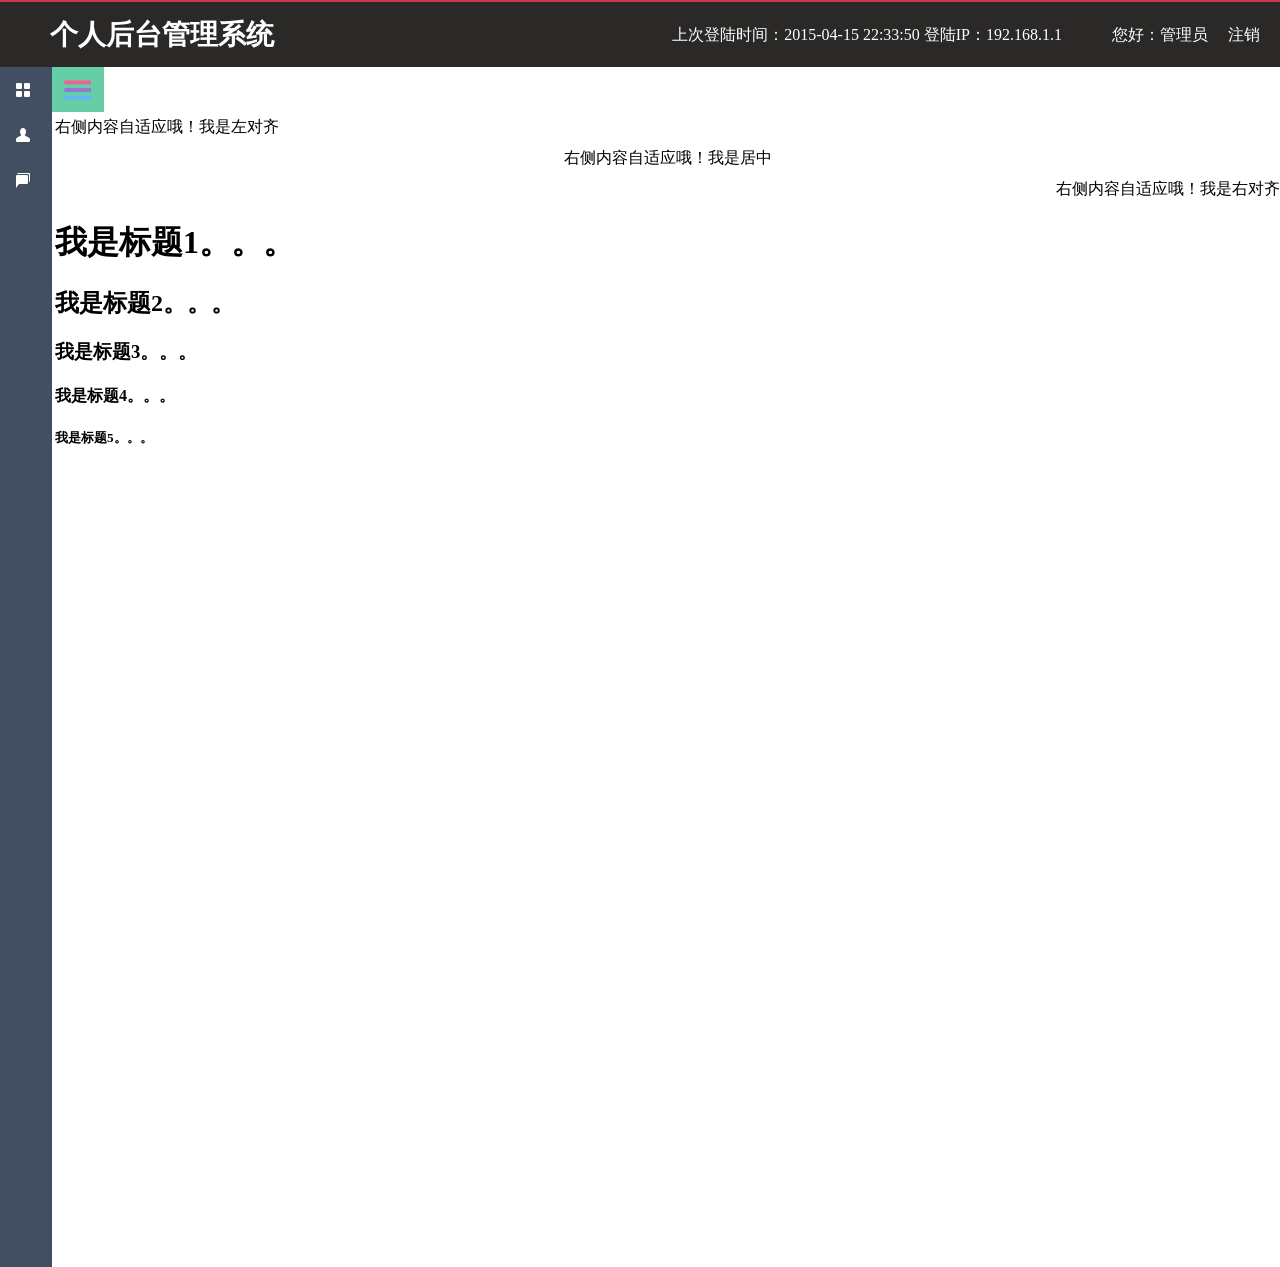
<file: DrugStatic/WebRoot/index.html>
<!DOCTYPE html PUBLIC "-//W3C//DTD XHTML 1.0 Transitional//EN" "http://www.w3.org/TR/xhtml1/DTD/xhtml1-transitional.dtd">
<html xmlns="http://www.w3.org/1999/xhtml">
<head>
<meta http-equiv="Content-Type" content="text/html; charset=utf-8" />
<title>首页</title>
<link rel="stylesheet" type="text/css" href="css/style.css" />
<script type="text/javascript" src="js/jquery-1.6.min.js"></script>
<script type="text/javascript" src="js/index.js"></script>
</head>

<body>
<div class="nav-top">
	<span>个人后台管理系统</span>
    <div class="nav-topright">
    	<p>上次登陆时间：2015-04-15 22:33:50   登陆IP：192.168.1.1</p>
        <span>您好：管理员</span><span>注销</span>
    </div>
</div>
<div class="nav-down">
	<div class="leftmenu1">
        <div class="menu-oc"><img src="images/menu-all.png" /></div>
    	<ul>
        	<li>
            	<a class="a_list a_list1">全局设置</a>
                <div class="menu_list menu_list_first">
                	<a class="lista_first" href="#">基本设置</a>
                    <a href="#">其他设置</a>
                    <a href="#">界面风格</a>
                    <a href="#">系统工具</a>
                </div>
            </li>
            <li>
            	<a class="a_list a_list2">权限管理</a>
                <div class="menu_list">
                	<a href="#">基本权限</a>
                    <a href="#">分配权限</a>
                    <a href="#">权限管理</a>
                    <a href="#">成员管理</a>
                </div>
            </li>
            <li>
            	<a class="a_list a_list3">新闻管理</a>
                <div class="menu_list">
                	<a href="#">新闻中心</a>
                    <a href="#">添加新闻</a>
                    <a href="#">修改新闻</a>
                    <a href="#">删除新闻</a>
                </div>
            </li>
            <li>
            	<a class="a_list a_list3">新闻管理</a>
                <div class="menu_list">
                	<a href="#">新闻中心</a>
                    <a href="#">添加新闻</a>
                    <a href="#">修改新闻</a>
                    <a href="#">删除新闻</a>
                </div>
            </li>
        </ul>
    </div>
    <div class="leftmenu2">
    	<div class="menu-oc1"><img src="images/menu-all.png" /></div>
        <ul>
        	<li>
            	<a class="j_a_list j_a_list1"></a>
                <div class="j_menu_list j_menu_list_first">
                	<span class="sp1"><i></i>全局设置</span>
                	<a class="j_lista_first" href="#">基本设置</a>
                    <a href="#">其他设置</a>
                    <a href="#">界面风格</a>
                    <a href="#">系统工具</a>
                </div>
            </li>
            <li>
            	<a class="j_a_list j_a_list2"></a>
                <div class="j_menu_list">
                	<span class="sp2"><i></i>权限管理</span>
                	<a href="#">基本权限</a>
                    <a href="#">分配权限</a>
                    <a href="#">权限管理</a>
                    <a href="#">成员管理</a>
                </div>
            </li>
            <li>
            	<a class="j_a_list j_a_list3"></a>
                <div class="j_menu_list">
                	<span class="sp3"><i></i>权限管理</span>
                	<a href="#">基本权限</a>
                    <a href="#">分配权限</a>
                    <a href="#">权限管理</a>
                    <a href="#">成员管理</a>
                </div>
            </li>
        </ul>
        
    </div>
    <div class="rightcon">
    	<div class="right_con">
        	<p style="text-align:left; margin-top:50px">右侧内容自适应哦！我是左对齐</p>
            <p style="text-align:center">右侧内容自适应哦！我是居中</p>
            <p style="text-align:right">右侧内容自适应哦！我是右对齐</p>
            <h1>我是标题1。。。</h1>
            <h2>我是标题2。。。</h2>
            <h3>我是标题3。。。</h3>
            <h4>我是标题4。。。</h4>
            <h5>我是标题5。。。</h5>
        </div>
    </div>
</div>
</body>
</html>
<script type="text/javascript">
	
</script>
</file>
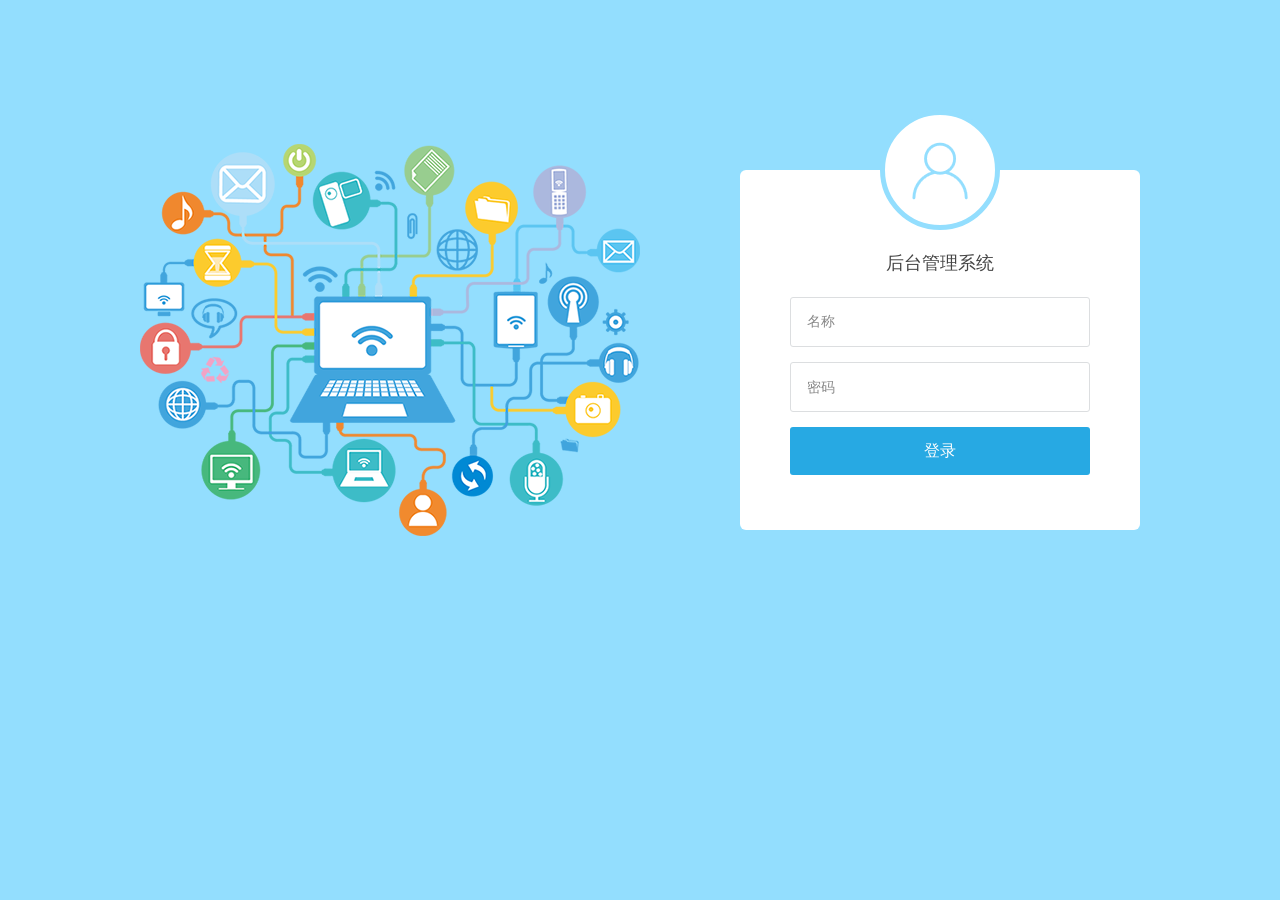
<file: DrugStatic/WebRoot/Login.html>
<!DOCTYPE html>
<html>
<head>
<meta http-equiv="Content-Type" content="text/html; charset=UTF-8"> 
<meta http-equiv="Pragma" content="no-cache"> 
<meta http-equiv="Cache-Control" content="no-cache"> 
<meta http-equiv="Expires" content="0"> 
<title>后台管理</title>
<link href="css/login.css" rel="stylesheet" type="text/css" />
</head>

<body>
<div class="login_box">
      <div class="login_l_img"><img src="images/login-img.png" /></div>
      <div class="login">
          <div class="login_logo"><a href="#"><img src="images/login_logo.png" /></a></div>
          <div class="login_name">
               <p>后台管理系统</p>
          </div>
          <form action="/DrugStatic/Servlet/LoginServlet" method="get">
              <input name="username" type="text"  value="名称"onfocus="this.value=''" onblur="if(this.value==''){this.value='用户名'}">
              <span id="password_text" onclick="this.style.display='none';document.getElementById('password').style.display='block';document.getElementById('password').focus().select();" >密码</span>
<input name="password" type="password" id="password" style="display:none;" onblur="if(this.value==''){document.getElementById('password_text').style.display='block';this.style.display='none'};"/>
              <input  value="登录" style="width:100%;" type="submit">
          </form>
      </div>
      <div class="copyright"></div>
</div>
</body>
</html>
</file>
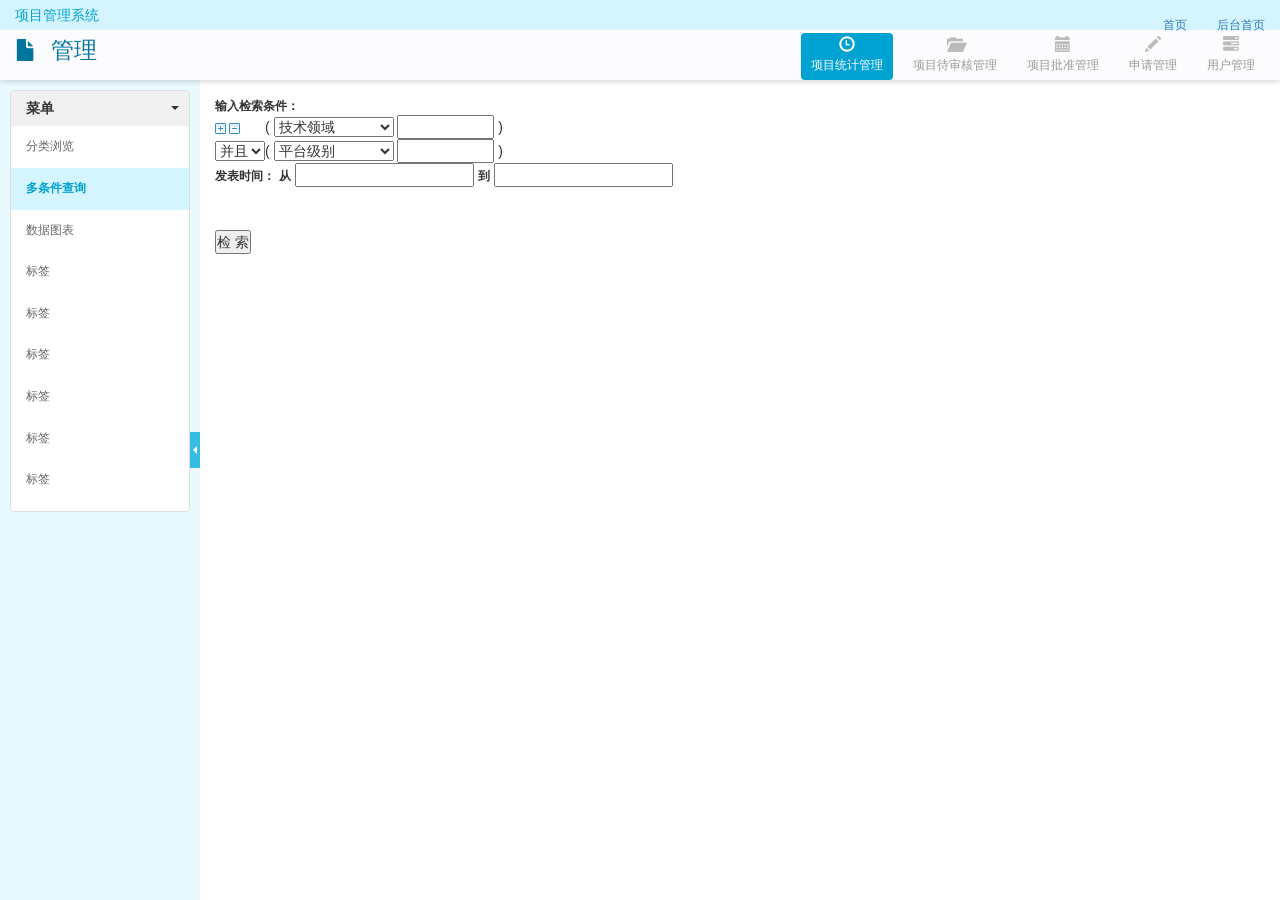
<file: innovate/WebRoot/pages/conditions.html>
<!doctype html>
<html lang="en">
<head>
    <meta charset="UTF-8" />
    <meta http-equiv="Cache-Control" content="no-transform " />
    <title>管理页</title>
    <meta name="keywords" content="">
    <meta name="description" content="">
    <link href="../resources/bootstrap/css/bootstrap.css" rel="stylesheet" type="text/css" />
    <link href="../resources/dropkick/dropkick.css" rel="stylesheet" type="text/css" />
    <link href="../resources/easyui/easyui.css" rel="stylesheet" type="text/css" />
    <link href="../resources/css/default.css" rel="stylesheet" type="text/css" />
    <link href="../resources/css/themes.css" rel="stylesheet" type="text/css" />
    <script type="text/javascript" src="../resources/js/jquery.1.11.3.min.js"></script>
    <script type="text/javascript" src="../resources/bootstrap/js/bootstrap.min.js"></script>
    <script type="text/javascript" src="../resources/dropkick/jquery.dropkick-min.js"></script>
    <script type="text/javascript" src="../resources/easyui/jquery.easyui.min.js"></script>
    <script type="text/javascript" src="../resources/js/pop.js"></script>
    <script type="text/javascript" src="../resources/js/myfunctions.js"></script>
    <script type="text/javascript" src="../resources/js/frame.js"></script>
    <link rel="stylesheet" href="../bootstrap/css/bootstrap.min.css" />
    <link rel="stylesheet" href="../bootstrap/css/font-awesome.css" />
    <link rel="stylesheet" href="../css/commonSearch.css" />
    <script type="text/javascript" src="../bootstrap/js/jquery.js" ></script>
    <script type="text/javascript" src="../bootstrap/js/bootstrap.min.js" ></script>
    <script type="text/javascript" src="../js/commonSearch.js" ></script>
    <link rel="stylesheet" type="text/css" href="../css/style.css">
   <script type="text/javascript" src="../js/jquery-1.7.2.min.js"></script>
   <script type="text/javascript" src="../js/script.js"></script>
       <link href="http://piccache.cnki.net/kdn/kns/css/gb_min/ResultComp.min.css?v=" rel="stylesheet" type="text/css">
    <link href="http://login.cnki.net/TopLogin/Content/TopLogin.css" rel="stylesheet">
    <script src="http://piccache.cnki.net/kdn/kns/script/jquery-1.4.2.min.js" type="text/javascript"></script>
    <script src="http://piccache.cnki.net/kdn/kns/script/min/gb.ResultPage.min.js?v=D59787997F3B8FCE" type="text/javascript"></script>
    <script src="http://piccache.cnki.net/kdn/kns/script/min/cnkisug.min.js?v=D59787997F3B8FCE" type="text/javascript"></script>
    <script src="http://piccache.cnki.net/kdn/kns/script/min/CnkiAidInput.min.js?v=D59787997F3B8FCE" type="text/javascript"></script>
    <script src="http://piccache.cnki.net/kdn/kns/script/min/visual.min.js" type="text/javascript"></script>
</head>
<body class="body-theme-1">


<div class="div-header">

    <div class="container-fluid">
        <div class="header-title">项目管理系统</div>
        <ul class="nav navbar-nav navbar-right">
            <li><a href="HomePage.html">首页</a></li>
            <li><a href="shouYe.html">后台首页</a></li>
            <!--<li class="dropdown">-->
           
        </ul>
    </div><!-- container-fluid -->


</div><!-- div_header -->

<div class="div-catalog">
    <div class="header-menu">
             <ul>
            <li>
                <a class="active" href="javascript:;">
                    <span class="glyphicon glyphicon-time"></span>项目统计管理</a>
            </li>
            <li>
                <a href="javascript:;">
                    <span class="glyphicon glyphicon-folder-open"></span>项目待审核管理</a>
            </li>
            <li>
                <a href="javascript:;">
                    <span class="glyphicon glyphicon-calendar"></span>项目批准管理</a>
            </li>
            <li>
                <a href="javascript:;">
                    <span class="glyphicon glyphicon-pencil"></span>申请管理</a>
            </li>
            <li>
                <a href="javascript:;">
                    <span class="glyphicon glyphicon-tasks"></span>用户管理</a>
            </li>
        </ul>
    </div><!-- header-menui -->
    <div class="dc-title">
        <div class="dc-name"><span class="glyphicon glyphicon-file"></span> 管理</div>
    </div>
</div><!-- catalog -->


<div class="div-leftside-bg">
</div>
<div class="div-leftside">

    <div class="leftside-switch" onclick="LeftNav.toggle()">
        <span class="caret"></span>
    </div>



    <div class="left-nav">
        <div class="left-nav-group">
            <div class="lng-toggle"><span class="caret"></span></div>
            <h2>菜单</h2>
            <ul>
                <li><a href="tabletree.html">分类浏览</a></li>
                <li><a class="active" href="conditions.html">多条件查询</a></li>
               <li><a  href="/innovate/Servlet/ChartServlet">数据图表</a></li>
                <li><a href="youCeTiShi.html">标签</a></li>
                <li><a href="tanChuKuang.html">标签</a></li>
                <li><a href="xiaLaLieBiao.html">标签</a></li>
                <li><a href="youCeJinDu.html">标签</a></li>
                <li><a href="shu.html">标签</a></li>
                <li><a href="easyui_grid.html">标签</a></li>
            </ul>
        </div><!-- left-nav-group -->





    </div><!-- left-nav -->


</div><!-- div_leftside -->


<div class="div-rightside">


<div class="searchCol">
<form name="Form1" id="Form1" action="/innovate/Servlet/Condition1" method="post" autocomplete="off">
    <dl id="searchdiv">
        <!--<dt class="jsmenu" id="searchmenu">-->

            <!--<input name="dbPrefix" id="dbPrefix" type="hidden" value="SCDB">-->
            <!--<input name="db_opt" id="db_opt" type="hidden" value="中国学术文献网络出版总库">-->
            <!--<input name="db_value" id="db_value" type="hidden" value="">-->
            <!--<input name="hidTabChange" id="hidTabChange" type="hidden" value="">-->
            <!--<input name="hidDivIDS" id="hidDivIDS" type="hidden" value="">-->
        <!--</dt>-->
        <dd class="divsearch" id="ddSubmit" onkeydown="if(event.keyCode==13){SubmitForm();return false;}" name="ddSubmit">
            <b class="c7">输入检索条件：</b>

            <table id="txt">
                <input name="txt_i" id="txt_i" type="hidden" value="2">
                <input name="txt_c" id="txt_c" type="hidden" value="6">
                <tbody><tr id="hidden_logical_txt" style="display:none">
                    <td>
                        <select name="{key}_logical" id="{key}_logical">
                            <option value="and" selected="">并且</option>
                            <option value="or">或者</option>
                        </select>
                    </td>
                </tr>
                <tr class="mainKey" id="txt_1">
                    <td class="aomBtn">
                        <a href="javascript:AddRowEx('txt','txt_i','txt_c');">
                            <img src="../images/01.gif" border="0">
                        </a><a href="javascript:DeleteRowSaveID('txt','txt_i','txt_c');">
                        <img src="../images/02.gif" border="0">
                    </a>
                    </td>
                    <td>
                        (
                        <select name="txt_1_sel" class="selectW1" id="txt_1_sel" onchange="disableWordTimes(this);return false;">
                            <option value="tec" selected="">技术领域</option>
                            <option value="platleve">平台级别</option>
                            <option value="county1">所在省</option>
                            <option value="econfirst">服务的经济行业</option>
                            <option value="subjectfirst">学科分类</option>
                             <option value="relycomtype">依托单位类型</option>
                         
                        </select>
                        <input name="txt_1_value1" id="txt_1_value1" onkeyup="SignVal1(this)" onkeypress="SignVal(this,'sign',event)" onfocus="if(KeywordVal(this.value)==false) this.value='';document.getElementById('currentid').value=this.id;" onpaste="return SignVal(this,'value',event)" type="text" size="10" maxlength="120" value="">
                        )
                    </td>
                </tr><tr class="mainKey" id="txt_2">
                       <td>
                        <select name="txt_2_logical" id="txt_2_logical">
                            <option value="and" selected="">并且</option>
                            <option value="or">或者</option>
                        </select>
                    </td>
					 

                     <td>
                        (
                        <select name="txt_2_sel" class="selectW1" id="txt_2_sel" onchange="disableWordTimes(this);return false;">
                           <option value="tec" >技术领域</option>
                            <option value="platleve" selected="" >平台级别</option>
                            <option value="county1">所在省</option>
                            <option value="econfirst">服务的经济行业</option>
                            <option value="subjectfirst">学科分类</option>
                             <option value="relycomtype">依托单位类型</option>
                          
                        </select>
                        <input name="txt_2_value1" id="txt_2_value1" onkeyup="SignVal1(this)" onkeypress="SignVal(this,'sign',event)" onfocus="if(KeywordVal(this.value)==false) this.value='';document.getElementById('currentid').value=this.id;" onpaste="return SignVal(this,'value',event)" type="text" size="10" maxlength="120" value="">
                        )
                    </td>
                    
                </tr>
                </tbody></table>
            <input name="txt_extension" id="txt_1_extension" type="hidden" value="">
            <input name="txt_extension" id="txt_2_extension" type="hidden" value="">
            <input name="txt_extension" id="txt_3_extension" type="hidden" value="">
            <input name="txt_extension" id="txt_4_extension" type="hidden" value="">
            <input name="txt_extension" id="txt_5_extension" type="hidden" value="">
            <input name="txt_extension" id="txt_6_extension" type="hidden" value="">
            <input name="txt_extension" id="txt_7_extension" type="hidden" value="">
            <div class="clear"></div>
            <dl id="content" style="zoom:1">
                <dd style="display:none">
                    <input name="au_i" id="au_i" type="hidden" value="1">
                    <input name="au_c" id="au_c" type="hidden" value="5">
                    <span id="hidden_logical_au">
            
          </span>
                </dd>
                <dd class="dd01" id="au_1">
          <span class="sW1 aomBtn">
            
            
          </span>
                    
                    <span class="showPlaceholder">
            
          </span>
                    
                  
                    <span class="showPlaceholder">
            
 
          </span>
                    <input name="au_1_sel2" id="au_1_sel2" type="hidden" value="AF">
                    
                </dd>
                <input name="fieldnowordfrequency" id="fieldnowordfrequency" type="hidden" value="CLC$=|?">
                <input name="SearchFieldRelationDirectory" id="SearchFieldRelationDirectory" type="hidden" value="主题/[],题名/[],关键词/[],摘要/[],作者/[SYS_Author_Relevant],作者单位/[SYS_Organization_Relevant],导师/[SYS_Author_Relevant],第一导师/[SYS_Author_Relevant],导师单位/[SYS_Organization_Relevant],网络出版投稿人/[SYS_Organization_Relevant],学位授予单位/[SYS_Organization_Relevant],中英文目录/[],引文/[],全文/[],ffd/[],基金/[SYS_Fund_Relevant]">
                <script language="javascript">if(window.location.href.toLowerCase().indexOf("result_single.aspx") != -1){ ChangeSrc('content');}</script>
                <dd class="dd01">
                    <label for="year_R">发表时间：</label>
                    <span id="publishdate" style="">
                  <label>从</label>
                  <input name="publishdate_from" id="publishdate_from" onkeypress="SignVal(this,'sign',event)" onclick="this.value = '';getDateString(this, oCalendarChs);ChangeYearOrTime(this,'publishdate','updatedateN');" onchange="RenewDateOpt('publishdate_from','date_opt','publishdate_to');ChangeYearOrTime(this,'publishdate','updatedateN');" onpaste="return SignVal(this,'value',event)" type="text" size="20" maxlength="20" value="">
                  <label>到</label>
                  <input name="publishdate_to" id="publishdate_to" onkeypress="SignVal(this,'sign',event)" onclick="this.value = '';getDateString(this, oCalendarChs);ChangeYearOrTime(this,'publishdate','updatedateN');" onchange="RenewDateOpt('publishdate_from','date_opt','publishdate_to');ChangeYearOrTime(this,'publishdate','updatedateN');" onpaste="return SignVal(this,'value',event)" type="text" size="20" maxlength="20" value="">
              </span>
                    <input name="updatedateN_from" id="updatedateN_from" type="hidden" value="">
                  <input name="updatedateN_to" id="updatedateN_to" type="hidden" value="">
              
                </dd>
                
                <dd class="dd01">
                    
                    
                    
                    <input id="hidFundCode" type="hidden">
                    
                </dd>
                <dd class="dd01">
                    <label class="sW1"></label>

                    <input name="@checksearchtype" id="@checksearchtype" type="hidden" value="">
                    
                    
                    
                    
                    
                    


                    
                    
                    <input name="CKB_extension" id="CKB_extension" type="hidden" value="">
                    
                    
                </dd>
            </dl>
            <div class="btnPlace2">
                <input class="buttOther"  id="btnSearch"  type="submit" value="检 索" >
                <!--  <script>
                function myfunction(){
                	var xmlhttp;
				xmlhttp=null;
				if (window.XMLHttpRequest)
				  {// code for Firefox, Opera, IE7, etc.
				  xmlhttp=new XMLHttpRequest();
				  }
				else if (window.ActiveXObject)
				  {// code for IE6, IE5
				  xmlhttp=new ActiveXObject("Microsoft.XMLHTTP");
				  }
			
				if (xmlhttp!=null)
				  {
				  xmlhttp.onreadystatechange=state_Change;
				  //xmlHttpRequest.setRequestHeader("Cache-Control","no-cache");
				  xmlhttp.open("GET","/innovate/Servlet/Condition1?name1",true);
				  xmlhttp.send(null);
				  }
				else
				  {
				  alert("Your browser does not support XMLHTTP.");
				  }
                }
          /*  function state_Change()//??????
			{
			if (xmlhttp.readyState==4)
			  {// 4 = "loaded"
			  if (xmlhttp.status==200)
			    {// 200 = "OK"
			    document.getElementById('T1').innerHTML=xmlhttp.responseText;
			    }
			  else
			    {
			    alert("Problem retrieving data:" + xmlhttp.statusText);
			    }
			  }
			}*/
                </script> -->
            </div>
            <div class="clear"></div>
        </dd>

        <input name="tmpexpertvalue" id="tmpexpertvalue" type="hidden">
        <input name="expertValue" id="expertValue" type="hidden">
    </dl>
    <input name="cjfdcode" id="cjfdcode" type="hidden" value="">
    <input name="currentid" id="currentid" type="hidden" value="">
    <div class="reselectbox" id="displayCheckDB" style="display:none;" name="displayCheckDB"></div>
    <div class="clear"></div>

    <script language="javascript" type="text/javascript">
        function SearchParam()
        {
            var param="&PageName=ASP.brief_result_aspx&DbPrefix=SCDB&DbCatalog=%e4%b8%ad%e5%9b%bd%e5%ad%a6%e6%9c%af%e6%96%87%e7%8c%ae%e7%bd%91%e7%bb%9c%e5%87%ba%e7%89%88%e6%80%bb%e5%ba%93&ConfigFile=SCDB.xml";
            var ids='db_opt$$db_value$$db_name$$NaviCode$$NaviName$$NaviField$$base||$$hidFundCode$$magazine||$$hidMagezineCode$$pub_org$$dictType$$research$$expertvalue$$orderby$$old$$navilist$$@checksearchtype$$hidDivIDS$$publishdate_sel$$publishdate_from$$publishdate_to$$publishdate_type$$publishdate_opt$$updatedateN_sel$$updatedateN_from$$updatedateN_to$$updatedateN_type$$updatedateN_opt$$updatedate$$year_sel$$year_from$$year_to$$year_type$$year_opt$$CKB_extension$$$$org_1||$$org_2||$$org_3||$$org_4||$$org_5||$$sen_1||$$sen_2||$$txt_1||$$txt_2||$$txt_3||$$txt_4||$$txt_5||$$txt_6||$$txt_7||$$txt_8||$$fund_1||$$joursource_1||$$jourType_1||$$jourType_2||$$jourType_3||$$jourType_4||$$au_1||$$au_2||$$au_3||$$au_4||$$au_5||$$danwei_1||$$danwei_2||$$danwei_3||$$danwei_4||$$danwei_5||$$';
            param += SetParam(ids,'$$');
            return param;
        }
    </script>

    <input id="isHiddenBookBtn" type="hidden" value="false">
    
            <div class="groupfilt" id="resultFilter" style="display: none;">
        <div class="GroupButtonOn" id="webGroup">
        </div>
        <div class="hide" id="group">
        </div>
        <div class="clear"></div>
        <script type="text/javascript">
            function ShorFirstPage() {
                SetDisplayValue("history", "none");
                SetDisplayValue("group", "none");
                SetDisplayValue("resultFilter", "none");
            }
            try {
                setDivRow();
            }
            catch (err1) { }
        </script>
    </div>
    <iframe name="iframeResult" width="100%" height="450" id="iframeResult" src="" frameborder="no" marginheight="0" scrolling="no" vspace="0" hspace="0" style="width: 974px;"></iframe>
    <div id="searchrelevent" style="word-break: break-all;">
    </div>
    <div id="relevantExpertDiv" style="word-break: break-all;">
    </div>
    <div class="notetip" id="result_tit" style="display: none">
    </div>
    </form>
</div>

    
    <!-- 组结束 -->



</div><!-- main-frame -->

</div><!-- div-rightside -->


</body>
</html>
</file>
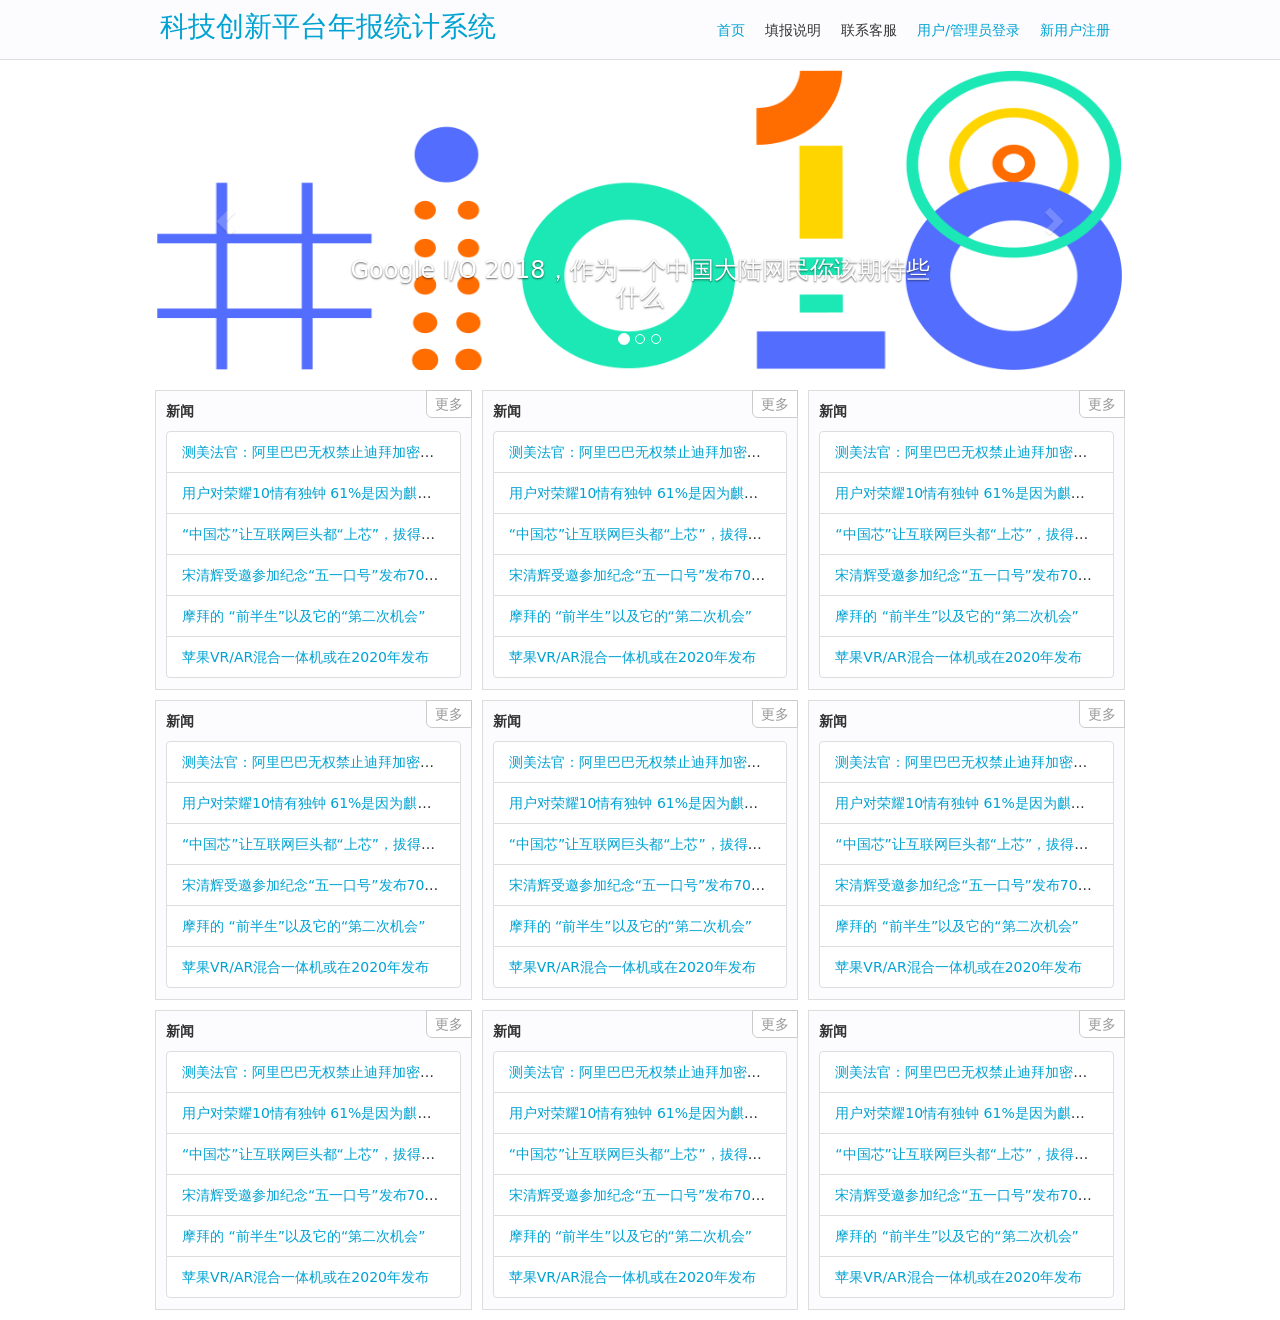
<file: innovate/WebRoot/pages/HomePage.html>
<!DOCTYPE html>
<html lang="en">
<head>
    <meta charset="UTF-8">
    <link href="../resources/bootstrap/css/bootstrap.css" rel="stylesheet" type="text/css" />
    <link href="../resources/dropkick/dropkick.css" rel="stylesheet" type="text/css" />
    <link href="../resources/easyui/easyui.css" rel="stylesheet" type="text/css" />
    <link href="../resources/css/default.css" rel="stylesheet" type="text/css" />
    <link href="../resources/css/themes.css" rel="stylesheet" type="text/css" />
    <script type="text/javascript" src="../resources/js/jquery.1.11.3.min.js"></script>
    <script type="text/javascript" src="../resources/bootstrap/js/bootstrap.min.js"></script>
    <script type="text/javascript" src="../resources/dropkick/jquery.dropkick-min.js"></script>
    <script type="text/javascript" src="../resources/easyui/jquery.easyui.min.js"></script>
    <script type="text/javascript" src="../resources/js/pop.js"></script>
    <script type="text/javascript" src="../resources/js/myfunctions.js"></script>
    <script type="text/javascript" src="../resources/js/frame.js"></script>
    <title>首页</title>
</head>
<body>
<!--**********************************首页头部******************************************* -->
    <div class="home-topper">
        <div class="home-layout">
            <div class="home-top-nav">
                <ul>
                    <li><a href="HomePage.html">首页</a></li>
                    <li><a href="adad.jsp"></a>填报说明</li>
                    <li><a href="#"></a>联系客服</li>
                    <li><a href="Login.html">用户/管理员登录</a></li>
                    <li><a href="Create.jsp">新用户注册</a></li>
                </ul>
            </div>
            <div class="home-text">科技创新平台年报统计系统</div>
        </div>
    </div>
<!--**********************************首页滚动图******************************************* -->
<div class="home-banner">
    <div class="home-layout">
        <div class="carousel slide" id="carousel-example-captions-banner" data-ride="carousel">
            <ol class="carousel-indicators">
                <li class="active" data-slide-to="0" data-target="#carousel-example-captions-banner"></li>
                <li data-slide-to="1" data-target="#carousel-example-captions-banner"></li>
                <li data-slide-to="2" data-target="#carousel-example-captions-banner"></li>
            </ol>
            <div class="carousel-inner" role="listbox">
                <div class="item active">
                   <a href="http://www.geekpark.net/news/228716"> <img style="width:100%;height:300px" src="../resources/images/google.gif" data-holder-rendered="true"></a>
                    <div class="carousel-caption">
                        <h3>Google I/O 2018，作为一个中国大陆网民你该期待些什么</h3>
                        <p></p>
                    </div>
                </div>
                <div class="item">
                    <a href="http://www.geekpark.net/news/228572"><img style="width:100%;height:300px" src="../resources/images/mi.jpg" data-holder-rendered="true"></a>
                    <div class="carousel-caption">
                        <h3>一加 6 将于 5 月 17 日发布；雷军承诺小米硬件净利润率永不超 5%</h3>
                        <p></p>
                    </div>
                </div>
                <div class="item">
                    <a href="http://www.geekpark.net/news/228706"> <img style="width:100%;height:300px" src="../resources/images/jixie.jpg" data-holder-rendered="true"></a>
                    <div class="carousel-caption">
                        <h3>迪士尼造了一个「充气」机械臂，动作灵巧适合拥抱</h3>
                        <p></p>
                    </div>
                </div>
            </div>
            <a class="left carousel-control" role="button" href="#carousel-example-captions-banner" data-slide="prev">
                <span class="glyphicon glyphicon-chevron-left" aria-hidden="true"></span>
                <span class="sr-only">Previous</span>
            </a>
            <a class="right carousel-control" role="button" href="#carousel-example-captions-banner" data-slide="next">
                <span class="glyphicon glyphicon-chevron-right" aria-hidden="true"></span>
                <span class="sr-only">Next</span>
            </a>
        </div>
    </div>
</div>
<!--**************************************正文*******************************************************-->
<div class="home-layout">
    <div class="col-sm-6 col-md-4">
        <div class="home-panel">
            <div class="hp-more">
                <button class="btn btn-default" type="button">更多</button>
            </div>
            <div class="hp-title" >新闻</div>
            <ul class="list-group">
                <li class="list-group-item"><a href="#">测美法官：阿里巴巴无权禁止迪拜加密货币公司使用相似商标名</a></li>
                <li class="list-group-item"><a href="#">用户对荣耀10情有独钟 61%是因为麒麟970 AI芯片</a></li>
                <li class="list-group-item"><a href="#">“中国芯”让互联网巨头都“上芯”，拔得头筹的可能是百度？</a></li>
                <li class="list-group-item"><a href="#">宋清辉受邀参加纪念“五一口号”发布70周年座谈</a></li>
                <li class="list-group-item"><a href="#">摩拜的 “前半生”以及它的“第二次机会”</a></li>
                <li class="list-group-item"><a href="#">苹果VR/AR混合一体机或在2020年发布</a></li>
            </ul>
        </div>
    </div>
    <div class="col-sm-6 col-md-4">
        <div class="home-panel">
            <div class="hp-more">
                <button class="btn btn-default" type="button">更多</button>
            </div>
            <div class="hp-title" >新闻</div>
            <ul class="list-group">
                <li class="list-group-item"><a href="#">测美法官：阿里巴巴无权禁止迪拜加密货币公司使用相似商标名</a></li>
                <li class="list-group-item"><a href="#">用户对荣耀10情有独钟 61%是因为麒麟970 AI芯片</a></li>
                <li class="list-group-item"><a href="#">“中国芯”让互联网巨头都“上芯”，拔得头筹的可能是百度？</a></li>
                <li class="list-group-item"><a href="#">宋清辉受邀参加纪念“五一口号”发布70周年座谈</a></li>
                <li class="list-group-item"><a href="#">摩拜的 “前半生”以及它的“第二次机会”</a></li>
                <li class="list-group-item"><a href="#">苹果VR/AR混合一体机或在2020年发布</a></li>
            </ul>
        </div>
    </div>
    <div class="col-sm-6 col-md-4">
        <div class="home-panel">
            <div class="hp-more">
                <button class="btn btn-default" type="button">更多</button>
            </div>
            <div class="hp-title" >新闻</div>
            <ul class="list-group">
                <li class="list-group-item"><a href="#">测美法官：阿里巴巴无权禁止迪拜加密货币公司使用相似商标名</a></li>
                <li class="list-group-item"><a href="#">用户对荣耀10情有独钟 61%是因为麒麟970 AI芯片</a></li>
                <li class="list-group-item"><a href="#">“中国芯”让互联网巨头都“上芯”，拔得头筹的可能是百度？</a></li>
                <li class="list-group-item"><a href="#">宋清辉受邀参加纪念“五一口号”发布70周年座谈</a></li>
                <li class="list-group-item"><a href="#">摩拜的 “前半生”以及它的“第二次机会”</a></li>
                <li class="list-group-item"><a href="#">苹果VR/AR混合一体机或在2020年发布</a></li>
            </ul>
        </div>
    </div>
    <div class="col-sm-6 col-md-4">
        <div class="home-panel">
            <div class="hp-more">
                <button class="btn btn-default" type="button">更多</button>
            </div>
            <div class="hp-title" >新闻</div>
            <ul class="list-group">
                <li class="list-group-item"><a href="#">测美法官：阿里巴巴无权禁止迪拜加密货币公司使用相似商标名</a></li>
                <li class="list-group-item"><a href="#">用户对荣耀10情有独钟 61%是因为麒麟970 AI芯片</a></li>
                <li class="list-group-item"><a href="#">“中国芯”让互联网巨头都“上芯”，拔得头筹的可能是百度？</a></li>
                <li class="list-group-item"><a href="#">宋清辉受邀参加纪念“五一口号”发布70周年座谈</a></li>
                <li class="list-group-item"><a href="#">摩拜的 “前半生”以及它的“第二次机会”</a></li>
                <li class="list-group-item"><a href="#">苹果VR/AR混合一体机或在2020年发布</a></li>
            </ul>
        </div>
    </div>
    <div class="col-sm-6 col-md-4">
        <div class="home-panel">
            <div class="hp-more">
                <button class="btn btn-default" type="button">更多</button>
            </div>
            <div class="hp-title" >新闻</div>
            <ul class="list-group">
                <li class="list-group-item"><a href="#">测美法官：阿里巴巴无权禁止迪拜加密货币公司使用相似商标名</a></li>
                <li class="list-group-item"><a href="#">用户对荣耀10情有独钟 61%是因为麒麟970 AI芯片</a></li>
                <li class="list-group-item"><a href="#">“中国芯”让互联网巨头都“上芯”，拔得头筹的可能是百度？</a></li>
                <li class="list-group-item"><a href="#">宋清辉受邀参加纪念“五一口号”发布70周年座谈</a></li>
                <li class="list-group-item"><a href="#">摩拜的 “前半生”以及它的“第二次机会”</a></li>
                <li class="list-group-item"><a href="#">苹果VR/AR混合一体机或在2020年发布</a></li>
            </ul>
        </div>
    </div>
    <div class="col-sm-6 col-md-4">
        <div class="home-panel">
            <div class="hp-more">
                <button class="btn btn-default" type="button">更多</button>
            </div>
            <div class="hp-title" >新闻</div>
            <ul class="list-group">
                <li class="list-group-item"><a href="#">测美法官：阿里巴巴无权禁止迪拜加密货币公司使用相似商标名</a></li>
                <li class="list-group-item"><a href="#">用户对荣耀10情有独钟 61%是因为麒麟970 AI芯片</a></li>
                <li class="list-group-item"><a href="#">“中国芯”让互联网巨头都“上芯”，拔得头筹的可能是百度？</a></li>
                <li class="list-group-item"><a href="#">宋清辉受邀参加纪念“五一口号”发布70周年座谈</a></li>
                <li class="list-group-item"><a href="#">摩拜的 “前半生”以及它的“第二次机会”</a></li>
                <li class="list-group-item"><a href="#">苹果VR/AR混合一体机或在2020年发布</a></li>
            </ul>
        </div>
    </div>
    <div class="col-sm-6 col-md-4">
        <div class="home-panel">
            <div class="hp-more">
                <button class="btn btn-default" type="button">更多</button>
            </div>
            <div class="hp-title" >新闻</div>
            <ul class="list-group">
                <li class="list-group-item"><a href="#">测美法官：阿里巴巴无权禁止迪拜加密货币公司使用相似商标名</a></li>
                <li class="list-group-item"><a href="#">用户对荣耀10情有独钟 61%是因为麒麟970 AI芯片</a></li>
                <li class="list-group-item"><a href="#">“中国芯”让互联网巨头都“上芯”，拔得头筹的可能是百度？</a></li>
                <li class="list-group-item"><a href="#">宋清辉受邀参加纪念“五一口号”发布70周年座谈</a></li>
                <li class="list-group-item"><a href="#">摩拜的 “前半生”以及它的“第二次机会”</a></li>
                <li class="list-group-item"><a href="#">苹果VR/AR混合一体机或在2020年发布</a></li>
            </ul>
        </div>
    </div>
    <div class="col-sm-6 col-md-4">
        <div class="home-panel">
            <div class="hp-more">
                <button class="btn btn-default" type="button">更多</button>
            </div>
            <div class="hp-title" >新闻</div>
            <ul class="list-group">
                <li class="list-group-item"><a href="#">测美法官：阿里巴巴无权禁止迪拜加密货币公司使用相似商标名</a></li>
                <li class="list-group-item"><a href="#">用户对荣耀10情有独钟 61%是因为麒麟970 AI芯片</a></li>
                <li class="list-group-item"><a href="#">“中国芯”让互联网巨头都“上芯”，拔得头筹的可能是百度？</a></li>
                <li class="list-group-item"><a href="#">宋清辉受邀参加纪念“五一口号”发布70周年座谈</a></li>
                <li class="list-group-item"><a href="#">摩拜的 “前半生”以及它的“第二次机会”</a></li>
                <li class="list-group-item"><a href="#">苹果VR/AR混合一体机或在2020年发布</a></li>
            </ul>
        </div>
    </div>
    <div class="col-sm-6 col-md-4">
        <div class="home-panel">
            <div class="hp-more">
                <button class="btn btn-default" type="button">更多</button>
            </div>
            <div class="hp-title" >新闻</div>
            <ul class="list-group">
                <li class="list-group-item"><a href="#">测美法官：阿里巴巴无权禁止迪拜加密货币公司使用相似商标名</a></li>
                <li class="list-group-item"><a href="#">用户对荣耀10情有独钟 61%是因为麒麟970 AI芯片</a></li>
                <li class="list-group-item"><a href="#">“中国芯”让互联网巨头都“上芯”，拔得头筹的可能是百度？</a></li>
                <li class="list-group-item"><a href="#">宋清辉受邀参加纪念“五一口号”发布70周年座谈</a></li>
                <li class="list-group-item"><a href="#">摩拜的 “前半生”以及它的“第二次机会”</a></li>
                <li class="list-group-item"><a href="#">苹果VR/AR混合一体机或在2020年发布</a></li>
            </ul>
        </div>
    </div>
</div>
</body>
</html>
</file>
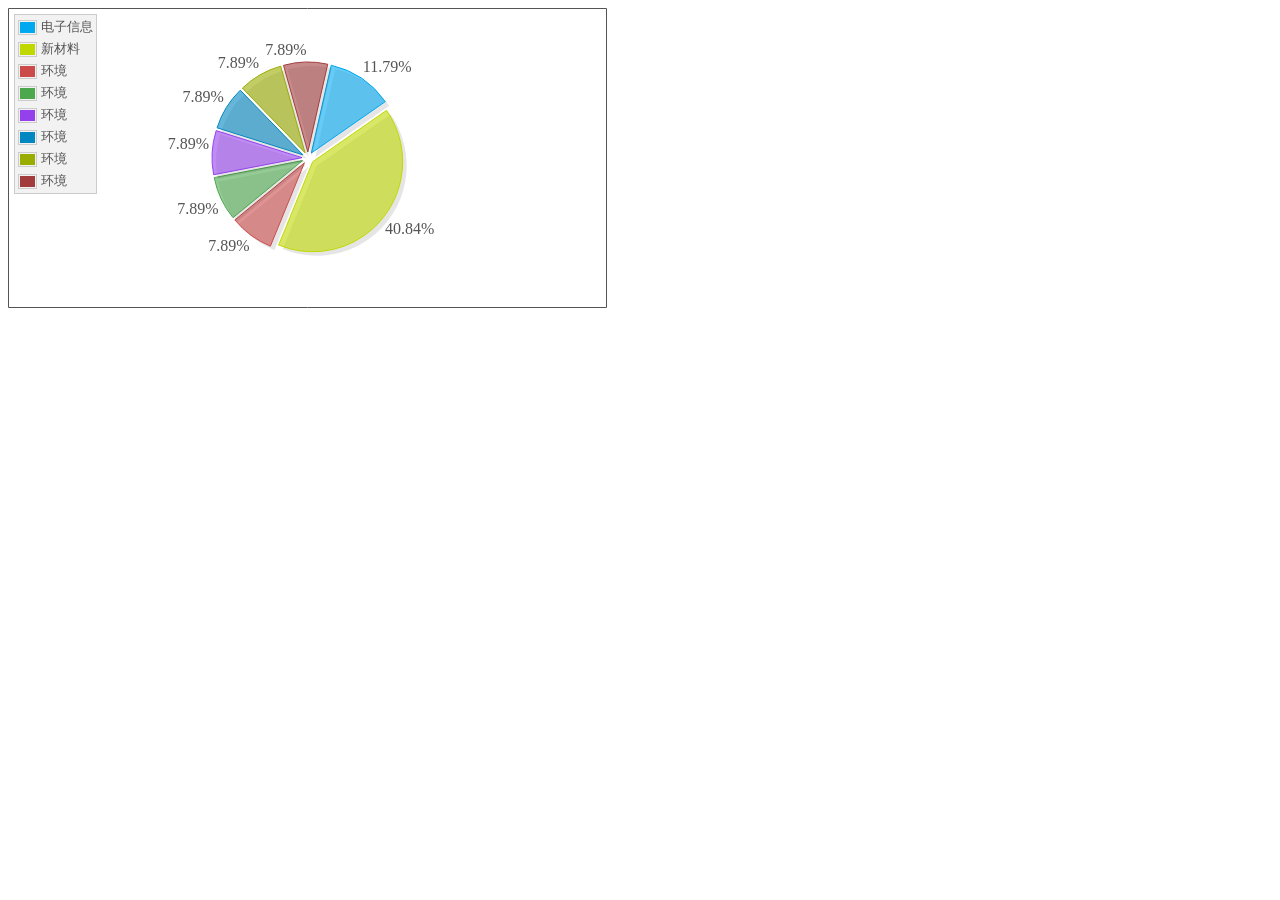
<file: innovate/WebRoot/pages/MyHtml.html>
<!DOCTYPE html>
<html>
  <head>
    <title>MyHtml.html</title>
	
    <meta name="keywords" content="keyword1,keyword2,keyword3">
    <meta name="description" content="this is my page">
    <meta name="content-type" content="text/html; charset=UTF-8">
    <meta charset="utf-8">
    <!--<link rel="stylesheet" type="text/css" href="./styles.css">-->

  </head>
  
  <body>
  <div id="chart" style="width:600px;height:300px;"></div>
  <script type="text/javascript" src="../js/flotr2.min.js"></script>
<script type="text/javascript"> 
 	var data=[
 	{data:[[0,22.4]],label:"电子信息"},
 	{data:[[0,77.6]],label:"新材料"},
 	{data:[[0,15]],label:"环境"},
 	{data:[[0,15]],label:"环境"},
 	{data:[[0,15]],label:"环境"},
 	{data:[[0,15]],label:"环境"},
 	{data:[[0,15]],label:"环境"},
 	{data:[[0,15]],label:"环境"},
 	//[[0,22.4]],label:"电子信息"[[1,77.6]]
 	];
 	window.onload=function (){
 	Flotr.draw(
 		document.getElementById("chart"),
 		data,//数据
 		{//配置
			pie:{show:true},yaxis:{showLabels:false},	//y轴取消
			xaxis:{showLabels:false},
			grid:{
				horizontalLines:false,
				verticalLines:false
			}
 		}
 	);
 	
 	};
</script>
  </body>
</html>
</file>
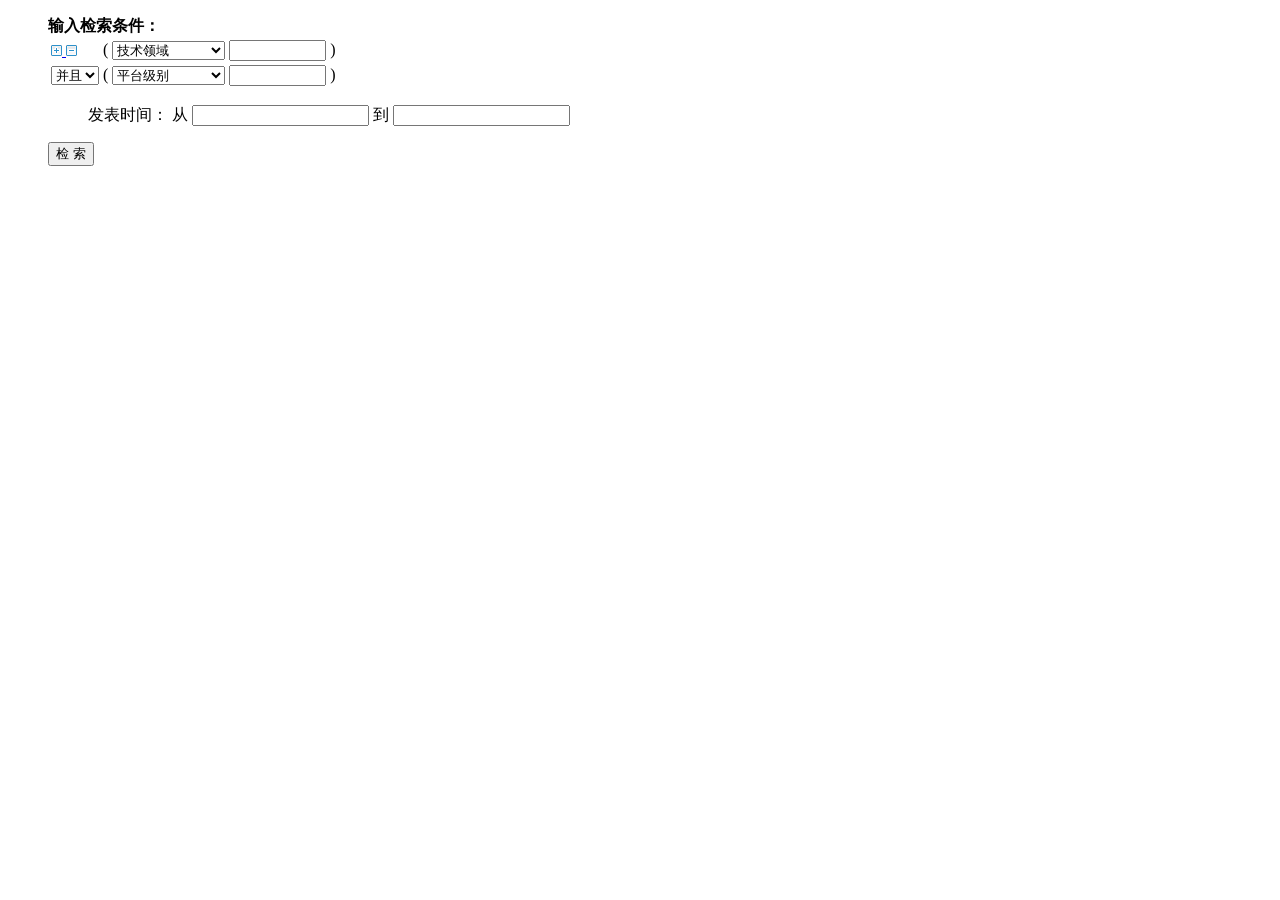
<file: innovate/WebRoot/pages/zwdemo.html>
<!DOCTYPE html>
<html lang="en">
<head>
    <meta http-equiv="content-type" content="text/html; charset=UTF-8">

    <title>文献—中国知网</title>
    <link href="http://piccache.cnki.net/kdn/kns/css/gb_min/ResultComp.min.css?v=" rel="stylesheet" type="text/css">
    <link href="http://login.cnki.net/TopLogin/Content/TopLogin.css" rel="stylesheet">
    <script src="http://piccache.cnki.net/kdn/kns/script/jquery-1.4.2.min.js" type="text/javascript"></script>
    <script src="http://piccache.cnki.net/kdn/kns/script/min/gb.ResultPage.min.js?v=D59787997F3B8FCE" type="text/javascript"></script>
   
    
    <script src="http://piccache.cnki.net/kdn/kns/script/min/cnkisug.min.js?v=D59787997F3B8FCE" type="text/javascript"></script>
    <script src="http://piccache.cnki.net/kdn/kns/script/min/CnkiAidInput.min.js?v=D59787997F3B8FCE" type="text/javascript"></script>
    <script src="http://piccache.cnki.net/kdn/kns/script/min/visual.min.js" type="text/javascript"></script>
</head>
<body>

<div class="searchCol">
<form name="Form1" id="Form1" action="/innovate/Servlet/Condition1" method="post" autocomplete="off">
    <dl id="searchdiv">
        <!--<dt class="jsmenu" id="searchmenu">-->

            <!--<input name="dbPrefix" id="dbPrefix" type="hidden" value="SCDB">-->
            <!--<input name="db_opt" id="db_opt" type="hidden" value="中国学术文献网络出版总库">-->
            <!--<input name="db_value" id="db_value" type="hidden" value="">-->
            <!--<input name="hidTabChange" id="hidTabChange" type="hidden" value="">-->
            <!--<input name="hidDivIDS" id="hidDivIDS" type="hidden" value="">-->
        <!--</dt>-->
        <dd class="divsearch" id="ddSubmit" onkeydown="if(event.keyCode==13){SubmitForm();return false;}" name="ddSubmit">
            <b class="c7">输入检索条件：</b>

            <table id="txt">
                <input name="txt_i" id="txt_i" type="hidden" value="2">
                <input name="txt_c" id="txt_c" type="hidden" value="6">
                <tbody><tr id="hidden_logical_txt" style="display:none">
                    <td>
                        <select name="{key}_logical" id="{key}_logical">
                            <option value="and" selected="">并且</option>
                            <option value="or">或者</option>
                        </select>
                    </td>
                </tr>
                <tr class="mainKey" id="txt_1">
                    <td class="aomBtn">
                        <a href="javascript:AddRowEx('txt','txt_i','txt_c');">
                            <img src="../images//01.gif" border="0">
                        </a><a href="javascript:DeleteRowSaveID('txt','txt_i','txt_c');">
                        <img src="../images/02.gif" border="0">
                    </a>
                    </td>
                    <td>
                        (
                        <select name="txt_1_sel" class="selectW1" id="txt_1_sel" onchange="disableWordTimes(this);return false;">
                            <option value="tec" selected="">技术领域</option>
                            <option value="platleve">平台级别</option>
                            <option value="county1">所在省</option>
                            <option value="econfirst">服务的经济行业</option>
                            <option value="subjectfirst">学科分类</option>
                             <option value="relycomtype">依托单位类型</option>
                         
                        </select>
                        <input name="txt_1_value1" id="txt_1_value1" onkeyup="SignVal1(this)" onkeypress="SignVal(this,'sign',event)" onfocus="if(KeywordVal(this.value)==false) this.value='';document.getElementById('currentid').value=this.id;" onpaste="return SignVal(this,'value',event)" type="text" size="10" maxlength="120" value="">
                        )
                    </td>
                </tr><tr class="mainKey" id="txt_2">
                       <td>
                        <select name="txt_2_logical" id="txt_2_logical">
                            <option value="and" selected="">并且</option>
                            <option value="or">或者</option>
                        </select>
                    </td>
					 

                     <td>
                        (
                        <select name="txt_2_sel" class="selectW1" id="txt_2_sel" onchange="disableWordTimes(this);return false;">
                           <option value="tec" >技术领域</option>
                            <option value="platleve" selected="" >平台级别</option>
                            <option value="county1">所在省</option>
                            <option value="econfirst">服务的经济行业</option>
                            <option value="subjectfirst">学科分类</option>
                             <option value="relycomtype">依托单位类型</option>
                          
                        </select>
                        <input name="txt_2_value1" id="txt_2_value1" onkeyup="SignVal1(this)" onkeypress="SignVal(this,'sign',event)" onfocus="if(KeywordVal(this.value)==false) this.value='';document.getElementById('currentid').value=this.id;" onpaste="return SignVal(this,'value',event)" type="text" size="10" maxlength="120" value="">
                        )
                    </td>
                    
                </tr>
                </tbody></table>
            <input name="txt_extension" id="txt_1_extension" type="hidden" value="">
            <input name="txt_extension" id="txt_2_extension" type="hidden" value="">
            <input name="txt_extension" id="txt_3_extension" type="hidden" value="">
            <input name="txt_extension" id="txt_4_extension" type="hidden" value="">
            <input name="txt_extension" id="txt_5_extension" type="hidden" value="">
            <input name="txt_extension" id="txt_6_extension" type="hidden" value="">
            <input name="txt_extension" id="txt_7_extension" type="hidden" value="">
            <div class="clear"></div>
            <dl id="content" style="zoom:1">
                <dd style="display:none">
                    <input name="au_i" id="au_i" type="hidden" value="1">
                    <input name="au_c" id="au_c" type="hidden" value="5">
                    <span id="hidden_logical_au">
            
          </span>
                </dd>
                <dd class="dd01" id="au_1">
          <span class="sW1 aomBtn">
            
            
          </span>
                    
                    <span class="showPlaceholder">
            
          </span>
                    
                  
                    <span class="showPlaceholder">
            
 
          </span>
                    <input name="au_1_sel2" id="au_1_sel2" type="hidden" value="AF">
                    
                </dd>
                <input name="fieldnowordfrequency" id="fieldnowordfrequency" type="hidden" value="CLC$=|?">
                <input name="SearchFieldRelationDirectory" id="SearchFieldRelationDirectory" type="hidden" value="主题/[],题名/[],关键词/[],摘要/[],作者/[SYS_Author_Relevant],作者单位/[SYS_Organization_Relevant],导师/[SYS_Author_Relevant],第一导师/[SYS_Author_Relevant],导师单位/[SYS_Organization_Relevant],网络出版投稿人/[SYS_Organization_Relevant],学位授予单位/[SYS_Organization_Relevant],中英文目录/[],引文/[],全文/[],ffd/[],基金/[SYS_Fund_Relevant]">
                <script language="javascript">if(window.location.href.toLowerCase().indexOf("result_single.aspx") != -1){ ChangeSrc('content');}</script>
                <dd class="dd01">
                    <label for="year_R">发表时间：</label>
                    <span id="publishdate" style="">
                  <label>从</label>
                  <input name="publishdate_from" id="publishdate_from" onkeypress="SignVal(this,'sign',event)" onclick="this.value = '';getDateString(this, oCalendarChs);ChangeYearOrTime(this,'publishdate','updatedateN');" onchange="RenewDateOpt('publishdate_from','date_opt','publishdate_to');ChangeYearOrTime(this,'publishdate','updatedateN');" onpaste="return SignVal(this,'value',event)" type="text" size="20" maxlength="20" value="">
                  <label>到</label>
                  <input name="publishdate_to" id="publishdate_to" onkeypress="SignVal(this,'sign',event)" onclick="this.value = '';getDateString(this, oCalendarChs);ChangeYearOrTime(this,'publishdate','updatedateN');" onchange="RenewDateOpt('publishdate_from','date_opt','publishdate_to');ChangeYearOrTime(this,'publishdate','updatedateN');" onpaste="return SignVal(this,'value',event)" type="text" size="20" maxlength="20" value="">
              </span>
                    <input name="updatedateN_from" id="updatedateN_from" type="hidden" value="">
                  <input name="updatedateN_to" id="updatedateN_to" type="hidden" value="">
              
                </dd>
                
                <dd class="dd01">
                    
                    
                    
                    <input id="hidFundCode" type="hidden">
                    
                </dd>
                <dd class="dd01">
                    <label class="sW1"></label>

                    <input name="@checksearchtype" id="@checksearchtype" type="hidden" value="">
                    
                    
                    
                    
                    
                    


                    
                    
                    <input name="CKB_extension" id="CKB_extension" type="hidden" value="">
                    
                    
                </dd>
            </dl>
            <div class="btnPlace2">
                <input class="buttOther"  id="btnSearch"  type="submit" value="检 索" >
                <!--  <script>
                function myfunction(){
                	var xmlhttp;
				xmlhttp=null;
				if (window.XMLHttpRequest)
				  {// code for Firefox, Opera, IE7, etc.
				  xmlhttp=new XMLHttpRequest();
				  }
				else if (window.ActiveXObject)
				  {// code for IE6, IE5
				  xmlhttp=new ActiveXObject("Microsoft.XMLHTTP");
				  }
			
				if (xmlhttp!=null)
				  {
				  xmlhttp.onreadystatechange=state_Change;
				  //xmlHttpRequest.setRequestHeader("Cache-Control","no-cache");
				  xmlhttp.open("GET","/innovate/Servlet/Condition1?name1",true);
				  xmlhttp.send(null);
				  }
				else
				  {
				  alert("Your browser does not support XMLHTTP.");
				  }
                }
          /*  function state_Change()//??????
			{
			if (xmlhttp.readyState==4)
			  {// 4 = "loaded"
			  if (xmlhttp.status==200)
			    {// 200 = "OK"
			    document.getElementById('T1').innerHTML=xmlhttp.responseText;
			    }
			  else
			    {
			    alert("Problem retrieving data:" + xmlhttp.statusText);
			    }
			  }
			}*/
                </script> -->
            </div>
            <div class="clear"></div>
        </dd>

        <input name="tmpexpertvalue" id="tmpexpertvalue" type="hidden">
        <input name="expertValue" id="expertValue" type="hidden">
    </dl>
    <input name="cjfdcode" id="cjfdcode" type="hidden" value="">
    <input name="currentid" id="currentid" type="hidden" value="">
    <div class="reselectbox" id="displayCheckDB" style="display:none;" name="displayCheckDB"></div>
    <div class="clear"></div>

    <script language="javascript" type="text/javascript">
        function SearchParam()
        {
            var param="&PageName=ASP.brief_result_aspx&DbPrefix=SCDB&DbCatalog=%e4%b8%ad%e5%9b%bd%e5%ad%a6%e6%9c%af%e6%96%87%e7%8c%ae%e7%bd%91%e7%bb%9c%e5%87%ba%e7%89%88%e6%80%bb%e5%ba%93&ConfigFile=SCDB.xml";
            var ids='db_opt$$db_value$$db_name$$NaviCode$$NaviName$$NaviField$$base||$$hidFundCode$$magazine||$$hidMagezineCode$$pub_org$$dictType$$research$$expertvalue$$orderby$$old$$navilist$$@checksearchtype$$hidDivIDS$$publishdate_sel$$publishdate_from$$publishdate_to$$publishdate_type$$publishdate_opt$$updatedateN_sel$$updatedateN_from$$updatedateN_to$$updatedateN_type$$updatedateN_opt$$updatedate$$year_sel$$year_from$$year_to$$year_type$$year_opt$$CKB_extension$$$$org_1||$$org_2||$$org_3||$$org_4||$$org_5||$$sen_1||$$sen_2||$$txt_1||$$txt_2||$$txt_3||$$txt_4||$$txt_5||$$txt_6||$$txt_7||$$txt_8||$$fund_1||$$joursource_1||$$jourType_1||$$jourType_2||$$jourType_3||$$jourType_4||$$au_1||$$au_2||$$au_3||$$au_4||$$au_5||$$danwei_1||$$danwei_2||$$danwei_3||$$danwei_4||$$danwei_5||$$';
            param += SetParam(ids,'$$');
            return param;
        }
    </script>

    <input id="isHiddenBookBtn" type="hidden" value="false">
    
            <div class="groupfilt" id="resultFilter" style="display: none;">
        <div class="GroupButtonOn" id="webGroup">
        </div>
        <div class="hide" id="group">
        </div>
        <div class="clear"></div>
        <script type="text/javascript">
            function ShorFirstPage() {
                SetDisplayValue("history", "none");
                SetDisplayValue("group", "none");
                SetDisplayValue("resultFilter", "none");
            }
            try {
                setDivRow();
            }
            catch (err1) { }
        </script>
    </div>
    <iframe name="iframeResult" width="100%" height="450" id="iframeResult" src="" frameborder="no" marginheight="0" scrolling="no" vspace="0" hspace="0" style="width: 974px;"></iframe>
    <div id="searchrelevent" style="word-break: break-all;">
    </div>
    <div id="relevantExpertDiv" style="word-break: break-all;">
    </div>
    <div class="notetip" id="result_tit" style="display: none">
    </div>
    </form>
</div>

</body>
</html>
</file>
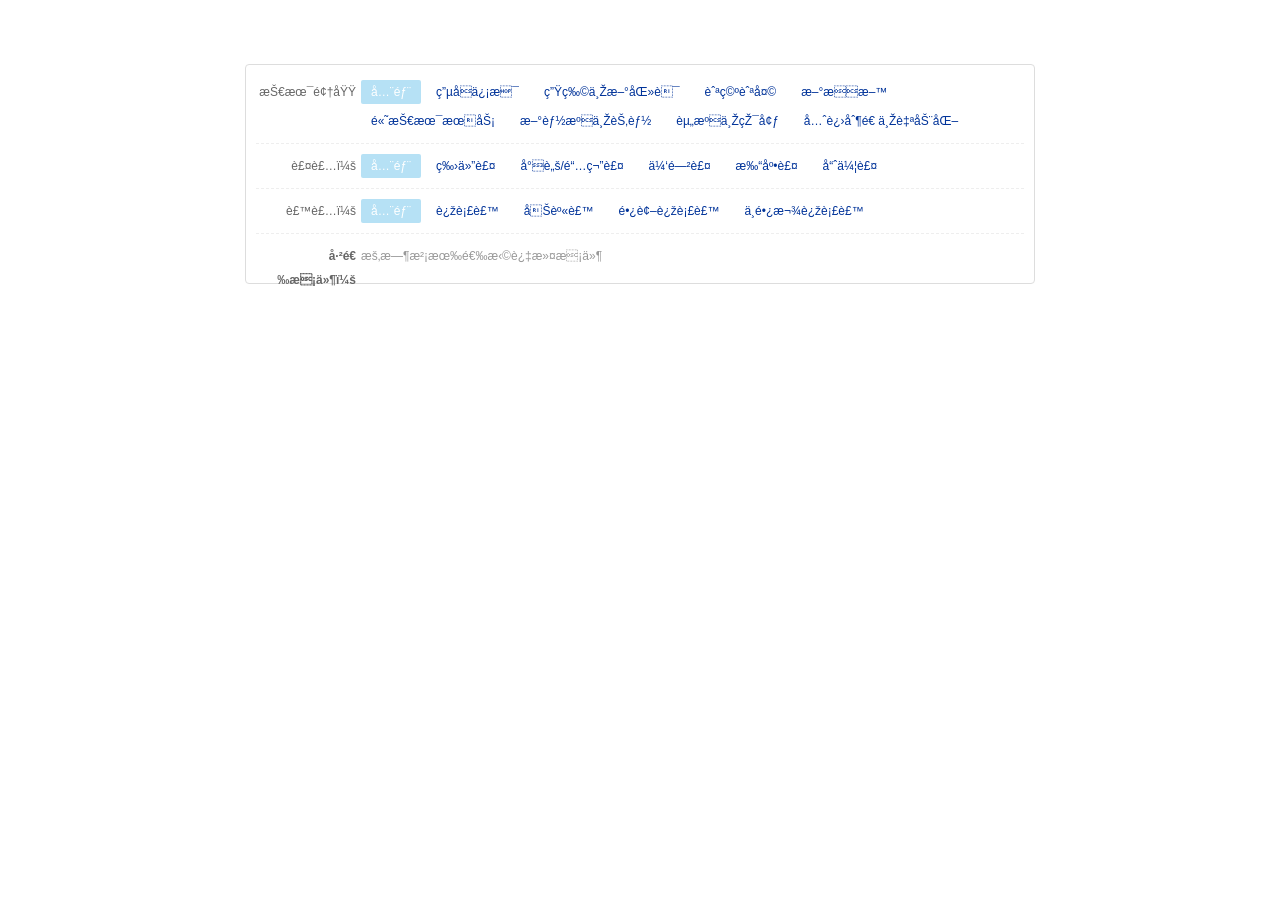
<file: innovate/WebRoot/test/consearch.html>
<!DOCTYPE html>
<html>
  <head>
    <title>consearch.html</title>
	
    <meta name="keywords" content="keyword1,keyword2,keyword3">
    <meta name="description" content="this is my page">
    <meta name="content-type" content="text/html; charset=UTF-8">
    
    <!--<link rel="stylesheet" type="text/css" href="./styles.css">-->
	<link rel="stylesheet" type="text/css" href="../css/style.css">

   <script type="text/javascript" src="../js/jquery-1.7.2.min.js"></script>
   <script type="text/javascript" src="../js/script.js"></script>
  </head>
  
  <body>
 <ul class="select">
		<li class="select-list">
			<dl id="select1">
				<dt>技术领域</dt>
				<dd class="select-all selected"><a href="#">全部</a></dd>
				<dd><a href="#">电子信息</a></dd>
				<dd><a href="#">生物与新医药</a></dd>
				<dd><a href="#">航空航天</a></dd>
				<dd><a href="#">新材料</a></dd>
				<dd><a href="#">高技术服务</a></dd>
				<dd><a href="#">新能源与节能</a></dd>
				<dd><a href="#">资源与环境</a></dd>
				<dd><a href="#">先进制造与自动化</a></dd>
			</dl>
		</li>
		<li class="select-list">
			<dl id="select2">
				<dt>裤装：</dt>
				<dd class="select-all selected"><a href="#">全部</a></dd>
				<dd><a href="#">牛仔裤</a></dd>
				<dd><a href="#">小脚/铅笔裤</a></dd>
				<dd><a href="#">休闲裤</a></dd>
				<dd><a href="#">打底裤</a></dd>
				<dd><a href="#">哈伦裤</a></dd>
			</dl>
		</li>
		<li class="select-list">
			<dl id="select3">
				<dt>裙装：</dt>
				<dd class="select-all selected"><a href="#">全部</a></dd>
				<dd><a href="#">连衣裙</a></dd>
				<dd><a href="#">半身裙</a></dd>
				<dd><a href="#">长袖连衣裙</a></dd>
				<dd><a href="#">中长款连衣裙</a></dd>
			</dl>
		</li>
		<li class="select-result">
			<dl>
				<dt>已选条件：</dt>
				<dd class="select-no">暂时没有选择过滤条件</dd>
			</dl>
		</li>
	</ul>

  </body>
</html>
</file>
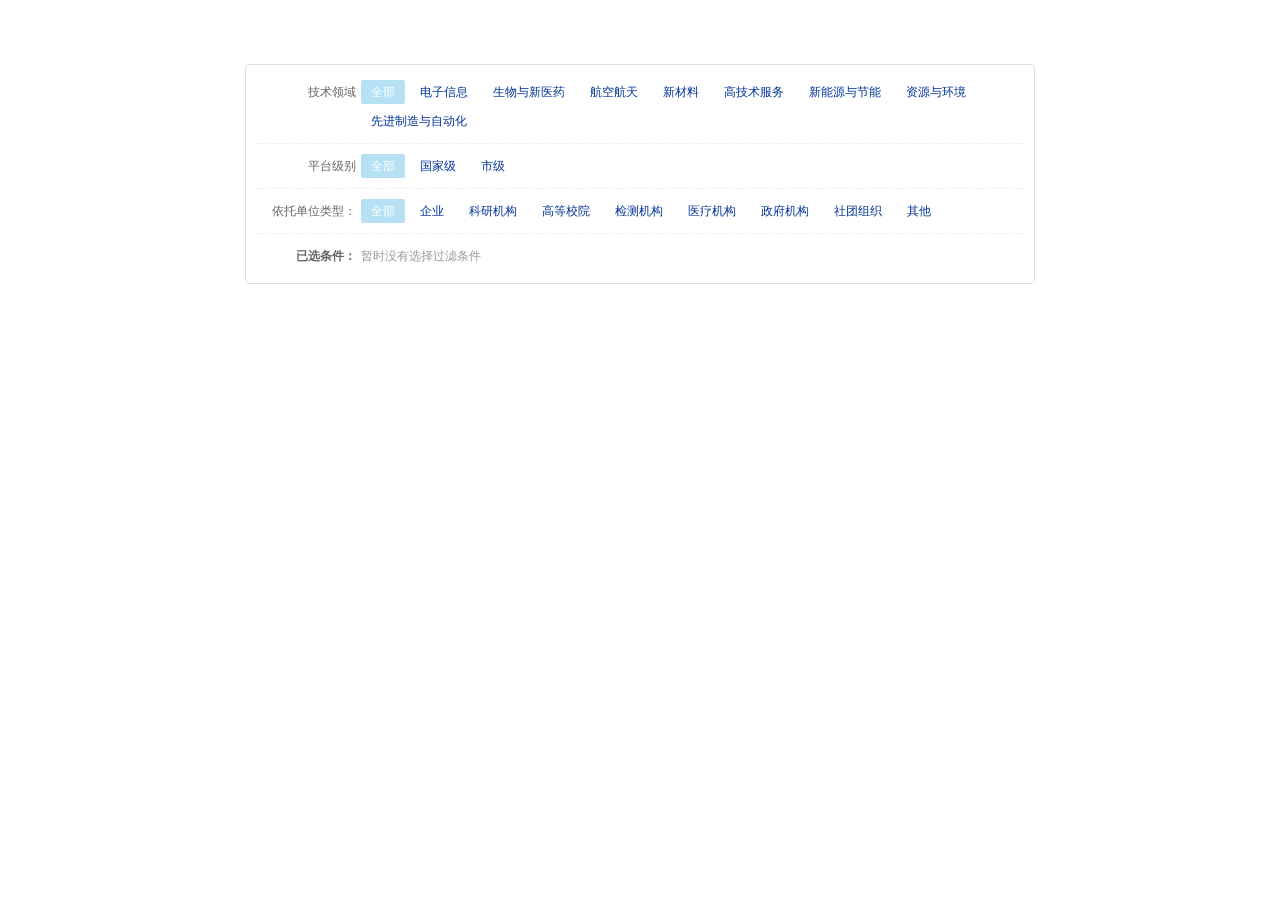
<file: innovate/WebRoot/test/demo.html>
<!DOCTYPE html PUBLIC "-//W3C//DTD XHTML 1.0 Transitional//EN" "http://www.w3.org/TR/xhtml1/DTD/xhtml1-transitional.dtd">
<html xmlns="http://www.w3.org/1999/xhtml">
<head>
<meta http-equiv="Content-Type" content="text/html; charset=utf-8" />
<title>多维条件过滤</title>

<link rel="stylesheet" type="text/css" href="../css/style.css">

<script type="text/javascript" src="../js/jquery-1.7.2.min.js"></script>
<script type="text/javascript" src="../js/script.js"></script>
</head>
<body>
	<ul class="select">
		<li class="select-list">
			<dl id="select1">
				<dt>技术领域</dt>
				 <dd class="select-all selected"><a href="#">全部</a></dd>
				<dd><a href="#">电子信息</a></dd>
				<dd><a href="#">生物与新医药</a></dd>
				<dd><a href="#">航空航天</a></dd>
				<dd><a href="#">新材料</a></dd>
				<dd><a href="#">高技术服务</a></dd>
				<dd><a href="#">新能源与节能</a></dd>
				<dd><a href="#">资源与环境</a></dd>
				<dd><a href="#">先进制造与自动化</a></dd>
			</dl>
		</li>
		<li class="select-list">
			<dl id="select2">
				<dt>平台级别</dt>
				<dd class="select-all selected"><a href="#">全部</a></dd> 
				<dd><a href="#">国家级</a></dd>
				<dd><a href="#">市级</a></dd>
			
			</dl>
		</li>
		<li class="select-list">
			<dl id="select3">
				<dt>依托单位类型：</dt>
					<dd class="select-all selected"><a href="#">全部</a></dd>  
				<dd><a href="#">企业</a></dd>
				<dd><a href="#">科研机构</a></dd>
				<dd><a href="#">高等校院</a></dd>
				<dd><a href="#">检测机构</a></dd>
				<dd><a href="#">医疗机构</a></dd>
				<dd><a href="#">政府机构</a></dd>
				<dd><a href="#">社团组织</a></dd>
				<dd><a href="#">其他</a></dd>
			</dl>
		</li>
		<li class="select-result">
			<dl>
				<dt>已选条件：</dt>
				<dd class="select-no">暂时没有选择过滤条件</dd>
			</dl>
		</li>
	</ul>

</body>
</html>
</file>
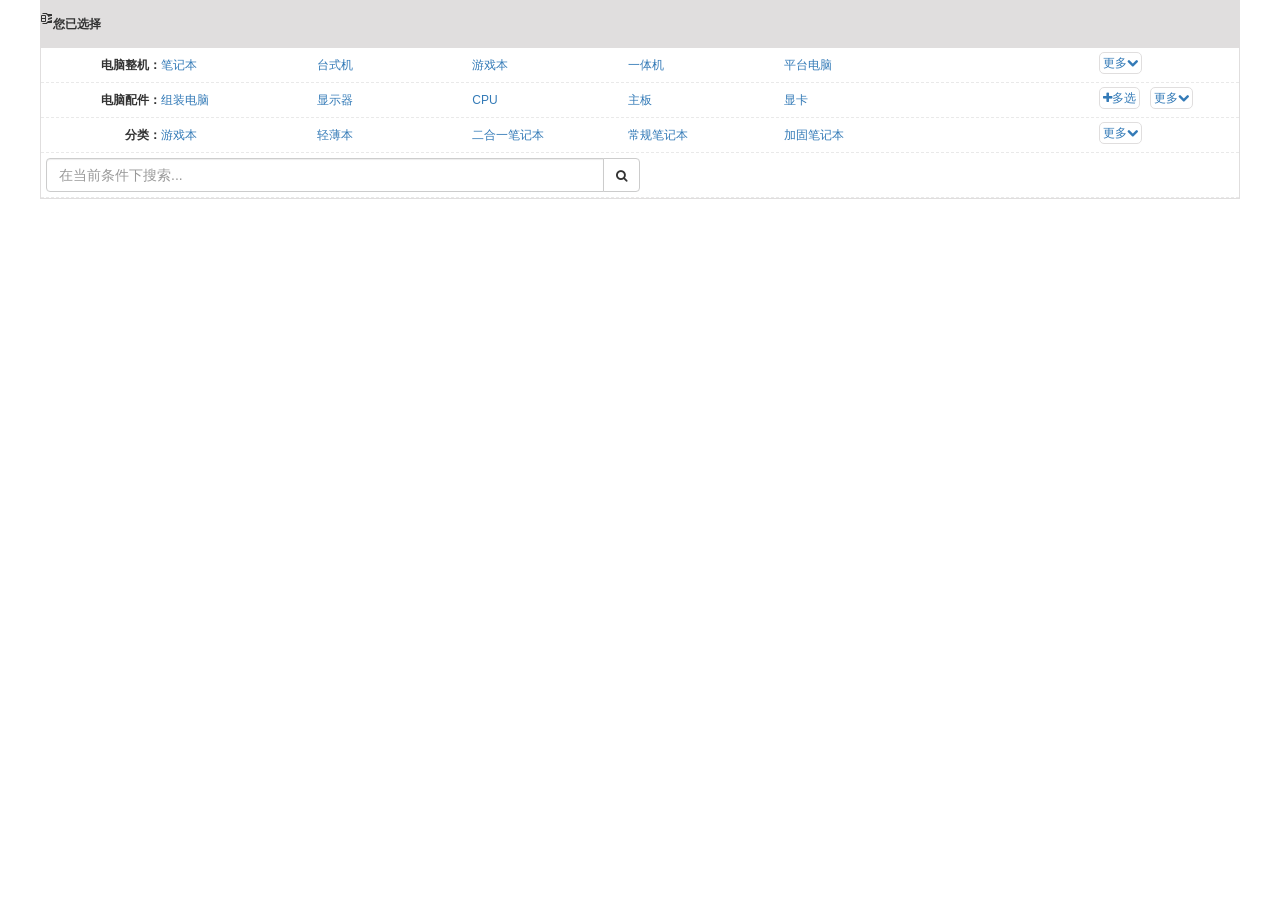
<file: innovate/WebRoot/test/SearchPage.html>
<!DOCTYPE html>
<html>
	<head>
		<meta charset="UTF-8">
		<title></title>
	</head>
	
	<link rel="stylesheet" href="../bootstrap/css/bootstrap.min.css" />
	<link rel="stylesheet" href="../bootstrap/css/font-awesome.css" />
	<link rel="stylesheet" href="../css/commonSearch.css" />
	
	<script type="text/javascript" src="../bootstrap/js/jquery.js" ></script>
	<script type="text/javascript" src="../bootstrap/js/bootstrap.min.js" ></script>
	<script type="text/javascript" src="../js/commonSearch.js" ></script>
	
	<body>
		<div id="search"></div>
		
		<script>
			$(function(){
				var commonSearchData = {
					url : "www",//查询url
					title : "您已选择",
					dataList : [{
						id: "demo1",
						title: "电脑整机",
						selectorList: [{
							id: "selector1",
							name: "笔记本"
						},
						{
							id: "selector2",
							name: "台式机"
						},{
							id: "selector3",
							name: "游戏本"
						},{
							id: "selector4",
							name: "一体机"
						},{
							id: "selector5",
							name: "平台电脑"
						},{
							id: "selector6",
							name: "服务器/工作站"
						}],
						multipleSelect: false,
						more: true
					},{
						id: "demo2",
						title: "电脑配件",
						selectorList: [{
							id: "selector21",
							name: "组装电脑"
						},
						{
							id: "selector22",
							name: "显示器"
						},{
							id: "selector23",
							name: "CPU"
						},{
							id: "selector24",
							name: "主板"
						},{
							id: "selector25",
							name: "显卡"
						},{
							id: "selector26",
							name: "机箱"
						}],
						multipleSelect: true,
						more: true
					},
					{
						id: "demo3",
						title: "分类",
						selectorList: [{
							id: "selector31",
							name: "游戏本"
						},
						{
							id: "selector32",
							name: "轻薄本"
						},{
							id: "selector33",
							name: "二合一笔记本"
						},{
							id: "selector34",
							name: "常规笔记本"
						},{
							id: "selector35",
							name: "加固笔记本"
						},{
							id: "selector36",
							name: "其他"
						}],
						multipleSelect: false,
						more: false
					}],
					total:0
				};
				$("#search").commonSearch(commonSearchData,function(param){
					//TODO 查询回调函数
					  window.location="/innovate/Servlet/Condition?idnum="+commonSearchData.dataList.id+"&namenum="+encodeURIComponent(name);
					
				});
			})
		</script>
	</body>
</html>
</file>
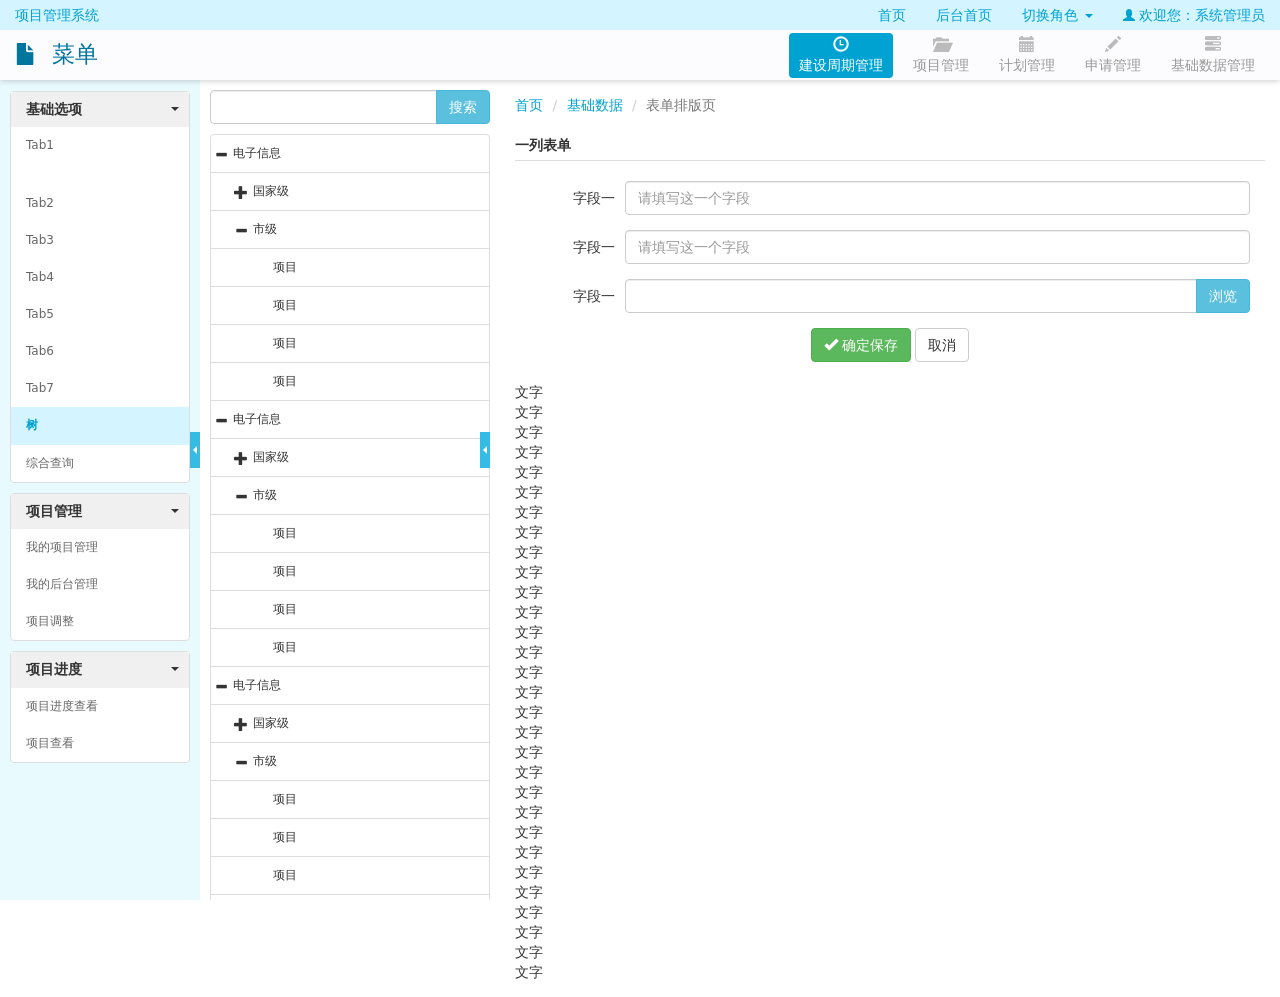
<file: innovate/WebRoot/test/shu.html>
<!doctype html>
<html lang="en">
<head>
    <meta charset="UTF-8" />
    <meta http-equiv="Cache-Control" content="no-transform " />
    <title>表单页</title>
    <meta name="keywords" content="">
    <meta name="description" content="">
	<link href="../resources/bootstrap/css/bootstrap.css" rel="stylesheet" type="text/css" />
	<link href="../resources/dropkick/dropkick.css" rel="stylesheet" type="text/css" />
	<link href="../resources/easyui/easyui.css" rel="stylesheet" type="text/css" />
	<link href="../resources/css/default.css" rel="stylesheet" type="text/css" />
	<link href="../resources/css/themes.css" rel="stylesheet" type="text/css" />
	<script type="text/javascript" src="../resources/js/jquery.1.11.3.min.js"></script>
	<script type="text/javascript" src="../resources/bootstrap/js/bootstrap.min.js"></script>
	<script type="text/javascript" src="../resources/dropkick/jquery.dropkick-min.js"></script>
	<script type="text/javascript" src="../resources/easyui/jquery.easyui.min.js"></script>
	<script type="text/javascript" src="../resources/js/pop.js"></script>
	<script type="text/javascript" src="../resources/js/myfunctions.js"></script>
	<script type="text/javascript" src="../resources/js/frame.js"></script>
</head>
<body class="body-theme-1">
<div class="div-header">

	<div class="container-fluid">
		<div class="header-title">项目管理系统</div>
		<ul class="nav navbar-nav navbar-right">
		<li><a href="qianTaiShouYe.html">首页</a></li>
		<li><a href="shouYe.html">后台首页</a></li>
		<li class="dropdown">
		  <a href="#" class="dropdown-toggle">切换角色 <span class="caret"></span></a>
		  <ul class="dropdown-menu">
			<li><a href="#"><span class="glyphicon glyphicon-user"></span> 超级管理员</a></li>
			<li><a href="#"><span class="glyphicon glyphicon-user"></span> 学科办管理员</a></li>
		  </ul>
		</li>
		<li class="dropdown">
		  <a href="#" class="dropdown-toggle"><span class="glyphicon glyphicon-user"></span> 欢迎您：系统管理员</a>
		  <div class="dropdown-menu dropdown-user">
			   <div class="pop-dropdown-apps user-tk">
				<div class="pda_arr"></div>
				<dl class="pda-list user_pda">
					<img src="../resources/images/moRenTouXiang.jpg">
					<div class="userright-list">
						<h1>超级管理员&nbsp;&nbsp;|&nbsp;&nbsp;23326</h1>
						<h2>
							<b>单位/部门：</b>科技处
							<br> <b>角&nbsp; &nbsp;色：</b>
						</h2>
					</div>
					<div class="clear"></div>
					<div class="select-themes">
						
						<ul>
							<li>
								<a data-theme="body-theme-1" class="theme_1_thumb active" href="javascript:;"><span class="glyphicon glyphicon-ok-sign"></span></a>
							</li>
							<li>
								<a data-theme="body-theme-2" class="theme_2_thumb" href="javascript:;"><span class="glyphicon glyphicon-ok-sign"></span></a>
							</li>
							<li>
								<a data-theme="body-theme-3" class="theme_3_thumb" href="javascript:;"><span class="glyphicon glyphicon-ok-sign"></span></a>
							</li>
							<li>
								<a data-theme="body-theme-4" class="theme_4_thumb" href="javascript:;"><span class="glyphicon glyphicon-ok-sign"></span></a>
							</li>
							<li>
								<a data-theme="body-theme-5" class="theme_5_thumb" href="javascript:;"><span class="glyphicon glyphicon-ok-sign"></span></a>
							</li>
							<li>
								<a data-theme="body-theme-6" class="theme_6_thumb" href="javascript:;"><span class="glyphicon glyphicon-ok-sign"></span></a>
							</li>
							<li>
								<a data-theme="body-theme-7" class="theme_7_thumb" href="javascript:;"><span class="glyphicon glyphicon-ok-sign"></span></a>
							</li>
							<!--<li>
								<a data-theme="body-theme-8" class="theme_8_thumb" href="javascript:;"><span class="glyphicon glyphicon-ok-sign"></span></a>
							</li>
							<li>
								<a data-theme="body-theme-9" class="theme_9_thumb" href="javascript:;"><span class="glyphicon glyphicon-ok-sign"></span></a>
							</li>
							<li>
								<a data-theme="body-theme-10" class="theme_10_thumb" href="javascript:;"><span class="glyphicon glyphicon-ok-sign"></span></a>
							</li>-->
						</ul>
					</div>
					<div class="userexit">
						<button id="btn_FanHui2" type="button" class="btn btn-info addbtm" style=" padding-top:4px;"><span class="glyphicon glyphicon-pencil"></span> 编辑信息</button>
						<button onclick="location.href='login.html'" type="button" class="btn btn-default">退出登录</button>
					</div>
					<div class="clear"></div>
				</dl>

			</div>
		  </div>
		</li>
		</ul>
	</div><!-- container-fluid -->

 
</div><!-- div_header -->

<div class="div-catalog">
	<div class="header-menu">
		<ul>
			<li>
				<a class="active" href="javascript:;">
				<span class="glyphicon glyphicon-time"></span>建设周期管理</a>
			</li>
			<li>
				<a href="javascript:;">
				<span class="glyphicon glyphicon-folder-open"></span>项目管理</a>
			</li>
			<li>
				<a href="javascript:;">
				<span class="glyphicon glyphicon-calendar"></span>计划管理</a>
			</li>
			<li>
				<a href="javascript:;">
				<span class="glyphicon glyphicon-pencil"></span>申请管理</a>
			</li>
			<li>
				<a href="javascript:;">
				<span class="glyphicon glyphicon-tasks"></span>基础数据管理</a>
			</li>
		</ul>
	</div><!-- header-menui -->
	<div class="dc-title">
		<div class="dc-name"><span class="glyphicon glyphicon-file"></span> 菜单</div>
	</div>
</div><!-- catalog -->


<div class="div-leftside-bg">
</div>
<div class="div-leftside">

	 <div class="leftside-switch" onclick="LeftNav.toggle()">
		<span class="caret"></span>
	 </div>



	 <div class="left-nav">
		<div class="left-nav-group">
			<div class="lng-toggle"><span class="caret"></span></div>
			<h2>基础选项</h2>
			<ul>
				<li><a href="form.html">Tab1</li>
				<li><a href="biaoGe.html">Tab2</a></li>
				<li><a href="bianJiKuan.html">Tab3</a></li>
				<li><a href="youCeTiShi.html">Tab4</a></li>
				<li><a href="tanChuKuang.html">Tab5</a></li>
				<li><a href="xiaLaLieBiao.html">Tab6</a></li>
				<li><a href="youCeJinDu.html">Tab7</a></li>
				<li><a class="active" href="shu.html">树</a></li>
				<li><a href="SearchPage.html">综合查询</a></li>
			</ul>
		</div><!-- left-nav-group -->
		

		<div class="left-nav-group">
			<div class="lng-toggle"><span class="caret"></span></div>
			<h2>项目管理</h2>
			<ul>
				<li><a href="#">我的项目管理</a></li>
				<li><a href="#">我的后台管理</a></li>
				<li><a href="#">项目调整</a></li>
			</ul>
		</div><!-- left-nav-group -->
		
		<div class="left-nav-group">
			<div class="lng-toggle"><span class="caret"></span></div>
			<h2>项目进度</h2>
			<ul>
				<li><a href="#">项目进度查看</a></li>
				<li><a href="#">项目查看</a></li>
			</ul>
		</div><!-- left-nav-group -->
	 </div><!-- left-nav -->


</div><!-- div_leftside -->


<div class="div-rightside show-tree-panel">


	<div class="tree-frame">

		<div class="tree-frame-switch" onclick="TreeFrame.toggle()">
			<span class="caret"></span>
		</div>

		<div class="input-group mb10">
		  <input type="text" class="form-control" aria-label="Amount (to the nearest dollar)">
		  <span class="input-group-btn">
			<button type="button" class="btn btn-info">搜索</button>
		  </span>
		</div>

		<ul class="easyui-tree">
			<li>
				<span>电子信息</span>
				<ul>
					<li data-options="state:'closed'">
						<span>国家级</span>
						<ul>
							<li>
								<span>项目1</span>
							</li>
							<li>
								<span>项目2</span>
							</li>
							<li>
								<span>项目3</span>
							</li>
						</ul>
					</li>
					<li>
						<span>市级</span>
						<ul>
							<li>项目</li>
							<li>项目</li>
							<li>项目</li>
							<li>项目</li>
						</ul>
					</li>
					<!--  <li>index.html</li>
					<li>about.html</li>
					<li>welcome.html</li>
					-->
				</ul>
			</li>
				<li>
				<span>电子信息</span>
				<ul>
					<li data-options="state:'closed'">
						<span>国家级</span>
						<ul>
							<li>
								<span>项目1</span>
							</li>
							<li>
								<span>项目2</span>
							</li>
							<li>
								<span>项目3</span>
							</li>
						</ul>
					</li>
					<li>
						<span>市级</span>
						<ul>
							<li>项目</li>
							<li>项目</li>
							<li>项目</li>
							<li>项目</li>
						</ul>
					</li>
					<!--  <li>index.html</li>
					<li>about.html</li>
					<li>welcome.html</li>
					-->
				</ul>
			</li>
				<li>
				<span>电子信息</span>
				<ul>
					<li data-options="state:'closed'">
						<span>国家级</span>
						<ul>
							<li>
								<span>项目1</span>
							</li>
							<li>
								<span>项目2</span>
							</li>
							<li>
								<span>项目3</span>
							</li>
						</ul>
					</li>
					<li>
						<span>市级</span>
						<ul>
							<li>项目</li>
							<li>项目</li>
							<li>项目</li>
							<li>项目</li>
						</ul>
					</li>
					<!--  <li>index.html</li>
					<li>about.html</li>
					<li>welcome.html</li>
					-->
				</ul>
			</li>
				<li>
				<span>电子信息</span>
				<ul>
					<li data-options="state:'closed'">
						<span>国家级</span>
						<ul>
							<li>
								<span>项目1</span>
							</li>
							<li>
								<span>项目2</span>
							</li>
							<li>
								<span>项目3</span>
							</li>
						</ul>
					</li>
					<li>
						<span>市级</span>
						<ul>
							<li>项目</li>
							<li>项目</li>
							<li>项目</li>
							<li>项目</li>
						</ul>
					</li>
					<!--  <li>index.html</li>
					<li>about.html</li>
					<li>welcome.html</li>
					-->
				</ul>
			</li>
				<li>
				<span>电子信息</span>
				<ul>
					<li data-options="state:'closed'">
						<span>国家级</span>
						<ul>
							<li>
								<span>项目1</span>
							</li>
							<li>
								<span>项目2</span>
							</li>
							<li>
								<span>项目3</span>
							</li>
						</ul>
					</li>
					<li>
						<span>市级</span>
						<ul>
							<li>项目</li>
							<li>项目</li>
							<li>项目</li>
							<li>项目</li>
						</ul>
					</li>
					<!--  <li>index.html</li>
					<li>about.html</li>
					<li>welcome.html</li>
					-->
				</ul>
			</li>
		</ul>
	</div>

	<div class="main-frame">



<ol class="breadcrumb">
  <li><a href="shouYe.html">首页</a></li>
  <li><a href="#">基础数据</a></li>
  <li class="active">表单排版页</li>
</ol>

		<!-- 组开始 -->
		<div class="section-title">一列表单</div>
		<div class="form-horizontal">
		  <div class="form-group col-sm-12">
			<label class="fg-text control-label">字段一</label>
			<div class="fg-input">
			  <input type="text" class="form-control" id="inputEmail3" placeholder="请填写这一个字段">
			</div>
		  </div>
		  <div class="form-group col-sm-12">
			<label class="fg-text control-label">字段一</label>
			<div class="fg-input">
			  <input type="text" class="form-control" id="inputEmail3" placeholder="请填写这一个字段">
			</div>
		  </div>
		  <div class="form-group col-sm-12">
			<label class="fg-text control-label">字段一</label>
			<div class="fg-input">
				<div class="input-group">
				  <input type="text" class="form-control" aria-label="Amount (to the nearest dollar)">
				  <span class="input-group-btn">
					<button type="button" class="btn btn-info">浏览</button>
				  </span>
				</div>
			</div>
		  </div>
		  <div class="form-btns">
			  <button type="button" class="btn btn-success"><span class="glyphicon glyphicon-ok"></span> 确定保存</button>
			  <button type="submit" class="btn btn-default">取消</button>
		  </div>
		</div>
		<!-- 组结束 -->

		<br />文字
		<br />文字
		<br />文字
		<br />文字
		<br />文字
		<br />文字
		<br />文字
		<br />文字
		<br />文字
		<br />文字
		<br />文字
		<br />文字
		<br />文字
		<br />文字
		<br />文字
		<br />文字
		<br />文字
		<br />文字
		<br />文字
		<br />文字
		<br />文字
		<br />文字
		<br />文字
		<br />文字
		<br />文字
		<br />文字
		<br />文字
		<br />文字
		<br />文字
		<br />文字



	</div><!-- main-frame -->

</div><!-- div-rightside -->


</body>
</html>
</file>
<file: DrugStatic/WebRoot/css/style.css>
@charset "utf-8";
/* CSS Document */
body{ padding:0; margin:0; border:0; font-family:"微软雅黑"; font-size:16px}
ul,li{ list-style:none; padding:0; margin:0}
a{ text-decoration:none}

.nav-top{ width:100%; height:65px; border-top:solid 2px #cc374b; background:#2b2927; color:#fff}
.nav-top>span{ float:left; height:65px; line-height:65px; display:block; font-family:"方正兰亭粗黑简体"; font-size:28px; font-weight:bold; margin-left:50px}
.nav-top>.nav-topright{ float:right}
.nav-top>.nav-topright>p{ float:left; height:65px; line-height:65px; padding:0; margin:0; display:block; margin-right:50px}
.nav-top>.nav-topright>span{ float:left; display:block; height:65px; line-height:65px; margin-right:20px}
.nav-down{ width:100%; height:auto;}
.leftmenu1{ float:left; width:240px; background:#424f63; height:100%; position:absolute;left:-292px}
.leftmenu1 .menu-oc{ position:absolute; margin-left:240px; cursor:pointer}
.leftmenu1>ul{ float:left; width:240px; height:auto;}
.leftmenu1>ul>li{ width:240px; float:left; height:auto; position:relative}
.leftmenu1>ul>li>a{ width:240px; height:45px; float:left; display:block; line-height:45px; color:#FFF; text-indent:2.5em; cursor:pointer; border-top:solid 1px #FFF}
.leftmenu1>ul>li>a.a_list1{ background:url(../images/ic_grid.png) no-repeat 15px center}
.leftmenu1>ul>li>a.a_list2{ background:url(../images/ic_user.png) no-repeat 15px center}
.leftmenu1>ul>li>a.a_list3{ background:url(../images/ic_chats.png) no-repeat 15px center}

.leftmenu1>ul>li>.menu_list{ width:240px; height:auto; float:left; font-size:14px; background:#353f4f;}
.leftmenu1>ul>li>.menu_list_first{ background:#353f4f;}
.leftmenu1>ul>li>.menu_list>a{ width:240px; float:left; height:38px; line-height:38px; text-indent:3em; color:#FFF; display:block}
.leftmenu1>ul>li>.menu_list>a:hover{ background:#2a323f}


.leftmenu2{ float:left; width:52px; height:1200px; position:absolute; background:#424f63;left:0px}
.leftmenu2 .menu-oc1{ position:absolute; margin-left:52px; cursor:pointer}
.leftmenu2 ul{ float:left; width:52px; height:auto}
.leftmenu2>ul>li{ width:52px; float:left; height:auto; position:relative}
.leftmenu2>ul>li>a{ width:52px; height:45px; float:left; display:block; line-height:45px; color:#FFF; cursor:pointer;}
.leftmenu2>ul>li>a.j_a_list1{ background:url(../images/ic_grid.png) no-repeat 15px center}
.leftmenu2>ul>li>a.j_a_list2{ background:url(../images/ic_user.png) no-repeat 15px center}
.leftmenu2>ul>li>a.j_a_list3{ background:url(../images/ic_chats.png) no-repeat 15px center}

.leftmenu2>ul>li>.j_menu_list{ width:140px; height:auto; float:left; font-size:14px; background:#353f4f; position:absolute; margin-left:52px; display:none}
.leftmenu2>ul>li>.j_menu_list>span{ display:block; float:left; margin-left:-52px; width:192px; height:45px;  color:#FFF; line-height:45px; text-indent:6.5em}
.leftmenu2>ul>li>.j_menu_list>span>i{ width:52px; height:45px; float:left; position:absolute; cursor:pointer; display:block;border-right:solid 1px #FFF}
.sp1{ background:url(../images/ic_grid.png) no-repeat 15px center #65cea7;}
.sp2{ background:url(../images/ic_user.png) no-repeat 15px center #65cea7}
.sp3{ background:url(../images/ic_chats.png) no-repeat 15px center #65cea7}
.leftmenu2>ul>li>.j_menu_list>a{ width:140px; float:left; height:38px; line-height:38px; text-indent:3em; color:#FFF; display:block}
.leftmenu2>ul>li>.j_menu_list>a:hover{ background:#2a323f}


.rightcon{ margin-left:55px; }
.rightcon .right_con{ width:100%; margin:auto; display:table}
.rightcon .right_con>p{ margin:0; margin-top:10px; width:100%; display:block}
</file>
<file: DrugStatic/WebRoot/css/login.css>
@charset "utf-8";
/* CSS Document */

* { font: 13px/1.5 '微软雅黑'; -webkit-box-sizing: border-box; -moz-box-sizing: border-box; -box-sizing: border-box; padding:0; margin:0; list-style:none; box-sizing: border-box; }
body, html { height:100%; overflow:hidden; }
body { background:#93defe; background-size: cover; }
a { color:#27A9E3; text-decoration:none; cursor:pointer; }
img{ border:none;}

.login_box{ width:1100px; margin:120px auto 0;}
.login_box .login_l_img{ float:left; width:432px; height:440px; margin-left:50px;}
.login_box .login_l_img img{width:500px; height:440px; }
.login {height:360px; width:400px; padding:50px; background-color: #ffffff;border-radius:6px;box-sizing: border-box; float:right; margin-right:50px; position:relative; margin-top:50px;}
.login_logo{ width:120px; height:120px; border:5px solid #93defe;border-radius:100px; background:#fff; text-align:center; line-height:110px; position:absolute; top:-60px; right:140px;}
.login_name{ width:100%; float:left; text-align:center; margin-top:20px;}
.login_name p{ width:100%; text-align:center; font-size:18px; color:#444; padding:10px 0 20px;}
.login_logo img{ width:60px; height:60px;display: inline-block; vertical-align: middle;}
input[type=text], input[type=file], input[type=password], input[type=email], select { border: 1px solid #DCDEE0; vertical-align: middle; border-radius: 3px; height: 50px; padding: 0px 16px; font-size: 14px; color: #555555; outline:none; width:100%;margin-bottom: 15px;line-height:50px; color:#888;}
input[type=text]:focus, input[type=file]:focus, input[type=password]:focus, input[type=email]:focus, select:focus { border: 1px solid #27A9E3; }
input[type=submit], input[type=button] { display: inline-block; vertical-align: middle; padding: 12px 24px; margin: 0px; font-size:16px; line-height: 24px; text-align: center; white-space: nowrap; vertical-align: middle; cursor: pointer; color: #ffffff; background-color: #27A9E3; border-radius: 3px; border: none; -webkit-appearance: none; outline:none; width:100%; }
.copyright { font-size:14px; color:#fff; display:block;width:100%; float:left; text-align:center; margin-top:60px;}

#password_text{border: 1px solid #DCDEE0; vertical-align: middle; border-radius: 3px; height: 50px; padding: 0px 16px; font-size: 14px; color: #888; outline:none; width:100%;margin-bottom: 15px;display: block; line-height:50px;}
</file>
<file: innovate/WebRoot/resources/dropkick/dropkick.css>
/**
 * Default DropKick theme
 *
 * Feel free to edit the default theme
 * or even add your own.
 *
 * See the readme for themeing help
 *
 */
.dk_container {
  background-color: #f5f5f5;
  font-family: 'Helvetica', Arial, sans-serif;
  font-size: 12px;
  font-weight: bold;
  margin-bottom: 18px;
  border-radius: 5px;
  -moz-border-radius: 5px;
  -webkit-border-radius: 5px; }
  .dk_container:focus {
    outline: 0; }
  .dk_container[disabled] {
    opacity:.4; }
  .dk_container a {
    cursor: pointer;
    text-decoration: none; }
  .dk_container[disabled] a {
    cursor: not-allowed; }

.dk_toggle {
  border: 1px solid #ccc;
  color: #333;
  padding: 7px 45px 7px 10px;
  text-shadow: #fff 1px 1px 0;
  border-radius: 5px;
  -moz-border-radius: 5px;
  -webkit-border-radius: 5px;
  -webkit-transition: border-color .5s;
  -moz-transition: border-color .5s;
  -o-transition: border-color .5s;
  transition: border-color .5s;
  position: relative; }
  .dk_toggle:hover, .dk_toggle:focus {
    border-color: #8c8c8c; }
  .dk_toggle:after {
    position: absolute;
    top: 45%;
    right: 10px;
    content: '';
    border-left: 5px solid transparent;
    border-right: 5px solid transparent;
    border-top: 5px solid #4B4B4B; }

.dk_focus .dk_toggle {
  border-color: #40b5e2;
  box-shadow: 0 0 5px #40b5e2;
  -moz-box-shadow: 0 0 5px #40b5e2;
  -webkit-box-shadow: 0 0 5px #40b5e2; }

.dk_open {
  box-shadow: 0 0 5px #40b5e2;
  -moz-box-shadow: 0 0 5px #40b5e2;
  -webkit-box-shadow: 0 0 5px #40b5e2;
  z-index: 10; }
  .dk_open .dk_toggle {
    background-color: #ececec;
    border-color: #8c8c8c;
    color: #ccc;
    box-shadow: inset 0 -2px 5px #ccc;
    border-radius: 5px 5px 0 0;
    -moz-border-radius: 5px 5px 0 0;
    -webkit-border-radius: 5px 5px 0 0; }

.dk_open_top .dk_toggle {
  border-radius: 0 0 5px 5px;
  -moz-border-radius: 0 0 5px 5px;
  -webkit-border-radius: 0 0 5px 5px; }
.dk_open_top .dk_options, .dk_open_top .dk_options_inner {
  border-radius: 5px 5px 0 0;
  -moz-border-radius: 5px 5px 0 0;
  -webkit-border-radius: 5px 5px 0 0; }

.dk_options {
  background: #fefefe;
  box-shadow: rgba(0, 0, 0, 0.2) 0 2px 8px;
  -moz-box-shadow: rgba(0, 0, 0, 0.2) 0 2px 8px;
  -webkit-box-shadow: rgba(0, 0, 0, 0.2) 0 2px 8px;
  border-radius: 0 0 5px 5px;
  -moz-border-radius: 0 0 5px 5px;
  -webkit-border-radius: 0 0 5px 5px; }
  .dk_options a {
    background-color: #fff;
    border-bottom: 1px solid #999;
    font-weight: bold;
    padding: 8px 10px; }
  .dk_options a:hover, .dk_options:focus,
  .dk_options .dk_option_current a {
    background-color: #0084c7;
    border-bottom-color: #004c72;
    color: #fff;
    text-decoration: none;
    text-shadow: rgba(0, 0, 0, 0.5) 0 1px 0; }
  .dk_options li:last-child a {
    border-bottom: none; }
  .dk_options .disabled {
    cursor: default; }
    .dk_options .disabled a,
    .dk_options .dk_optgroup.disabled > span {
      color: #aaa; }
    .dk_options .disabled:hover a,
    .dk_options .disabled:focus a {
      cursor: default;
      background-color: #fff;
      border-bottom-color: #999;
      text-shadow: none; }
  .dk_options .dk_optgroup {
    padding-left: 5px;
    background: #ddd;
  }
    .dk_options .dk_optgroup > span {
      display: block;
      padding: 5px 10px 5px 5px;
      font-style: italic;
      color: #444;
      background: #ddd;
      border-bottom: ;
    }
    .dk_options .dk_optgroup.disabled,
    .dk_options .dk_optgroup.disabled > span {
      background: #eee;
    }

.dk_options_inner {
  max-height: 250px;
  border: 1px solid #8c8c8e;
  border-bottom-width: 2px;
  border-bottom-color: #999;
  color: #333;
  text-shadow: #fff 0 1px 0;
  border-radius: 0 0 5px 5px;
  -moz-border-radius: 0 0 5px 5px;
  -webkit-border-radius: 0 0 5px 5px; }

.dk_container {
  display: none;
  float: left; }
  .dk_container a {
    outline: 0; }

.dk_toggle {
  display: -moz-inline-stack;
  display: inline-block;
  *display: inline;
  position: relative;
  zoom: 1; }

.dk_open {
  position: relative; }
  .dk_open .dk_options {
    display: block; }
  .dk_open .dk_label {
    color: inherit; }

.dk_options {
  display: none;
  margin-top: -1px;
  position: absolute;
  right: 0;
  width: 100%; }
  .dk_options a, .dk_options a:link, .dk_options a:visited {
    display: block; }

.dk_options_inner {
  overflow: auto;
  position: relative;
  -webkit-overflow-scrolling: touch; }

.dk_container select {
  position: absolute;
  visibility: hidden; }

.dk_mobile {
  position: relative; }
  .dk_mobile select {
    display: block;
    width: 100%;
    height: 100%;
    top: 0;
    left: 0;
    visibility: visible;
    opacity: 0;
    appearance: none;
    -moz-appearance: none;
    -webkit-appearance: none; }

/* Here we reflect some of the styles from .dk_container to achieve the same visual also when without javascript */
.dk_wrap {
  position: relative;
  display: inline-block;
  min-width: 173px;
  float: left;
  margin-right: 10px;
  margin-bottom: 18px;
  background-color: #f5f5f5;
  overflow: hidden;
  border: 1px solid #ccc;
  border-radius: 5px;
  -moz-border-radius: 5px;
  -webkit-border-radius: 5px;
  -webkit-transition: border-color .5s;
  -moz-transition: border-color .5s;
  -o-transition: border-color .5s;
  transition: border-color .5s; }
  .dk_wrap:after {
    position: absolute;
    display: block;
    top: 45%;
    right: 10px;
    content: '';
    border-left: 5px solid transparent;
    border-right: 5px solid transparent;
    border-top: 5px solid #4B4B4B;
    pointer-events:none; }
  .dk_wrap select {
    position: relative;
    display: block;
    width: 110%;
    min-height: 32px;
    padding: 6px 49px 6px 6px;
    border: 0;
    font-family: 'Helvetica', Arial, sans-serif;
    font-size: 12px;
    font-weight: bold;
    line-height: 18px;
    color: #333;
    text-indent: 0.01px;
    text-overflow: ''; 
    text-shadow: #fff 1px 1px 0;
    background: transparent;
    background: rgba(255,255,255,0);
    cursor: pointer;
    border-radius: 0;
    box-shadow: none;
    appearance: none;
    -moz-appearance: none;
    -webkit-appearance: none; }
    .dk_wrap select:focus {
      text-shadow: none; }
    .dk_wrap select::-ms-expand {
      display: none;
    }

  /* Firefox only */
  @-moz-document url-prefix() { 
    .dk_wrap select { padding: 7px 49px 5px 6px; }
  }

  /* IE 10 + IE 11 only */
  @media screen and (-ms-high-contrast: active), (-ms-high-contrast: none) {
    .dk_wrap select { padding: 6px 47px 6px 8px; }
  }

  /* Opera 12 only */
  _:-o-prefocus, body:last-child .dk_wrap select { padding: 7px 45px 5px 10px; }
</file>
<file: innovate/WebRoot/resources/easyui/easyui.css>
.panel {
  overflow: hidden;
  text-align: left;
  margin: 0;
  border: 0;
  -moz-border-radius: 0 0 0 0;
  -webkit-border-radius: 0 0 0 0;
  border-radius: 0 0 0 0;
}
.panel-header,
.panel-body {
  border-width: 1px;
  border-style: solid;
}
.panel-header {
  padding: 5px;
  position: relative;
}
.panel-title {
  background: url('images/blank.gif') no-repeat;
}
.panel-header-noborder {
  border-width: 0 0 1px 0;
}
.panel-body {
  overflow: auto;
  border-top-width: 0;
  padding: 0;
}
.panel-body-noheader {
  border-top-width: 1px;
}
.panel-body-noborder {
  border-width: 0px;
}
.panel-body-nobottom {
  border-bottom-width: 0;
}
.panel-with-icon {
  padding-left: 18px;
}
.panel-icon,
.panel-tool {
  position: absolute;
  top: 50%;
  margin-top: -8px;
  height: 16px;
  overflow: hidden;
}
.panel-icon {
  left: 5px;
  width: 16px;
}
.panel-tool {
  right: 5px;
  width: auto;
}
.panel-tool a {
  display: inline-block;
  width: 16px;
  height: 16px;
  opacity: 0.6;
  filter: alpha(opacity=60);
  margin: 0 0 0 2px;
  vertical-align: top;
}
.panel-tool a:hover {
  opacity: 1;
  filter: alpha(opacity=100);
  background-color: #e6e6e6;
  -moz-border-radius: 3px 3px 3px 3px;
  -webkit-border-radius: 3px 3px 3px 3px;
  border-radius: 3px 3px 3px 3px;
}
.panel-loading {
  padding: 11px 0px 10px 30px;
}
.panel-noscroll {
  overflow: hidden;
}
.panel-fit,
.panel-fit body {
  height: 100%;
  margin: 0;
  padding: 0;
  border: 0;
  overflow: hidden;
}
.panel-loading {
  background: url('images/loading.gif') no-repeat 10px 10px;
}
.panel-tool-close {
  background: url('images/panel_tools.png') no-repeat -16px 0px;
}
.panel-tool-min {
  background: url('images/panel_tools.png') no-repeat 0px 0px;
}
.panel-tool-max {
  background: url('images/panel_tools.png') no-repeat 0px -16px;
}
.panel-tool-restore {
  background: url('images/panel_tools.png') no-repeat -16px -16px;
}
.panel-tool-collapse {
  background: url('images/panel_tools.png') no-repeat -32px 0;
}
.panel-tool-expand {
  background: url('images/panel_tools.png') no-repeat -32px -16px;
}
.panel-header,
.panel-body {
  border-color: #D4D4D4;
}
.panel-header {
  background-color: #F2F2F2;
  background: -webkit-linear-gradient(top,#ffffff 0,#F2F2F2 100%);
  background: -moz-linear-gradient(top,#ffffff 0,#F2F2F2 100%);
  background: -o-linear-gradient(top,#ffffff 0,#F2F2F2 100%);
  background: linear-gradient(to bottom,#ffffff 0,#F2F2F2 100%);
  background-repeat: repeat-x;
  filter: progid:DXImageTransform.Microsoft.gradient(startColorstr=#ffffff,endColorstr=#F2F2F2,GradientType=0);
}
.panel-body {
  background-color: #ffffff;
  color: #333;
  font-size: 12px;
}
.panel-title {
  font-size: 12px;
  font-weight: bold;
  color: #777;
  height: 16px;
  line-height: 16px;
}
.panel-footer {
  border: 1px solid #D4D4D4;
  overflow: hidden;
  background: #F5F5F5;
}
.panel-footer-noborder {
  border-width: 1px 0 0 0;
}
.accordion {
  overflow: hidden;
  border-width: 1px;
  border-style: solid;
}
.accordion .accordion-header {
  border-width: 0 0 1px;
  cursor: pointer;
}
.accordion .accordion-body {
  border-width: 0 0 1px;
}
.accordion-noborder {
  border-width: 0;
}
.accordion-noborder .accordion-header {
  border-width: 0 0 1px;
}
.accordion-noborder .accordion-body {
  border-width: 0 0 1px;
}
.accordion-collapse {
  background: url('images/accordion_arrows.png') no-repeat 0 0;
}
.accordion-expand {
  background: url('images/accordion_arrows.png') no-repeat -16px 0;
}
.accordion {
  background: #ffffff;
  border-color: #D4D4D4;
}
.accordion .accordion-header {
  background: #F2F2F2;
  filter: none;
}
.accordion .accordion-header-selected {
  background: #0081c2;
}
.accordion .accordion-header-selected .panel-title {
  color: #fff;
}
.window {
  overflow: hidden;
  padding: 5px;
  border-width: 1px;
  border-style: solid;
}
.window .window-header {
  background: transparent;
  padding: 0px 0px 6px 0px;
}
.window .window-body {
  border-width: 1px;
  border-style: solid;
  border-top-width: 0px;
}
.window .window-body-noheader {
  border-top-width: 1px;
}
.window .panel-body-nobottom {
  border-bottom-width: 0;
}
.window .window-header .panel-icon,
.window .window-header .panel-tool {
  top: 50%;
  margin-top: -11px;
}
.window .window-header .panel-icon {
  left: 1px;
}
.window .window-header .panel-tool {
  right: 1px;
}
.window .window-header .panel-with-icon {
  padding-left: 18px;
}
.window-proxy {
  position: absolute;
  overflow: hidden;
}
.window-proxy-mask {
  position: absolute;
  filter: alpha(opacity=5);
  opacity: 0.05;
}
.window-mask {
  position: absolute;
  left: 0;
  top: 0;
  width: 100%;
  height: 100%;
  filter: alpha(opacity=40);
  opacity: 0.40;
  font-size: 1px;
  overflow: hidden;
}
.window,
.window-shadow {
  position: absolute;
  -moz-border-radius: 5px 5px 5px 5px;
  -webkit-border-radius: 5px 5px 5px 5px;
  border-radius: 5px 5px 5px 5px;
}
.window-shadow {
  background: #ccc;
  -moz-box-shadow: 2px 2px 3px #cccccc;
  -webkit-box-shadow: 2px 2px 3px #cccccc;
  box-shadow: 2px 2px 3px #cccccc;
  filter: progid:DXImageTransform.Microsoft.Blur(pixelRadius=2,MakeShadow=false,ShadowOpacity=0.2);
}
.window,
.window .window-body {
  border-color: #D4D4D4;
}
.window {
  background-color: #F2F2F2;
  background: -webkit-linear-gradient(top,#ffffff 0,#F2F2F2 20%);
  background: -moz-linear-gradient(top,#ffffff 0,#F2F2F2 20%);
  background: -o-linear-gradient(top,#ffffff 0,#F2F2F2 20%);
  background: linear-gradient(to bottom,#ffffff 0,#F2F2F2 20%);
  background-repeat: repeat-x;
  filter: progid:DXImageTransform.Microsoft.gradient(startColorstr=#ffffff,endColorstr=#F2F2F2,GradientType=0);
}
.window-proxy {
  border: 1px dashed #D4D4D4;
}
.window-proxy-mask,
.window-mask {
  background: #ccc;
}
.window .panel-footer {
  border: 1px solid #D4D4D4;
  position: relative;
  top: -1px;
}
.window-thinborder {
  padding: 0;
}
.window-thinborder .window-header {
  padding: 5px 5px 6px 5px;
}
.window-thinborder .window-body {
  border-width: 0px;
}
.window-thinborder .window-header .panel-icon,
.window-thinborder .window-header .panel-tool {
  margin-top: -9px;
  margin-left: 5px;
  margin-right: 5px;
}
.window-noborder {
  border: 0;
}
.dialog-content {
  overflow: auto;
}
.dialog-toolbar {
  position: relative;
  padding: 2px 5px;
}
.dialog-tool-separator {
  float: left;
  height: 24px;
  border-left: 1px solid #ccc;
  border-right: 1px solid #fff;
  margin: 2px 1px;
}
.dialog-button {
  position: relative;
  top: -1px;
  padding: 5px;
  text-align: right;
}
.dialog-button .l-btn {
  margin-left: 5px;
}
.dialog-toolbar,
.dialog-button {
  background: #F5F5F5;
  border-width: 1px;
  border-style: solid;
}
.dialog-toolbar {
  border-color: #D4D4D4 #D4D4D4 #e6e6e6 #D4D4D4;
}
.dialog-button {
  border-color: #e6e6e6 #D4D4D4 #D4D4D4 #D4D4D4;
}
.window-thinborder .dialog-toolbar {
  border-left: transparent;
  border-right: transparent;
  border-top-color: #F5F5F5;
}
.window-thinborder .dialog-button {
  top: 0px;
  padding: 5px 8px 8px 8px;
  border-left: transparent;
  border-right: transparent;
  border-bottom: transparent;
}
.l-btn {
  text-decoration: none;
  display: inline-block;
  overflow: hidden;
  margin: 0;
  padding: 0;
  cursor: pointer;
  outline: none;
  text-align: center;
  vertical-align: middle;
  line-height: normal;
}
.l-btn-plain {
  border-width: 0;
  padding: 1px;
}
.l-btn-left {
  display: inline-block;
  position: relative;
  overflow: hidden;
  margin: 0;
  padding: 0;
  vertical-align: top;
}
.l-btn-text {
  display: inline-block;
  vertical-align: top;
  width: auto;
  line-height: 24px;
  font-size: 12px;
  padding: 0;
  margin: 0 4px;
}
.l-btn-icon {
  display: inline-block;
  width: 16px;
  height: 16px;
  line-height: 16px;
  position: absolute;
  top: 50%;
  margin-top: -8px;
  font-size: 1px;
}
.l-btn span span .l-btn-empty {
  display: inline-block;
  margin: 0;
  width: 16px;
  height: 24px;
  font-size: 1px;
  vertical-align: top;
}
.l-btn span .l-btn-icon-left {
  padding: 0 0 0 20px;
  background-position: left center;
}
.l-btn span .l-btn-icon-right {
  padding: 0 20px 0 0;
  background-position: right center;
}
.l-btn-icon-left .l-btn-text {
  margin: 0 4px 0 24px;
}
.l-btn-icon-left .l-btn-icon {
  left: 4px;
}
.l-btn-icon-right .l-btn-text {
  margin: 0 24px 0 4px;
}
.l-btn-icon-right .l-btn-icon {
  right: 4px;
}
.l-btn-icon-top .l-btn-text {
  margin: 20px 4px 0 4px;
}
.l-btn-icon-top .l-btn-icon {
  top: 4px;
  left: 50%;
  margin: 0 0 0 -8px;
}
.l-btn-icon-bottom .l-btn-text {
  margin: 0 4px 20px 4px;
}
.l-btn-icon-bottom .l-btn-icon {
  top: auto;
  bottom: 4px;
  left: 50%;
  margin: 0 0 0 -8px;
}
.l-btn-left .l-btn-empty {
  margin: 0 4px;
  width: 16px;
}
.l-btn-plain:hover {
  padding: 0;
}
.l-btn-focus {
  outline: #0000FF dotted thin;
}
.l-btn-large .l-btn-text {
  line-height: 40px;
}
.l-btn-large .l-btn-icon {
  width: 32px;
  height: 32px;
  line-height: 32px;
  margin-top: -16px;
}
.l-btn-large .l-btn-icon-left .l-btn-text {
  margin-left: 40px;
}
.l-btn-large .l-btn-icon-right .l-btn-text {
  margin-right: 40px;
}
.l-btn-large .l-btn-icon-top .l-btn-text {
  margin-top: 36px;
  line-height: 24px;
  min-width: 32px;
}
.l-btn-large .l-btn-icon-top .l-btn-icon {
  margin: 0 0 0 -16px;
}
.l-btn-large .l-btn-icon-bottom .l-btn-text {
  margin-bottom: 36px;
  line-height: 24px;
  min-width: 32px;
}
.l-btn-large .l-btn-icon-bottom .l-btn-icon {
  margin: 0 0 0 -16px;
}
.l-btn-large .l-btn-left .l-btn-empty {
  margin: 0 4px;
  width: 32px;
}
.l-btn {
  color: #444;
  background: #f5f5f5;
  background-repeat: repeat-x;
  border: 1px solid #bbb;
  background: -webkit-linear-gradient(top,#ffffff 0,#e6e6e6 100%);
  background: -moz-linear-gradient(top,#ffffff 0,#e6e6e6 100%);
  background: -o-linear-gradient(top,#ffffff 0,#e6e6e6 100%);
  background: linear-gradient(to bottom,#ffffff 0,#e6e6e6 100%);
  background-repeat: repeat-x;
  filter: progid:DXImageTransform.Microsoft.gradient(startColorstr=#ffffff,endColorstr=#e6e6e6,GradientType=0);
  -moz-border-radius: 5px 5px 5px 5px;
  -webkit-border-radius: 5px 5px 5px 5px;
  border-radius: 5px 5px 5px 5px;
}
.l-btn:hover {
  background: #e6e6e6;
  color: #00438a;
  border: 1px solid #ddd;
  filter: none;
}
.l-btn-plain {
  background: transparent;
  border-width: 0;
  filter: none;
}
.l-btn-outline {
  border-width: 1px;
  border-color: #ddd;
  padding: 0;
}
.l-btn-plain:hover {
  background: #e6e6e6;
  color: #00438a;
  border: 1px solid #ddd;
  -moz-border-radius: 5px 5px 5px 5px;
  -webkit-border-radius: 5px 5px 5px 5px;
  border-radius: 5px 5px 5px 5px;
}
.l-btn-disabled,
.l-btn-disabled:hover {
  opacity: 0.5;
  cursor: default;
  background: #f5f5f5;
  color: #444;
  background: -webkit-linear-gradient(top,#ffffff 0,#e6e6e6 100%);
  background: -moz-linear-gradient(top,#ffffff 0,#e6e6e6 100%);
  background: -o-linear-gradient(top,#ffffff 0,#e6e6e6 100%);
  background: linear-gradient(to bottom,#ffffff 0,#e6e6e6 100%);
  background-repeat: repeat-x;
  filter: progid:DXImageTransform.Microsoft.gradient(startColorstr=#ffffff,endColorstr=#e6e6e6,GradientType=0);
}
.l-btn-disabled .l-btn-text,
.l-btn-disabled .l-btn-icon {
  filter: alpha(opacity=50);
}
.l-btn-plain-disabled,
.l-btn-plain-disabled:hover {
  background: transparent;
  filter: alpha(opacity=50);
}
.l-btn-selected,
.l-btn-selected:hover {
  background: #ddd;
  filter: none;
}
.l-btn-plain-selected,
.l-btn-plain-selected:hover {
  background: #ddd;
}
.textbox {
  position: relative;
  border: 1px solid #D4D4D4;
  background-color: #fff;
  vertical-align: middle;
  display: inline-block;
  overflow: hidden;
  white-space: nowrap;
  margin: 0;
  padding: 0;
  -moz-border-radius: 5px 5px 5px 5px;
  -webkit-border-radius: 5px 5px 5px 5px;
  border-radius: 5px 5px 5px 5px;
}
.textbox .textbox-text {
  font-size: 12px;
  border: 0;
  margin: 0;
  padding: 4px;
  white-space: normal;
  vertical-align: top;
  outline-style: none;
  resize: none;
  -moz-border-radius: 5px 5px 5px 5px;
  -webkit-border-radius: 5px 5px 5px 5px;
  border-radius: 5px 5px 5px 5px;
}
.textbox .textbox-text::-ms-clear,
.textbox .textbox-text::-ms-reveal {
  display: none;
}
.textbox textarea.textbox-text {
  white-space: pre-wrap;
}
.textbox .textbox-prompt {
  font-size: 12px;
  color: #aaa;
}
.textbox .textbox-bgicon {
  background-position: 3px center;
  padding-left: 21px;
}
.textbox .textbox-button,
.textbox .textbox-button:hover {
  position: absolute;
  top: 0;
  padding: 0;
  vertical-align: top;
  -moz-border-radius: 0 0 0 0;
  -webkit-border-radius: 0 0 0 0;
  border-radius: 0 0 0 0;
}
.textbox .textbox-button-right,
.textbox .textbox-button-right:hover {
  right: 0;
  border-width: 0 0 0 1px;
}
.textbox .textbox-button-left,
.textbox .textbox-button-left:hover {
  left: 0;
  border-width: 0 1px 0 0;
}
.textbox .textbox-button-top,
.textbox .textbox-button-top:hover {
  left: 0;
  border-width: 0 0 1px 0;
}
.textbox .textbox-button-bottom,
.textbox .textbox-button-bottom:hover {
  top: auto;
  bottom: 0;
  left: 0;
  border-width: 1px 0 0 0;
}
.textbox-addon {
  position: absolute;
  top: 0;
}
.textbox-label {
  display: inline-block;
  width: 80px;
  height: 22px;
  line-height: 22px;
  vertical-align: middle;
  overflow: hidden;
  text-overflow: ellipsis;
  white-space: nowrap;
  margin: 0;
  padding-right: 5px;
}
.textbox-label-after {
  padding-left: 5px;
  padding-right: 0;
}
.textbox-label-top {
  display: block;
  width: auto;
  padding: 0;
}
.textbox-disabled,
.textbox-label-disabled {
  opacity: 0.6;
  filter: alpha(opacity=60);
}
.textbox-icon {
  display: inline-block;
  width: 18px;
  height: 20px;
  overflow: hidden;
  vertical-align: top;
  background-position: center center;
  cursor: pointer;
  opacity: 0.6;
  filter: alpha(opacity=60);
  text-decoration: none;
  outline-style: none;
}
.textbox-icon-disabled,
.textbox-icon-readonly {
  cursor: default;
}
.textbox-icon:hover {
  opacity: 1.0;
  filter: alpha(opacity=100);
}
.textbox-icon-disabled:hover {
  opacity: 0.6;
  filter: alpha(opacity=60);
}
.textbox-focused {
  border-color: #bbbbbb;
  -moz-box-shadow: 0 0 3px 0 #D4D4D4;
  -webkit-box-shadow: 0 0 3px 0 #D4D4D4;
  box-shadow: 0 0 3px 0 #D4D4D4;
}
.textbox-invalid {
  border-color: #ffa8a8;
  background-color: #fff3f3;
}
.passwordbox-open {
  background: url('images/passwordbox_open.png') no-repeat center center;
}
.passwordbox-close {
  background: url('images/passwordbox_close.png') no-repeat center center;
}
.filebox .textbox-value {
  vertical-align: top;
  position: absolute;
  top: 0;
  left: -5000px;
}
.filebox-label {
  display: inline-block;
  position: absolute;
  width: 100%;
  height: 100%;
  cursor: pointer;
  left: 0;
  top: 0;
  z-index: 10;
  background: url('images/blank.gif') no-repeat;
}
.l-btn-disabled .filebox-label {
  cursor: default;
}
.combo-arrow {
  width: 18px;
  height: 20px;
  overflow: hidden;
  display: inline-block;
  vertical-align: top;
  cursor: pointer;
  opacity: 0.6;
  filter: alpha(opacity=60);
}
.combo-arrow-hover {
  opacity: 1.0;
  filter: alpha(opacity=100);
}
.combo-panel {
  overflow: auto;
}
.combo-arrow {
  background: url('images/combo_arrow.png') no-repeat center center;
}
.combo-panel {
  background-color: #ffffff;
}
.combo-arrow {
  background-color: #F2F2F2;
}
.combo-arrow-hover {
  background-color: #e6e6e6;
}
.combo-arrow:hover {
  background-color: #e6e6e6;
}
.combo .textbox-icon-disabled:hover {
  cursor: default;
}
.combobox-item,
.combobox-group,
.combobox-stick {
  font-size: 12px;
  padding: 3px;
}
.combobox-item-disabled {
  opacity: 0.5;
  filter: alpha(opacity=50);
}
.combobox-gitem {
  padding-left: 10px;
}
.combobox-group,
.combobox-stick {
  font-weight: bold;
}
.combobox-stick {
  position: absolute;
  top: 1px;
  left: 1px;
  right: 1px;
  background: inherit;
}
.combobox-item-hover {
  background-color: #e6e6e6;
  color: #00438a;
}
.combobox-item-selected {
  background-color: #0081c2;
  color: #fff;
}
.combobox-icon {
  display: inline-block;
  width: 16px;
  height: 16px;
  vertical-align: middle;
  margin-right: 2px;
}
.layout {
  position: relative;
  overflow: hidden;
  margin: 0;
  padding: 0;
  z-index: 0;
}
.layout-panel {
  position: absolute;
  overflow: hidden;
}
.layout-body {
  min-width: 1px;
  min-height: 1px;
}
.layout-panel-east,
.layout-panel-west {
  z-index: 2;
}
.layout-panel-north,
.layout-panel-south {
  z-index: 3;
}
.layout-expand {
  position: absolute;
  padding: 0px;
  font-size: 1px;
  cursor: pointer;
  z-index: 1;
}
.layout-expand .panel-header,
.layout-expand .panel-body {
  background: transparent;
  filter: none;
  overflow: hidden;
}
.layout-expand .panel-header {
  border-bottom-width: 0px;
}
.layout-expand .panel-body {
  position: relative;
}
.layout-expand .panel-body .panel-icon {
  margin-top: 0;
  top: 0;
  left: 50%;
  margin-left: -8px;
}
.layout-expand-west .panel-header .panel-icon,
.layout-expand-east .panel-header .panel-icon {
  display: none;
}
.layout-expand-title {
  position: absolute;
  top: 0;
  left: 21px;
  white-space: nowrap;
  word-wrap: normal;
  -webkit-transform: rotate(90deg);
  -webkit-transform-origin: 0 0;
  -moz-transform: rotate(90deg);
  -moz-transform-origin: 0 0;
  -o-transform: rotate(90deg);
  -o-transform-origin: 0 0;
  transform: rotate(90deg);
  transform-origin: 0 0;
}
.layout-expand-with-icon {
  top: 18px;
}
.layout-expand .panel-body-noheader .layout-expand-title,
.layout-expand .panel-body-noheader .panel-icon {
  top: 5px;
}
.layout-expand .panel-body-noheader .layout-expand-with-icon {
  top: 23px;
}
.layout-split-proxy-h,
.layout-split-proxy-v {
  position: absolute;
  font-size: 1px;
  display: none;
  z-index: 5;
}
.layout-split-proxy-h {
  width: 5px;
  cursor: e-resize;
}
.layout-split-proxy-v {
  height: 5px;
  cursor: n-resize;
}
.layout-mask {
  position: absolute;
  background: #fafafa;
  filter: alpha(opacity=10);
  opacity: 0.10;
  z-index: 4;
}
.layout-button-up {
  background: url('images/layout_arrows.png') no-repeat -16px -16px;
}
.layout-button-down {
  background: url('images/layout_arrows.png') no-repeat -16px 0;
}
.layout-button-left {
  background: url('images/layout_arrows.png') no-repeat 0 0;
}
.layout-button-right {
  background: url('images/layout_arrows.png') no-repeat 0 -16px;
}
.layout-split-proxy-h,
.layout-split-proxy-v {
  background-color: #bbb;
}
.layout-split-north {
  border-bottom: 5px solid #eee;
}
.layout-split-south {
  border-top: 5px solid #eee;
}
.layout-split-east {
  border-left: 5px solid #eee;
}
.layout-split-west {
  border-right: 5px solid #eee;
}
.layout-expand {
  background-color: #F2F2F2;
}
.layout-expand-over {
  background-color: #F2F2F2;
}
.tabs-container {
  overflow: hidden;
}
.tabs-header {
  border-width: 1px;
  border-style: solid;
  border-bottom-width: 0;
  position: relative;
  padding: 0;
  padding-top: 2px;
  overflow: hidden;
}
.tabs-scroller-left,
.tabs-scroller-right {
  position: absolute;
  top: auto;
  bottom: 0;
  width: 18px;
  font-size: 1px;
  display: none;
  cursor: pointer;
  border-width: 1px;
  border-style: solid;
}
.tabs-scroller-left {
  left: 0;
}
.tabs-scroller-right {
  right: 0;
}
.tabs-tool {
  position: absolute;
  bottom: 0;
  padding: 1px;
  overflow: hidden;
  border-width: 1px;
  border-style: solid;
}
.tabs-header-plain .tabs-tool {
  padding: 0 1px;
}
.tabs-wrap {
  position: relative;
  left: 0;
  overflow: hidden;
  width: 100%;
  margin: 0;
  padding: 0;
}
.tabs-scrolling {
  margin-left: 18px;
  margin-right: 18px;
}
.tabs-disabled {
  opacity: 0.3;
  filter: alpha(opacity=30);
}
.tabs {
  list-style-type: none;
  height: 26px;
  margin: 0px;
  padding: 0px;
  padding-left: 4px;
  width: 50000px;
  border-style: solid;
  border-width: 0 0 1px 0;
}
.tabs li {
  float: left;
  display: inline-block;
  margin: 0 4px -1px 0;
  padding: 0;
  position: relative;
  border: 0;
}
.tabs li a.tabs-inner {
  display: inline-block;
  text-decoration: none;
  margin: 0;
  padding: 0 10px;
  height: 25px;
  line-height: 25px;
  text-align: center;
  white-space: nowrap;
  border-width: 1px;
  border-style: solid;
  -moz-border-radius: 5px 5px 0 0;
  -webkit-border-radius: 5px 5px 0 0;
  border-radius: 5px 5px 0 0;
}
.tabs li.tabs-selected a.tabs-inner {
  font-weight: bold;
  outline: none;
}
.tabs li.tabs-selected a:hover.tabs-inner {
  cursor: default;
  pointer: default;
}
.tabs li a.tabs-close,
.tabs-p-tool {
  position: absolute;
  font-size: 1px;
  display: block;
  height: 12px;
  padding: 0;
  top: 50%;
  margin-top: -6px;
  overflow: hidden;
}
.tabs li a.tabs-close {
  width: 12px;
  right: 5px;
  opacity: 0.6;
  filter: alpha(opacity=60);
}
.tabs-p-tool {
  right: 16px;
}
.tabs-p-tool a {
  display: inline-block;
  font-size: 1px;
  width: 12px;
  height: 12px;
  margin: 0;
  opacity: 0.6;
  filter: alpha(opacity=60);
}
.tabs li a:hover.tabs-close,
.tabs-p-tool a:hover {
  opacity: 1;
  filter: alpha(opacity=100);
  cursor: hand;
  cursor: pointer;
}
.tabs-with-icon {
  padding-left: 18px;
}
.tabs-icon {
  position: absolute;
  width: 16px;
  height: 16px;
  left: 10px;
  top: 50%;
  margin-top: -8px;
}
.tabs-title {
  font-size: 12px;
}
.tabs-closable {
  padding-right: 8px;
}
.tabs-panels {
  margin: 0px;
  padding: 0px;
  border-width: 1px;
  border-style: solid;
  border-top-width: 0;
  overflow: hidden;
}
.tabs-header-bottom {
  border-width: 0 1px 1px 1px;
  padding: 0 0 2px 0;
}
.tabs-header-bottom .tabs {
  border-width: 1px 0 0 0;
}
.tabs-header-bottom .tabs li {
  margin: -1px 4px 0 0;
}
.tabs-header-bottom .tabs li a.tabs-inner {
  -moz-border-radius: 0 0 5px 5px;
  -webkit-border-radius: 0 0 5px 5px;
  border-radius: 0 0 5px 5px;
}
.tabs-header-bottom .tabs-tool {
  top: 0;
}
.tabs-header-bottom .tabs-scroller-left,
.tabs-header-bottom .tabs-scroller-right {
  top: 0;
  bottom: auto;
}
.tabs-panels-top {
  border-width: 1px 1px 0 1px;
}
.tabs-header-left {
  float: left;
  border-width: 1px 0 1px 1px;
  padding: 0;
}
.tabs-header-right {
  float: right;
  border-width: 1px 1px 1px 0;
  padding: 0;
}
.tabs-header-left .tabs-wrap,
.tabs-header-right .tabs-wrap {
  height: 100%;
}
.tabs-header-left .tabs {
  height: 100%;
  padding: 4px 0 0 2px;
  border-width: 0 1px 0 0;
}
.tabs-header-right .tabs {
  height: 100%;
  padding: 4px 2px 0 0;
  border-width: 0 0 0 1px;
}
.tabs-header-left .tabs li,
.tabs-header-right .tabs li {
  display: block;
  width: 100%;
  position: relative;
}
.tabs-header-left .tabs li {
  left: auto;
  right: 0;
  margin: 0 -1px 4px 0;
  float: right;
}
.tabs-header-right .tabs li {
  left: 0;
  right: auto;
  margin: 0 0 4px -1px;
  float: left;
}
.tabs-justified li a.tabs-inner {
  padding-left: 0;
  padding-right: 0;
}
.tabs-header-left .tabs li a.tabs-inner {
  display: block;
  text-align: left;
  padding-left: 10px;
  padding-right: 10px;
  -moz-border-radius: 5px 0 0 5px;
  -webkit-border-radius: 5px 0 0 5px;
  border-radius: 5px 0 0 5px;
}
.tabs-header-right .tabs li a.tabs-inner {
  display: block;
  text-align: left;
  padding-left: 10px;
  padding-right: 10px;
  -moz-border-radius: 0 5px 5px 0;
  -webkit-border-radius: 0 5px 5px 0;
  border-radius: 0 5px 5px 0;
}
.tabs-panels-right {
  float: right;
  border-width: 1px 1px 1px 0;
}
.tabs-panels-left {
  float: left;
  border-width: 1px 0 1px 1px;
}
.tabs-header-noborder,
.tabs-panels-noborder {
  border: 0px;
}
.tabs-header-plain {
  border: 0px;
  background: transparent;
}
.tabs-pill {
  padding-bottom: 3px;
}
.tabs-header-bottom .tabs-pill {
  padding-top: 3px;
  padding-bottom: 0;
}
.tabs-header-left .tabs-pill {
  padding-right: 3px;
}
.tabs-header-right .tabs-pill {
  padding-left: 3px;
}
.tabs-header .tabs-pill li a.tabs-inner {
  -moz-border-radius: 5px 5px 5px 5px;
  -webkit-border-radius: 5px 5px 5px 5px;
  border-radius: 5px 5px 5px 5px;
}
.tabs-header-narrow,
.tabs-header-narrow .tabs-narrow {
  padding: 0;
}
.tabs-narrow li,
.tabs-header-bottom .tabs-narrow li {
  margin-left: 0;
  margin-right: -1px;
}
.tabs-narrow li.tabs-last,
.tabs-header-bottom .tabs-narrow li.tabs-last {
  margin-right: 0;
}
.tabs-header-left .tabs-narrow,
.tabs-header-right .tabs-narrow {
  padding-top: 0;
}
.tabs-header-left .tabs-narrow li {
  margin-bottom: -1px;
  margin-right: -1px;
}
.tabs-header-left .tabs-narrow li.tabs-last,
.tabs-header-right .tabs-narrow li.tabs-last {
  margin-bottom: 0;
}
.tabs-header-right .tabs-narrow li {
  margin-bottom: -1px;
  margin-left: -1px;
}
.tabs-scroller-left {
  background: #F2F2F2 url('images/tabs_icons.png') no-repeat 1px center;
}
.tabs-scroller-right {
  background: #F2F2F2 url('images/tabs_icons.png') no-repeat -15px center;
}
.tabs li a.tabs-close {
  background: url('images/tabs_icons.png') no-repeat -34px center;
}
.tabs li a.tabs-inner:hover {
  background: #e6e6e6;
  color: #00438a;
  filter: none;
}
.tabs li.tabs-selected a.tabs-inner {
  background-color: #ffffff;
  color: #777;
  background: -webkit-linear-gradient(top,#ffffff 0,#ffffff 100%);
  background: -moz-linear-gradient(top,#ffffff 0,#ffffff 100%);
  background: -o-linear-gradient(top,#ffffff 0,#ffffff 100%);
  background: linear-gradient(to bottom,#ffffff 0,#ffffff 100%);
  background-repeat: repeat-x;
  filter: progid:DXImageTransform.Microsoft.gradient(startColorstr=#ffffff,endColorstr=#ffffff,GradientType=0);
}
.tabs-header-bottom .tabs li.tabs-selected a.tabs-inner {
  background: -webkit-linear-gradient(top,#ffffff 0,#ffffff 100%);
  background: -moz-linear-gradient(top,#ffffff 0,#ffffff 100%);
  background: -o-linear-gradient(top,#ffffff 0,#ffffff 100%);
  background: linear-gradient(to bottom,#ffffff 0,#ffffff 100%);
  background-repeat: repeat-x;
  filter: progid:DXImageTransform.Microsoft.gradient(startColorstr=#ffffff,endColorstr=#ffffff,GradientType=0);
}
.tabs-header-left .tabs li.tabs-selected a.tabs-inner {
  background: -webkit-linear-gradient(left,#ffffff 0,#ffffff 100%);
  background: -moz-linear-gradient(left,#ffffff 0,#ffffff 100%);
  background: -o-linear-gradient(left,#ffffff 0,#ffffff 100%);
  background: linear-gradient(to right,#ffffff 0,#ffffff 100%);
  background-repeat: repeat-y;
  filter: progid:DXImageTransform.Microsoft.gradient(startColorstr=#ffffff,endColorstr=#ffffff,GradientType=1);
}
.tabs-header-right .tabs li.tabs-selected a.tabs-inner {
  background: -webkit-linear-gradient(left,#ffffff 0,#ffffff 100%);
  background: -moz-linear-gradient(left,#ffffff 0,#ffffff 100%);
  background: -o-linear-gradient(left,#ffffff 0,#ffffff 100%);
  background: linear-gradient(to right,#ffffff 0,#ffffff 100%);
  background-repeat: repeat-y;
  filter: progid:DXImageTransform.Microsoft.gradient(startColorstr=#ffffff,endColorstr=#ffffff,GradientType=1);
}
.tabs li a.tabs-inner {
  color: #777;
  background-color: #F2F2F2;
  background: -webkit-linear-gradient(top,#ffffff 0,#F2F2F2 100%);
  background: -moz-linear-gradient(top,#ffffff 0,#F2F2F2 100%);
  background: -o-linear-gradient(top,#ffffff 0,#F2F2F2 100%);
  background: linear-gradient(to bottom,#ffffff 0,#F2F2F2 100%);
  background-repeat: repeat-x;
  filter: progid:DXImageTransform.Microsoft.gradient(startColorstr=#ffffff,endColorstr=#F2F2F2,GradientType=0);
}
.tabs-header,
.tabs-tool {
  background-color: #F2F2F2;
}
.tabs-header-plain {
  background: transparent;
}
.tabs-header,
.tabs-scroller-left,
.tabs-scroller-right,
.tabs-tool,
.tabs,
.tabs-panels,
.tabs li a.tabs-inner,
.tabs li.tabs-selected a.tabs-inner,
.tabs-header-bottom .tabs li.tabs-selected a.tabs-inner,
.tabs-header-left .tabs li.tabs-selected a.tabs-inner,
.tabs-header-right .tabs li.tabs-selected a.tabs-inner {
  border-color: #D4D4D4;
}
.tabs-p-tool a:hover,
.tabs li a:hover.tabs-close,
.tabs-scroller-over {
  background-color: #e6e6e6;
}
.tabs li.tabs-selected a.tabs-inner {
  border-bottom: 1px solid #ffffff;
}
.tabs-header-bottom .tabs li.tabs-selected a.tabs-inner {
  border-top: 1px solid #ffffff;
}
.tabs-header-left .tabs li.tabs-selected a.tabs-inner {
  border-right: 1px solid #ffffff;
}
.tabs-header-right .tabs li.tabs-selected a.tabs-inner {
  border-left: 1px solid #ffffff;
}
.tabs-header .tabs-pill li.tabs-selected a.tabs-inner {
  background: #0081c2;
  color: #fff;
  filter: none;
  border-color: #D4D4D4;
}
.datagrid .panel-body {
  overflow: hidden;
  position: relative;
}
.datagrid-view {
  position: relative;
  overflow: hidden;
}
.datagrid-view1,
.datagrid-view2 {
  position: absolute;
  overflow: hidden;
  top: 0;
}
.datagrid-view1 {
  left: 0;
}
.datagrid-view2 {
  right: 0;
}
.datagrid-mask {
  position: absolute;
  left: 0;
  top: 0;
  width: 100%;
  height: 100%;
  opacity: 0.3;
  filter: alpha(opacity=30);
  display: none;
}
.datagrid-mask-msg {
  position: absolute;
  top: 50%;
  margin-top: -20px;
  padding: 10px 5px 10px 30px;
  width: auto;
  height: 16px;
  border-width: 2px;
  border-style: solid;
  display: none;
}
.datagrid-empty {
  position: absolute;
  left: 0;
  top: 0;
  width: 100%;
  height: 25px;
  line-height: 25px;
  text-align: center;
}
.datagrid-sort-icon {
  padding: 0;
  display: none;
}
.datagrid-toolbar {
  height: auto;
  padding: 1px 2px;
  border-width: 0 0 1px 0;
  border-style: solid;
}
.datagrid-btn-separator {
  float: left;
  height: 24px;
  border-left: 1px solid #ccc;
  border-right: 1px solid #fff;
  margin: 2px 1px;
}
.datagrid .datagrid-pager {
  display: block;
  margin: 0;
  border-width: 1px 0 0 0;
  border-style: solid;
}
.datagrid .datagrid-pager-top {
  border-width: 0 0 1px 0;
}
.datagrid-header {
  overflow: hidden;
  cursor: default;
  border-width: 0 0 1px 0;
  border-style: solid;
}
.datagrid-header-inner {
  float: left;
  width: 10000px;
}
.datagrid-header-row,
.datagrid-row {
  height: 25px;
}
.datagrid-header td,
.datagrid-body td,
.datagrid-footer td {
  border-width: 0 1px 1px 0;
  border-style: dotted;
  margin: 0;
  padding: 0;
}
.datagrid-cell,
.datagrid-cell-group,
.datagrid-header-rownumber,
.datagrid-cell-rownumber {
  margin: 0;
  padding: 0 4px;
  white-space: nowrap;
  word-wrap: normal;
  overflow: hidden;
  height: 18px;
  line-height: 18px;
  font-size: 12px;
}
.datagrid-header .datagrid-cell {
  height: auto;
}
.datagrid-header .datagrid-cell span {
  font-size: 12px;
}
.datagrid-cell-group {
  text-align: center;
  text-overflow: ellipsis;
}
.datagrid-header-rownumber,
.datagrid-cell-rownumber {
  width: 30px;
  text-align: center;
  margin: 0;
  padding: 0;
}
.datagrid-body {
  margin: 0;
  padding: 0;
  overflow: auto;
  zoom: 1;
}
.datagrid-view1 .datagrid-body-inner {
  padding-bottom: 20px;
}
.datagrid-view1 .datagrid-body {
  overflow: hidden;
}
.datagrid-footer {
  overflow: hidden;
}
.datagrid-footer-inner {
  border-width: 1px 0 0 0;
  border-style: solid;
  width: 10000px;
  float: left;
}
.datagrid-row-editing .datagrid-cell {
  height: auto;
}
.datagrid-header-check,
.datagrid-cell-check {
  padding: 0;
  width: 27px;
  height: 18px;
  font-size: 1px;
  text-align: center;
  overflow: hidden;
}
.datagrid-header-check input,
.datagrid-cell-check input {
  margin: 0;
  padding: 0;
  width: 15px;
  height: 18px;
}
.datagrid-resize-proxy {
  position: absolute;
  width: 1px;
  height: 10000px;
  top: 0;
  cursor: e-resize;
  display: none;
}
.datagrid-body .datagrid-editable {
  margin: 0;
  padding: 0;
}
.datagrid-body .datagrid-editable table {
  width: 100%;
  height: 100%;
}
.datagrid-body .datagrid-editable td {
  border: 0;
  margin: 0;
  padding: 0;
}
.datagrid-view .datagrid-editable-input {
  margin: 0;
  padding: 2px 4px;
  border: 1px solid #D4D4D4;
  font-size: 12px;
  outline-style: none;
  -moz-border-radius: 0 0 0 0;
  -webkit-border-radius: 0 0 0 0;
  border-radius: 0 0 0 0;
}
.datagrid-view .validatebox-invalid {
  border-color: #ffa8a8;
}
.datagrid-sort .datagrid-sort-icon {
  display: inline;
  padding: 0 13px 0 0;
  background: url('images/datagrid_icons.png') no-repeat -64px center;
}
.datagrid-sort-desc .datagrid-sort-icon {
  display: inline;
  padding: 0 13px 0 0;
  background: url('images/datagrid_icons.png') no-repeat -16px center;
}
.datagrid-sort-asc .datagrid-sort-icon {
  display: inline;
  padding: 0 13px 0 0;
  background: url('images/datagrid_icons.png') no-repeat 0px center;
}
.datagrid-row-collapse {
  background: url('images/datagrid_icons.png') no-repeat -48px center;
}
.datagrid-row-expand {
  background: url('images/datagrid_icons.png') no-repeat -32px center;
}
.datagrid-mask-msg {
  background: #ffffff url('images/loading.gif') no-repeat scroll 5px center;
}
.datagrid-header,
.datagrid-td-rownumber {
  background-color: #F2F2F2;
  background: -webkit-linear-gradient(top,#ffffff 0,#F2F2F2 100%);
  background: -moz-linear-gradient(top,#ffffff 0,#F2F2F2 100%);
  background: -o-linear-gradient(top,#ffffff 0,#F2F2F2 100%);
  background: linear-gradient(to bottom,#ffffff 0,#F2F2F2 100%);
  background-repeat: repeat-x;
  filter: progid:DXImageTransform.Microsoft.gradient(startColorstr=#ffffff,endColorstr=#F2F2F2,GradientType=0);
}
.datagrid-cell-rownumber {
  color: #333;
}
.datagrid-resize-proxy {
  background: #bbb;
}
.datagrid-mask {
  background: #ccc;
}
.datagrid-mask-msg {
  border-color: #D4D4D4;
}
.datagrid-toolbar,
.datagrid-pager {
  background: #F5F5F5;
}
.datagrid-header,
.datagrid-toolbar,
.datagrid-pager,
.datagrid-footer-inner {
  border-color: #e6e6e6;
}
.datagrid-header td,
.datagrid-body td,
.datagrid-footer td {
  border-color: #ccc;
}
.datagrid-htable,
.datagrid-btable,
.datagrid-ftable {
  color: #333;
  border-collapse: separate;
}
.datagrid-row-alt {
  background: #F5F5F5;
}
.datagrid-row-over,
.datagrid-header td.datagrid-header-over {
  background: #e6e6e6;
  color: #00438a;
  cursor: default;
}
.datagrid-row-selected {
  background: #0081c2;
  color: #fff;
}
.datagrid-row-editing .textbox,
.datagrid-row-editing .textbox-text {
  -moz-border-radius: 0 0 0 0;
  -webkit-border-radius: 0 0 0 0;
  border-radius: 0 0 0 0;
}
.propertygrid .datagrid-view1 .datagrid-body td {
  padding-bottom: 1px;
  border-width: 0 1px 0 0;
}
.propertygrid .datagrid-group {
  height: 21px;
  overflow: hidden;
  border-width: 0 0 1px 0;
  border-style: solid;
}
.propertygrid .datagrid-group span {
  font-weight: bold;
}
.propertygrid .datagrid-view1 .datagrid-body td {
  border-color: #e6e6e6;
}
.propertygrid .datagrid-view1 .datagrid-group {
  border-color: #F2F2F2;
}
.propertygrid .datagrid-view2 .datagrid-group {
  border-color: #e6e6e6;
}
.propertygrid .datagrid-group,
.propertygrid .datagrid-view1 .datagrid-body,
.propertygrid .datagrid-view1 .datagrid-row-over,
.propertygrid .datagrid-view1 .datagrid-row-selected {
  background: #F2F2F2;
}
.datalist .datagrid-header {
  border-width: 0;
}
.datalist .datagrid-group,
.m-list .m-list-group {
  height: 25px;
  line-height: 25px;
  font-weight: bold;
  overflow: hidden;
  background-color: #F2F2F2;
  border-style: solid;
  border-width: 0 0 1px 0;
  border-color: #ccc;
}
.datalist .datagrid-group-expander {
  display: none;
}
.datalist .datagrid-group-title {
  padding: 0 4px;
}
.datalist .datagrid-btable {
  width: 100%;
  table-layout: fixed;
}
.datalist .datagrid-row td {
  border-style: solid;
  border-left-color: transparent;
  border-right-color: transparent;
  border-bottom-width: 0;
}
.datalist-lines .datagrid-row td {
  border-bottom-width: 1px;
}
.datalist .datagrid-cell,
.m-list li {
  width: auto;
  height: auto;
  padding: 2px 4px;
  line-height: 18px;
  position: relative;
  white-space: nowrap;
  text-overflow: ellipsis;
  overflow: hidden;
}
.datalist-link,
.m-list li>a {
  display: block;
  position: relative;
  cursor: pointer;
  color: #333;
  text-decoration: none;
  overflow: hidden;
  margin: -2px -4px;
  padding: 2px 4px;
  padding-right: 16px;
  line-height: 18px;
  white-space: nowrap;
  text-overflow: ellipsis;
  overflow: hidden;
}
.datalist-link::after,
.m-list li>a::after {
  position: absolute;
  display: block;
  width: 8px;
  height: 8px;
  content: '';
  right: 6px;
  top: 50%;
  margin-top: -4px;
  border-style: solid;
  border-width: 1px 1px 0 0;
  -ms-transform: rotate(45deg);
  -moz-transform: rotate(45deg);
  -webkit-transform: rotate(45deg);
  -o-transform: rotate(45deg);
  transform: rotate(45deg);
}
.m-list {
  margin: 0;
  padding: 0;
  list-style: none;
}
.m-list li {
  border-style: solid;
  border-width: 0 0 1px 0;
  border-color: #ccc;
}
.m-list li>a:hover {
  background: #e6e6e6;
  color: #00438a;
}
.m-list .m-list-group {
  padding: 0 4px;
}
.pagination {
  zoom: 1;
}
.pagination table {
  float: left;
  height: 30px;
}
.pagination td {
  border: 0;
}
.pagination-btn-separator {
  float: left;
  height: 24px;
  border-left: 1px solid #ccc;
  border-right: 1px solid #fff;
  margin: 3px 1px;
}
.pagination .pagination-num {
  border-width: 1px;
  border-style: solid;
  margin: 0 2px;
  padding: 2px;
  width: 2em;
  height: auto;
}
.pagination-page-list {
  margin: 0px 6px;
  padding: 1px 2px;
  width: auto;
  height: auto;
  border-width: 1px;
  border-style: solid;
}
.pagination-info {
  float: right;
  margin: 0 6px 0 0;
  padding: 0;
  height: 30px;
  line-height: 30px;
  font-size: 12px;
}
.pagination span {
  font-size: 12px;
}
.pagination-link .l-btn-text {
  width: 24px;
  text-align: center;
  margin: 0;
}
.pagination-first {
  background: url('images/pagination_icons.png') no-repeat 0 center;
}
.pagination-prev {
  background: url('images/pagination_icons.png') no-repeat -16px center;
}
.pagination-next {
  background: url('images/pagination_icons.png') no-repeat -32px center;
}
.pagination-last {
  background: url('images/pagination_icons.png') no-repeat -48px center;
}
.pagination-load {
  background: url('images/pagination_icons.png') no-repeat -64px center;
}
.pagination-loading {
  background: url('images/loading.gif') no-repeat center center;
}
.pagination-page-list,
.pagination .pagination-num {
  border-color: #D4D4D4;
}
.calendar {
  border-width: 1px;
  border-style: solid;
  padding: 1px;
  overflow: hidden;
}
.calendar table {
  table-layout: fixed;
  border-collapse: separate;
  font-size: 12px;
  width: 100%;
  height: 100%;
}
.calendar table td,
.calendar table th {
  font-size: 12px;
}
.calendar-noborder {
  border: 0;
}
.calendar-header {
  position: relative;
  height: 22px;
}
.calendar-title {
  text-align: center;
  height: 22px;
}
.calendar-title span {
  position: relative;
  display: inline-block;
  top: 2px;
  padding: 0 3px;
  height: 18px;
  line-height: 18px;
  font-size: 12px;
  cursor: pointer;
  -moz-border-radius: 5px 5px 5px 5px;
  -webkit-border-radius: 5px 5px 5px 5px;
  border-radius: 5px 5px 5px 5px;
}
.calendar-prevmonth,
.calendar-nextmonth,
.calendar-prevyear,
.calendar-nextyear {
  position: absolute;
  top: 50%;
  margin-top: -7px;
  width: 14px;
  height: 14px;
  cursor: pointer;
  font-size: 1px;
  -moz-border-radius: 5px 5px 5px 5px;
  -webkit-border-radius: 5px 5px 5px 5px;
  border-radius: 5px 5px 5px 5px;
}
.calendar-prevmonth {
  left: 20px;
  background: url('images/calendar_arrows.png') no-repeat -18px -2px;
}
.calendar-nextmonth {
  right: 20px;
  background: url('images/calendar_arrows.png') no-repeat -34px -2px;
}
.calendar-prevyear {
  left: 3px;
  background: url('images/calendar_arrows.png') no-repeat -1px -2px;
}
.calendar-nextyear {
  right: 3px;
  background: url('images/calendar_arrows.png') no-repeat -49px -2px;
}
.calendar-body {
  position: relative;
}
.calendar-body th,
.calendar-body td {
  text-align: center;
}
.calendar-day {
  border: 0;
  padding: 1px;
  cursor: pointer;
  -moz-border-radius: 5px 5px 5px 5px;
  -webkit-border-radius: 5px 5px 5px 5px;
  border-radius: 5px 5px 5px 5px;
}
.calendar-other-month {
  opacity: 0.3;
  filter: alpha(opacity=30);
}
.calendar-disabled {
  opacity: 0.6;
  filter: alpha(opacity=60);
  cursor: default;
}
.calendar-menu {
  position: absolute;
  top: 0;
  left: 0;
  width: 180px;
  height: 150px;
  padding: 5px;
  font-size: 12px;
  display: none;
  overflow: hidden;
}
.calendar-menu-year-inner {
  text-align: center;
  padding-bottom: 5px;
}
.calendar-menu-year {
  width: 50px;
  text-align: center;
  border-width: 1px;
  border-style: solid;
  outline-style: none;
  resize: none;
  margin: 0;
  padding: 2px;
  font-weight: bold;
  font-size: 12px;
  -moz-border-radius: 5px 5px 5px 5px;
  -webkit-border-radius: 5px 5px 5px 5px;
  border-radius: 5px 5px 5px 5px;
}
.calendar-menu-prev,
.calendar-menu-next {
  display: inline-block;
  width: 21px;
  height: 21px;
  vertical-align: top;
  cursor: pointer;
  -moz-border-radius: 5px 5px 5px 5px;
  -webkit-border-radius: 5px 5px 5px 5px;
  border-radius: 5px 5px 5px 5px;
}
.calendar-menu-prev {
  margin-right: 10px;
  background: url('images/calendar_arrows.png') no-repeat 2px 2px;
}
.calendar-menu-next {
  margin-left: 10px;
  background: url('images/calendar_arrows.png') no-repeat -45px 2px;
}
.calendar-menu-month {
  text-align: center;
  cursor: pointer;
  font-weight: bold;
  -moz-border-radius: 5px 5px 5px 5px;
  -webkit-border-radius: 5px 5px 5px 5px;
  border-radius: 5px 5px 5px 5px;
}
.calendar-body th,
.calendar-menu-month {
  color: #808080;
}
.calendar-day {
  color: #333;
}
.calendar-sunday {
  color: #CC2222;
}
.calendar-saturday {
  color: #00ee00;
}
.calendar-today {
  color: #0000ff;
}
.calendar-menu-year {
  border-color: #D4D4D4;
}
.calendar {
  border-color: #D4D4D4;
}
.calendar-header {
  background: #F2F2F2;
}
.calendar-body,
.calendar-menu {
  background: #ffffff;
}
.calendar-body th {
  background: #F5F5F5;
  padding: 2px 0;
}
.calendar-hover,
.calendar-nav-hover,
.calendar-menu-hover {
  background-color: #e6e6e6;
  color: #00438a;
}
.calendar-hover {
  border: 1px solid #ddd;
  padding: 0;
}
.calendar-selected {
  background-color: #0081c2;
  color: #fff;
  border: 1px solid #0070a9;
  padding: 0;
}
.datebox-calendar-inner {
  height: 180px;
}
.datebox-button {
  padding: 0 5px;
  text-align: center;
}
.datebox-button a {
  line-height: 22px;
  font-size: 12px;
  font-weight: bold;
  text-decoration: none;
  opacity: 0.6;
  filter: alpha(opacity=60);
}
.datebox-button a:hover {
  opacity: 1.0;
  filter: alpha(opacity=100);
}
.datebox-current,
.datebox-close {
  float: left;
}
.datebox-close {
  float: right;
}
.datebox .combo-arrow {
  background-image: url('images/datebox_arrow.png');
  background-position: center center;
}
.datebox-button {
  background-color: #F5F5F5;
}
.datebox-button a {
  color: #444;
}
.spinner-arrow {
  background-color: #F2F2F2;
  display: inline-block;
  overflow: hidden;
  vertical-align: top;
  margin: 0;
  padding: 0;
  opacity: 1.0;
  filter: alpha(opacity=100);
  width: 18px;
}
.spinner-arrow-up,
.spinner-arrow-down {
  opacity: 0.6;
  filter: alpha(opacity=60);
  display: block;
  font-size: 1px;
  width: 18px;
  height: 10px;
  width: 100%;
  height: 50%;
  color: #444;
  outline-style: none;
}
.spinner-arrow-hover {
  background-color: #e6e6e6;
  opacity: 1.0;
  filter: alpha(opacity=100);
}
.spinner-arrow-up:hover,
.spinner-arrow-down:hover {
  opacity: 1.0;
  filter: alpha(opacity=100);
  background-color: #e6e6e6;
}
.textbox-icon-disabled .spinner-arrow-up:hover,
.textbox-icon-disabled .spinner-arrow-down:hover {
  opacity: 0.6;
  filter: alpha(opacity=60);
  background-color: #F2F2F2;
  cursor: default;
}
.spinner .textbox-icon-disabled {
  opacity: 0.6;
  filter: alpha(opacity=60);
}
.spinner-arrow-up {
  background: url('images/spinner_arrows.png') no-repeat 1px center;
}
.spinner-arrow-down {
  background: url('images/spinner_arrows.png') no-repeat -15px center;
}
.spinner-button-up {
  background: url('images/spinner_arrows.png') no-repeat -32px center;
}
.spinner-button-down {
  background: url('images/spinner_arrows.png') no-repeat -48px center;
}
.progressbar {
  border-width: 1px;
  border-style: solid;
  -moz-border-radius: 5px 5px 5px 5px;
  -webkit-border-radius: 5px 5px 5px 5px;
  border-radius: 5px 5px 5px 5px;
  overflow: hidden;
  position: relative;
}
.progressbar-text {
  text-align: center;
  position: absolute;
}
.progressbar-value {
  position: relative;
  overflow: hidden;
  width: 0;
  -moz-border-radius: 5px 0 0 5px;
  -webkit-border-radius: 5px 0 0 5px;
  border-radius: 5px 0 0 5px;
}
.progressbar {
  border-color: #D4D4D4;
}
.progressbar-text {
  color: #333;
  font-size: 12px;
}
.progressbar-value .progressbar-text {
  background-color: #0081c2;
  color: #fff;
}
.searchbox-button {
  width: 18px;
  height: 20px;
  overflow: hidden;
  display: inline-block;
  vertical-align: top;
  cursor: pointer;
  opacity: 0.6;
  filter: alpha(opacity=60);
}
.searchbox-button-hover {
  opacity: 1.0;
  filter: alpha(opacity=100);
}
.searchbox .l-btn-plain {
  border: 0;
  padding: 0;
  vertical-align: top;
  opacity: 0.6;
  filter: alpha(opacity=60);
  -moz-border-radius: 0 0 0 0;
  -webkit-border-radius: 0 0 0 0;
  border-radius: 0 0 0 0;
}
.searchbox .l-btn-plain:hover {
  border: 0;
  padding: 0;
  opacity: 1.0;
  filter: alpha(opacity=100);
  -moz-border-radius: 0 0 0 0;
  -webkit-border-radius: 0 0 0 0;
  border-radius: 0 0 0 0;
}
.searchbox a.m-btn-plain-active {
  -moz-border-radius: 0 0 0 0;
  -webkit-border-radius: 0 0 0 0;
  border-radius: 0 0 0 0;
}
.searchbox .m-btn-active {
  border-width: 0 1px 0 0;
  -moz-border-radius: 0 0 0 0;
  -webkit-border-radius: 0 0 0 0;
  border-radius: 0 0 0 0;
}
.searchbox .textbox-button-right {
  border-width: 0 0 0 1px;
}
.searchbox .textbox-button-left {
  border-width: 0 1px 0 0;
}
.searchbox-button {
  background: url('images/searchbox_button.png') no-repeat center center;
}
.searchbox .l-btn-plain {
  background: #F2F2F2;
}
.searchbox .l-btn-plain-disabled,
.searchbox .l-btn-plain-disabled:hover {
  opacity: 0.5;
  filter: alpha(opacity=50);
}
.slider-disabled {
  opacity: 0.5;
  filter: alpha(opacity=50);
}
.slider-h {
  height: 22px;
}
.slider-v {
  width: 22px;
}
.slider-inner {
  position: relative;
  height: 6px;
  top: 7px;
  border-width: 1px;
  border-style: solid;
  border-radius: 5px;
}
.slider-handle {
  position: absolute;
  display: block;
  outline: none;
  width: 20px;
  height: 20px;
  top: 50%;
  margin-top: -10px;
  margin-left: -10px;
}
.slider-tip {
  position: absolute;
  display: inline-block;
  line-height: 12px;
  font-size: 12px;
  white-space: nowrap;
  top: -22px;
}
.slider-rule {
  position: relative;
  top: 15px;
}
.slider-rule span {
  position: absolute;
  display: inline-block;
  font-size: 0;
  height: 5px;
  border-width: 0 0 0 1px;
  border-style: solid;
}
.slider-rulelabel {
  position: relative;
  top: 20px;
}
.slider-rulelabel span {
  position: absolute;
  display: inline-block;
  font-size: 12px;
}
.slider-v .slider-inner {
  width: 6px;
  left: 7px;
  top: 0;
  float: left;
}
.slider-v .slider-handle {
  left: 50%;
  margin-top: -10px;
}
.slider-v .slider-tip {
  left: -10px;
  margin-top: -6px;
}
.slider-v .slider-rule {
  float: left;
  top: 0;
  left: 16px;
}
.slider-v .slider-rule span {
  width: 5px;
  height: 'auto';
  border-left: 0;
  border-width: 1px 0 0 0;
  border-style: solid;
}
.slider-v .slider-rulelabel {
  float: left;
  top: 0;
  left: 23px;
}
.slider-handle {
  background: url('images/slider_handle.png') no-repeat;
}
.slider-inner {
  border-color: #D4D4D4;
  background: #F2F2F2;
}
.slider-rule span {
  border-color: #D4D4D4;
}
.slider-rulelabel span {
  color: #333;
}
.menu {
  position: absolute;
  margin: 0;
  padding: 2px;
  border-width: 1px;
  border-style: solid;
  overflow: hidden;
}
.menu-inline {
  position: relative;
}
.menu-item {
  position: relative;
  margin: 0;
  padding: 0;
  overflow: hidden;
  white-space: nowrap;
  cursor: pointer;
  border-width: 1px;
  border-style: solid;
}
.menu-text {
  height: 20px;
  line-height: 20px;
  float: left;
  padding-left: 28px;
}
.menu-icon {
  position: absolute;
  width: 16px;
  height: 16px;
  left: 2px;
  top: 50%;
  margin-top: -8px;
}
.menu-rightarrow {
  position: absolute;
  width: 16px;
  height: 16px;
  right: 0;
  top: 50%;
  margin-top: -8px;
}
.menu-line {
  position: absolute;
  left: 26px;
  top: 0;
  height: 2000px;
  font-size: 1px;
}
.menu-sep {
  margin: 3px 0px 3px 25px;
  font-size: 1px;
}
.menu-noline .menu-line {
  display: none;
}
.menu-noline .menu-sep {
  margin-left: 0;
  margin-right: 0;
}
.menu-active {
  -moz-border-radius: 5px 5px 5px 5px;
  -webkit-border-radius: 5px 5px 5px 5px;
  border-radius: 5px 5px 5px 5px;
}
.menu-item-disabled {
  opacity: 0.5;
  filter: alpha(opacity=50);
  cursor: default;
}
.menu-text,
.menu-text span {
  font-size: 12px;
}
.menu-shadow {
  position: absolute;
  -moz-border-radius: 5px 5px 5px 5px;
  -webkit-border-radius: 5px 5px 5px 5px;
  border-radius: 5px 5px 5px 5px;
  background: #ccc;
  -moz-box-shadow: 2px 2px 3px #cccccc;
  -webkit-box-shadow: 2px 2px 3px #cccccc;
  box-shadow: 2px 2px 3px #cccccc;
  filter: progid:DXImageTransform.Microsoft.Blur(pixelRadius=2,MakeShadow=false,ShadowOpacity=0.2);
}
.menu-rightarrow {
  background: url('images/menu_arrows.png') no-repeat -32px center;
}
.menu-line {
  border-left: 1px solid #ccc;
  border-right: 1px solid #fff;
}
.menu-sep {
  border-top: 1px solid #ccc;
  border-bottom: 1px solid #fff;
}
.menu {
  background-color: #fff;
  border-color: #e6e6e6;
  color: #333;
}
.menu-content {
  background: #ffffff;
}
.menu-item {
  border-color: transparent;
  _border-color: #fff;
}
.menu-active {
  border-color: #ddd;
  color: #00438a;
  background: #e6e6e6;
}
.menu-active-disabled {
  border-color: transparent;
  background: transparent;
  color: #333;
}
.m-btn-downarrow,
.s-btn-downarrow {
  display: inline-block;
  position: absolute;
  width: 16px;
  height: 16px;
  font-size: 1px;
  right: 0;
  top: 50%;
  margin-top: -8px;
}
.m-btn-active,
.s-btn-active {
  background: #e6e6e6;
  color: #00438a;
  border: 1px solid #ddd;
  filter: none;
}
.m-btn-plain-active,
.s-btn-plain-active {
  background: transparent;
  padding: 0;
  border-width: 1px;
  border-style: solid;
  -moz-border-radius: 5px 5px 5px 5px;
  -webkit-border-radius: 5px 5px 5px 5px;
  border-radius: 5px 5px 5px 5px;
}
.m-btn .l-btn-left .l-btn-text {
  margin-right: 20px;
}
.m-btn .l-btn-icon-right .l-btn-text {
  margin-right: 40px;
}
.m-btn .l-btn-icon-right .l-btn-icon {
  right: 20px;
}
.m-btn .l-btn-icon-top .l-btn-text {
  margin-right: 4px;
  margin-bottom: 14px;
}
.m-btn .l-btn-icon-bottom .l-btn-text {
  margin-right: 4px;
  margin-bottom: 34px;
}
.m-btn .l-btn-icon-bottom .l-btn-icon {
  top: auto;
  bottom: 20px;
}
.m-btn .l-btn-icon-top .m-btn-downarrow,
.m-btn .l-btn-icon-bottom .m-btn-downarrow {
  top: auto;
  bottom: 0px;
  left: 50%;
  margin-left: -8px;
}
.m-btn-line {
  display: inline-block;
  position: absolute;
  font-size: 1px;
  display: none;
}
.m-btn .l-btn-left .m-btn-line {
  right: 0;
  width: 16px;
  height: 500px;
  border-style: solid;
  border-color: #bbb;
  border-width: 0 0 0 1px;
}
.m-btn .l-btn-icon-top .m-btn-line,
.m-btn .l-btn-icon-bottom .m-btn-line {
  left: 0;
  bottom: 0;
  width: 500px;
  height: 16px;
  border-width: 1px 0 0 0;
}
.m-btn-large .l-btn-icon-right .l-btn-text {
  margin-right: 56px;
}
.m-btn-large .l-btn-icon-bottom .l-btn-text {
  margin-bottom: 50px;
}
.m-btn-downarrow,
.s-btn-downarrow {
  background: url('images/menu_arrows.png') no-repeat 0 center;
}
.m-btn-plain-active,
.s-btn-plain-active {
  border-color: #ddd;
  background-color: #e6e6e6;
  color: #00438a;
}
.s-btn:hover .m-btn-line,
.s-btn-active .m-btn-line,
.s-btn-plain-active .m-btn-line {
  display: inline-block;
}
.l-btn:hover .s-btn-downarrow,
.s-btn-active .s-btn-downarrow,
.s-btn-plain-active .s-btn-downarrow {
  border-style: solid;
  border-color: #bbb;
  border-width: 0 0 0 1px;
}
.messager-body {
  padding: 10px 10px 30px 10px;
  overflow: auto;
}
.messager-button {
  text-align: center;
  padding: 5px;
}
.messager-button .l-btn {
  width: 70px;
}
.messager-icon {
  float: left;
  width: 32px;
  height: 32px;
  margin: 0 10px 10px 0;
}
.messager-error {
  background: url('images/messager_icons.png') no-repeat scroll -64px 0;
}
.messager-info {
  background: url('images/messager_icons.png') no-repeat scroll 0 0;
}
.messager-question {
  background: url('images/messager_icons.png') no-repeat scroll -32px 0;
}
.messager-warning {
  background: url('images/messager_icons.png') no-repeat scroll -96px 0;
}
.messager-progress {
  padding: 10px;
}
.messager-p-msg {
  margin-bottom: 5px;
}
.messager-body .messager-input {
  width: 100%;
  padding: 4px 0;
  outline-style: none;
  border: 1px solid #D4D4D4;
}
.window-thinborder .messager-button {
  padding-bottom: 8px;
}
.tree {
  margin: 0;
  padding: 0;
  list-style-type: none;
}
.tree li {
  white-space: nowrap;
}
.tree li ul {
  list-style-type: none;
  margin: 0;
  padding: 0;
}
.tree-node {
  height: 18px;
  white-space: nowrap;
  cursor: pointer;
}
.tree-hit {
  cursor: pointer;
}
.tree-expanded,
.tree-collapsed,
.tree-folder,
.tree-file,
.tree-checkbox,
.tree-indent {
  display: inline-block;
  width: 16px;
  height: 18px;
  vertical-align: top;
  overflow: hidden;
}
.tree-expanded {
  background: url('images/tree_icons.png') no-repeat -18px 0px;
}
.tree-expanded-hover {
  background: url('images/tree_icons.png') no-repeat -50px 0px;
}
.tree-collapsed {
  background: url('images/tree_icons.png') no-repeat 0px 0px;
}
.tree-collapsed-hover {
  background: url('images/tree_icons.png') no-repeat -32px 0px;
}
.tree-lines .tree-expanded,
.tree-lines .tree-root-first .tree-expanded {
  background: url('images/tree_icons.png') no-repeat -144px 0;
}
.tree-lines .tree-collapsed,
.tree-lines .tree-root-first .tree-collapsed {
  background: url('images/tree_icons.png') no-repeat -128px 0;
}
.tree-lines .tree-node-last .tree-expanded,
.tree-lines .tree-root-one .tree-expanded {
  background: url('images/tree_icons.png') no-repeat -80px 0;
}
.tree-lines .tree-node-last .tree-collapsed,
.tree-lines .tree-root-one .tree-collapsed {
  background: url('images/tree_icons.png') no-repeat -64px 0;
}
.tree-line {
  background: url('images/tree_icons.png') no-repeat -176px 0;
}
.tree-join {
  background: url('images/tree_icons.png') no-repeat -192px 0;
}
.tree-joinbottom {
  background: url('images/tree_icons.png') no-repeat -160px 0;
}
.tree-folder {
  background: url('images/tree_icons.png') no-repeat -208px 0;
}
.tree-folder-open {
  background: url('images/tree_icons.png') no-repeat -224px 0;
}
.tree-file {
  background: url('images/tree_icons.png') no-repeat -240px 0;
}
.tree-loading {
  background: url('images/loading.gif') no-repeat center center;
}
.tree-checkbox0 {
  background: url('images/tree_icons.png') no-repeat -208px -18px;
}
.tree-checkbox1 {
  background: url('images/tree_icons.png') no-repeat -224px -18px;
}
.tree-checkbox2 {
  background: url('images/tree_icons.png') no-repeat -240px -18px;
}
.tree-title {
  font-size: 12px;
  display: inline-block;
  text-decoration: none;
  vertical-align: top;
  white-space: nowrap;
  padding: 0 2px;
  height: 18px;
  line-height: 18px;
}
.tree-node-proxy {
  font-size: 12px;
  line-height: 20px;
  padding: 0 2px 0 20px;
  border-width: 1px;
  border-style: solid;
  z-index: 9900000;
}
.tree-dnd-icon {
  display: inline-block;
  position: absolute;
  width: 16px;
  height: 18px;
  left: 2px;
  top: 50%;
  margin-top: -9px;
}
.tree-dnd-yes {
  background: url('images/tree_icons.png') no-repeat -256px 0;
}
.tree-dnd-no {
  background: url('images/tree_icons.png') no-repeat -256px -18px;
}
.tree-node-top {
  border-top: 1px dotted red;
}
.tree-node-bottom {
  border-bottom: 1px dotted red;
}
.tree-node-append .tree-title {
  border: 1px dotted red;
}
.tree-editor {
  border: 1px solid #D4D4D4;
  font-size: 12px;
  line-height: 16px;
  padding: 0 4px;
  margin: 0;
  width: 80px;
  outline-style: none;
  vertical-align: top;
  position: absolute;
  top: 0;
}
.tree-node-proxy {
  background-color: #ffffff;
  color: #333;
  border-color: #D4D4D4;
}
.tree-node-hover {
  background: #e6e6e6;
  color: #00438a;
}
.tree-node-selected {
  background: #0081c2;
  color: #fff;
}
.tree-node-hidden {
  display: none;
}
.validatebox-invalid {
  border-color: #ffa8a8;
  background-color: #fff3f3;
  color: #000;
}
.tooltip {
  position: absolute;
  display: none;
  z-index: 9900000;
  outline: none;
  opacity: 1;
  filter: alpha(opacity=100);
  padding: 5px;
  border-width: 1px;
  border-style: solid;
  border-radius: 5px;
  -moz-border-radius: 5px 5px 5px 5px;
  -webkit-border-radius: 5px 5px 5px 5px;
  border-radius: 5px 5px 5px 5px;
}
.tooltip-content {
  font-size: 12px;
}
.tooltip-arrow-outer,
.tooltip-arrow {
  position: absolute;
  width: 0;
  height: 0;
  line-height: 0;
  font-size: 0;
  border-style: solid;
  border-width: 6px;
  border-color: transparent;
  _border-color: tomato;
  _filter: chroma(color=tomato);
}
.tooltip-arrow {
  display: none \9;
}
.tooltip-right .tooltip-arrow-outer {
  left: 0;
  top: 50%;
  margin: -6px 0 0 -13px;
}
.tooltip-right .tooltip-arrow {
  left: 0;
  top: 50%;
  margin: -6px 0 0 -12px;
}
.tooltip-left .tooltip-arrow-outer {
  right: 0;
  top: 50%;
  margin: -6px -13px 0 0;
}
.tooltip-left .tooltip-arrow {
  right: 0;
  top: 50%;
  margin: -6px -12px 0 0;
}
.tooltip-top .tooltip-arrow-outer {
  bottom: 0;
  left: 50%;
  margin: 0 0 -13px -6px;
}
.tooltip-top .tooltip-arrow {
  bottom: 0;
  left: 50%;
  margin: 0 0 -12px -6px;
}
.tooltip-bottom .tooltip-arrow-outer {
  top: 0;
  left: 50%;
  margin: -13px 0 0 -6px;
}
.tooltip-bottom .tooltip-arrow {
  top: 0;
  left: 50%;
  margin: -12px 0 0 -6px;
}
.tooltip {
  background-color: #ffffff;
  border-color: #D4D4D4;
  color: #333;
}
.tooltip-right .tooltip-arrow-outer {
  border-right-color: #D4D4D4;
}
.tooltip-right .tooltip-arrow {
  border-right-color: #ffffff;
}
.tooltip-left .tooltip-arrow-outer {
  border-left-color: #D4D4D4;
}
.tooltip-left .tooltip-arrow {
  border-left-color: #ffffff;
}
.tooltip-top .tooltip-arrow-outer {
  border-top-color: #D4D4D4;
}
.tooltip-top .tooltip-arrow {
  border-top-color: #ffffff;
}
.tooltip-bottom .tooltip-arrow-outer {
  border-bottom-color: #D4D4D4;
}
.tooltip-bottom .tooltip-arrow {
  border-bottom-color: #ffffff;
}
.switchbutton {
  text-decoration: none;
  display: inline-block;
  overflow: hidden;
  vertical-align: middle;
  margin: 0;
  padding: 0;
  cursor: pointer;
  background: #bbb;
  border: 1px solid #bbb;
  -moz-border-radius: 5px 5px 5px 5px;
  -webkit-border-radius: 5px 5px 5px 5px;
  border-radius: 5px 5px 5px 5px;
}
.switchbutton-inner {
  display: inline-block;
  overflow: hidden;
  position: relative;
  top: -1px;
  left: -1px;
}
.switchbutton-on,
.switchbutton-off,
.switchbutton-handle {
  display: inline-block;
  text-align: center;
  height: 100%;
  float: left;
  font-size: 12px;
  -moz-border-radius: 5px 5px 5px 5px;
  -webkit-border-radius: 5px 5px 5px 5px;
  border-radius: 5px 5px 5px 5px;
}
.switchbutton-on {
  background: #0081c2;
  color: #fff;
}
.switchbutton-off {
  background-color: #ffffff;
  color: #333;
}
.switchbutton-on,
.switchbutton-reversed .switchbutton-off {
  -moz-border-radius: 5px 0 0 5px;
  -webkit-border-radius: 5px 0 0 5px;
  border-radius: 5px 0 0 5px;
}
.switchbutton-off,
.switchbutton-reversed .switchbutton-on {
  -moz-border-radius: 0 5px 5px 0;
  -webkit-border-radius: 0 5px 5px 0;
  border-radius: 0 5px 5px 0;
}
.switchbutton-handle {
  position: absolute;
  top: 0;
  left: 50%;
  background-color: #ffffff;
  color: #333;
  border: 1px solid #bbb;
  -moz-box-shadow: 0 0 3px 0 #bbb;
  -webkit-box-shadow: 0 0 3px 0 #bbb;
  box-shadow: 0 0 3px 0 #bbb;
}
.switchbutton-value {
  position: absolute;
  top: 0;
  left: -5000px;
}
.switchbutton-disabled {
  opacity: 0.5;
  filter: alpha(opacity=50);
}
.switchbutton-disabled,
.switchbutton-readonly {
  cursor: default;
}
.tabs-panels {
  border-color: transparent;
}
.tabs li a.tabs-inner {
  border-color: transparent;
  background: transparent;
  filter: none;
  color: #0088CC;
}
.menu-active {
  background-color: #0081C2;
  border-color: #0081C2;
  color: #fff;
}
.menu-active-disabled {
  border-color: transparent;
  background: transparent;
  color: #333;
}
</file>
<file: innovate/WebRoot/resources/css/default.css>
html {
	font-size: 14px;
}

body,div,table,td,th,span,ul,ol,li,dl,dd,dt {
	padding: 0;
	margin: 0;
	list-style: none;
	font-size: 14px;
}

body {
	font-family: 'Helvetica Neue', 'Luxi Sans', 'DejaVu Sans', Tahoma,
		'Hiragino Sans GB', STHeiti, 'Microsoft YaHei';
}

.clear {
	clear: both;
}
/*强制换行*/
td,div {
	word-break: break-all; /*支持IE，chrome，FF不支持*/
	word-wrap: break-word; /*支持IE，chrome，FF*/
}

body {
	background: #fff;
}

input[type=checkbox],input[type=radio] {
	vertical-align: -2px;
}

a:focus,a:active,a {
	text-decoration: none
}

a:hover {
	color: #2968AB;
	text-decoration: none;
}

/* 滚动条样式 */
::-webkit-scrollbar { /* 1 */
	width: 9px;
}

::-webkit-scrollbar-button { /* 2 */
	
}

::-webkit-scrollbar-track { /* 3 */
	
}

::-webkit-scrollbar-track-piece { /* 4 */
	
}

::-webkit-scrollbar-thumb { /* 5 */
	border: solid 1px #ddd;
	width: 5px;
	border-radius: 4px;
	background-color: #f3f3f5;
}

::-webkit-scrollbar-corner { /* 6 */
	
}

::-webkit-resizer { /* 7 */
	
}

::-webkit-scrollbar:horizontal {
	height: 9px;
}

@
-moz-document url-prefix (http: //),url-prefix (https: //) {
	/* 滚动条颜色 */ scrollbar { -moz-appearance:none!important;
	background: rgb(0, 255, 0) !important;
}
/* 滚动条按钮颜色 */
thumb,scrollbarbutton {
	-moz-appearance: none !important;
	background-color: rgb(0, 0, 255) !important;
}
/* 鼠标悬停时按钮颜色 */
thumb:hover,scrollbarbutton:hover {
	-moz-appearance: none !important;
	background-color: rgb(255, 0, 0) !important;
}
/* 隐藏上下箭头 */
scrollbarbutton {
	display: none !important;
}
/* 纵向滚动条宽度 */
scrollbar[orient="vertical"] {
	min-width: 15px !important;
}

}

/* 重写bootstrap */
a {
	color: #00a2d2;
	text-decoration: none;
}

.div-rightsideinput[type="radio"],.div-rightside input[type="checkbox"]
	{
	margin-top: 2px;
}

.label {
	font-weight: normal;
}

.breadcrumb {
	padding: 0;
	background: none;
}

.alert {
	font-size: 14px;
	line-height: 24px;
}

.pagination {
	float: right;
	color: #00a2d2;
}

.pagination:after {
	clear: both;
	content: "";
	display: block;
}

.pagination>li {
	float: left;
	line-height: 30px
}

.pagination>li a {
	color: #00a2d2;
}

.pagination .page-num-input {
	width: 50px;
	display: inline-block;
	height: 31px;
}

.pagination .page-num-btn {
	width: 50px;
	display: inline-block;
	height: 31px;
	line-height: 18px;
	padding: 0;
	margin-top: -1px;
	vertical-align: top
}

.table>thead>tr>th,.table>tbody>tr>th,.table>tfoot>tr>th,.table>thead>tr>td,.table>tbody>tr>td,.table>tfoot>tr>td
	{
	vertical-align: middle;
}

.navbar-right {
	float: right !important;
	margin: 0;
	margin-right: -15px;
}

.navbar-right li {
	float: left;
}

.navbar-right .dropdown-menu {
	position: absolute;
	right: 0;
	left: auto;
}

@media ( max-width : 768px) {
	.navbar-right .open .dropdown-menu {
		position: absolute;
		right: 0;
		left: auto;
	}
}

.modal-dialog {
	margin: 0;
}

@media ( min-width : 768px) {
	.modal-dialog {
		margin: 0;
	}
}

.nav-tabs {
	margin-bottom: 10px;
}

.nav-tabs>li>a {
	padding-top: 4px;
	padding-bottom: 4px;
}

.nav-tabs>li>a:hover {
	background: #fcfcfe;
}

label {
	font-weight: normal;
}

.dropdown-menu li {
	float: none
}

.badge {
	background-color: #5bc0de;
}

/* 重写dropkick */
.dk_container {
	margin-bottom: 0;
}

.form-horizontal .dk_container,.table-normal .dk_container {
	width: 100%
}

.form-horizontal .dk_container .dk_toggle,.table-normal .dk_container .dk_toggle
	{
	width: 100% !important
}

.dk_container select {
	display: none;
}

.dk_container a {
	font-size: 14px;
	font-weight: normal;
	font-family: 'Helvetica Neue', 'Luxi Sans', 'DejaVu Sans', Tahoma,
		'Hiragino Sans GB', STHeiti, 'Microsoft YaHei';
}

.dk_options a:hover,.dk_options:focus,.dk_options .dk_option_current a {
	background-color: #00a2d2;
	border-bottom-color: #0080a7;
}

.dk_options a {
	border-bottom: none
}

.dk_toggle {
	padding-top: 6px;
	padding-bottom: 6px;
	background: #fff;
}

.dk_options ul li a:hover {
	color: #fff
}

.dk_options a:hover,.dk_options:focus,.dk_options .dk_option_current a {
	text-shadow: none
}

/* 重写 easyui */
.tooltip {
	border-color: #00a2d2;
	color: #00a2d2;
}

.panel-body-noborder table /*,.list_tab table*/ {
	table-layout: fixed;
	!
	important;
}

.panel-body-noborder td,.list_tab td {
	word-break: break-all !important;
	word-wrap: break-word !important;
}

.img_user img {
	border-radius: 4px;
	width: 130px;
	height: 130px;
}

.datagrid-body td,.datagrid-body th {
	border: none !important;
	border-bottom: solid 1px #d5d5d5 !important;
	padding-top: 3px !important;
	padding-bottom: 3px !important;
	padding-left: 4px !important;
}

.datagrid-header td,.datagrid-header th {
	background: none;
	border: none !important;
	text-align: left !important;
	padding-left: 4px !important;
}

.datagrid-header {
	background-color: #fff !important;
	border-width: 0 0 0px 0 !important;
}

.datagrid-td-rownumber {
	background-color: none !important;
	background: none !important;
}

.combo-panel .datagrid-header td,.datagrid-header th {
	border-bottom: solid 1px #d5d5d5 !important;
	border-top: none !important;
	font-weight: bold;
}

.datagrid-header-row {
	height: 45px;
}

.datagrid-header-row td {
	border-bottom: 1px solid #ddd !important;
	border-top: 1px solid #ddd !important;
}

.datagrid-row {
	height: 38px;
}

.datagrid-header .datagrid-cell span {
	font-size: 14px;
	font-weight: bold;
}

.datagrid-cell,.datagrid-cell-group,.datagrid-header-rownumber,.datagrid-cell-rownumber
	{
	font-size: 14px;
}

.datagrid-row-over,.datagrid-header td.datagrid-header-over {
	background: #f5f5f5;
}

.datagrid-row-selected {
	background: #D4F4FF;
	color: #333;
}

.datagrid-header td.datagrid-row-selected.datagrid-header-over {
	background: #f5f5f5;
}

.no_record {
	width: 162px;
	margin: 0 auto;
	line-height: 32px;
}

.no_record .icn {
	float: left;
	background-image: url(../images/icn_2.gif);
	background-repeat: no-repeat;
	background-position: center top;
	width: 26px;
	height: 38px;
	margin-right: 10px;
}

/*底端页面*/
.foot-page {
	float: right;
	width: 100%;
	margin: 20px 0px;
	padding-top: 0px;
	padding-bottom: 15px; /*background-color: #fff;*/
	color: #333;
	font-family: 宋体;
	font-size: 13px;
	border-radius: 4px;
	text-align: right;
}

.foot-page2 {
	padding-bottom: 6px;
}

.foot-page ul {
	margin-right: auto;
	float: left;
}

.foot-page ul li {
	float: left;
	padding-left: 1px;
	padding-right: 1px;
	border-radius: 4px;
	line-height: 1.42857143;
}

.foot-page ul li a {
	float: left;
	color: #005aa0;
	text-decoration: none;
	border: solid 1px #ddd;
	padding: 4px 10px 4px 9px;
	border-radius: 4px;
}

.foot-page ul li a:hover {
	color: #fff;
	text-decoration: none;
	background-color: #0683d4;
	border: solid 1px #0683d4;
}

.foot-page ul li .xz {
	color: #ff7e00;
	background-color: #f7f7f7;
	border-color: #ff7e00;
}

.foot-page .dd {
	float: left;
	padding-left: 6px;
	padding-right: 5px;
	line-height: 30px;
	color: #0683d4;
	font-weight: bold;
	font-family: @ 黑体;
	font-size: 16px;
}

.foot-page span {
	line-height: 30px;
	padding-left: 5px;
	float: left;
	display: table-cell;
	color: #005aa0;
}

.foot-page .form-control {
	padding: 6px 1px;
	line-height: 1.42857;
}

.foot-page span .pageNum {
	width: 50px;
	float: left;
	height: 30px;
	padding-left: 20px;
	line-height: 0px;
	text-align: center;
}

.foot-page span .btnGoPage {
	float: left;
	height: 26px;
	padding: 3px 5px 2px 6px;
	margin-top: 2px;
	color: #005aa0;
	font-family: 宋体;
	font-size: 13px;
}

.foot-page dd {
	float: left;
	padding-left: 3px;
	padding-right: 3px;
	line-height: 30px;
	width: 80px;
}

.foot-page dd a {
	float: left;
	height: 28px;
	line-height: 28px;
	color: #333;
	text-decoration: none;
	border: solid 1px #d7d7d7;
	padding: 0px 12px 0px 10px;
}

.foot-page dd a:hover {
	color: #fff;
	text-decoration: none;
	background-color: #ff7e00;
	border: solid 1px #ff7e00;
}

.foot-page dd input {
	float: left;
	width: 32px;
	height: 26px;
	text-align: center;
	border: solid 1px #d7d7d7;
	font-size: 14px;
}

.tree-node-hover {
	color: inherit;
	background: #f6f6f6;
}

/* 按钮 */
.btn-default .glyphicon {
	color: #00A2D2;
}

.btn-default .glyphicon-trash {
	color: #f00;
}

.btn:active,.btn:focus {
	outline: none !important
}

/* 通用 */
.ml-5 {
	margin-left: -5px;
}

.p0 {
	padding: 0 !important;
}

.mb10 {
	margin-bottom: 10px !important
}

.mb15 {
	margin-bottom: 15px !important
}

.red {
	color: #f00
}

.ml10 {
	margin-left: 10px;
}

.mr10 {
	margin-right: 10px;
}

.mt10 {
	margin-top: 10px;
}

.center {
	text-align: center;
}

.div-header {
	position: fixed;
	left: 0;
	top: 0;
	right: 0;
	height: 30px;
	background: #d4f4ff;
	z-index: 9
}

.div-catalog {
	position: absolute;
	left: 0;
	top: 30px;
	right: 0;
	height: 50px;
	background: #fcfcfe;
	box-shadow: 0 1px 6px rgba(0, 0, 0, 0.2);
}

.div-leftside-bg {
	position: fixed;
	top: 0;
	left: 0;
	bottom: 0;
	width: 200px;
	background: #e9faff;
	transition: all 0.2s linear;
	z-index: -1
}

.div-leftside {
	width: 200px;
	position: absolute;
	left: 0;
	top: 80px;
	bottom: 0;
	transition: all 0.2s linear;
}

.div-rightside {
	/*position:absolute;left:200px;top:80px;bottom:0;right:0;*/
	margin-left: 200px;
	margin-top: 80px;
	background: rgba(255, 255, 255, 0.3);
	overflow: auto;
	padding: 15px;
	transition: all 0.2s linear;
}

.main-frame {
	transition: all 0.2s linear;
}

.div-home {
	margin: 80px 15px;
}

/* 顶部菜单 */
.div-header .glyphicon-user {
	font-size: 12px;
	color: #00a2d2
}

.nav .open>a,.nav .open>a:hover,.nav .open>a:focus,.navbar-nav>li>a:focus,.navbar-nav>li>a:active,.navbar-nav>li>a:hover
	{
	color: #fff;
	background-color: #00a2d2
}

.navbar-nav>li>a {
	padding-top: 5px;
	padding-bottom: 4px;
	line-height: 21px;
}

.navbar-nav>li.open>a .glyphicon {
	color: #fff
}

/* 顶部弹出 */
.pop-dropdown-apps {
	background: #fff;
	width: 380px;
	min-height: 140px;
	border: 1px solid #c9c7c7;
	box-shadow: 0px 3px 8px #aaa;
	border-radius: 6px;
	position: relative;
}

.pop-dropdown-apps .pda_arr {
	border-left: 7px solid transparent;
	border-right: 7px solid transparent;
	border-bottom: 7px solid #fff;
	position: absolute;
	left: 160px;
	top: -7px;
}

.pop-dropdown-apps dl,.pop-dropdown-apps dd {
	list-style: none;
	padding: 0
}

.pop-dropdown-apps .pda-list {
	width: 346px;
	margin: 18px auto;
}

.pop-dropdown-apps .pda-list dd {
	display: inline;
	float: left;
	text-align: center;
}

.pop-dropdown-apps .pda-list dd a {
	text-decoration: none;
	color: #000;
	font-size: 12px;
	display: block;
	border: 1px solid #fff;
	border-radius: 4px; /*width:60px;*/
	height: 85px;
	padding: 15px 20px 5px 20px !important;
}

.pop-dropdown-apps .pda-list dd a:hover {
	border-color: #ccc;
	background: #fff
}

.user-tk { /*width:300px; min-height:140px;*/
	
}

.user-tk .pda_arr {
	border-left: 7px solid transparent;
	border-right: 7px solid transparent;
	border-bottom: 7px solid #fff;
	position: absolute;
	left: 276px;
	top: -7px;
}
/*.user-tk .pda-list{ width:260px;}*/
.user-tk .pda-list img {
	float: left;
	width: 70px;
	height: 70px;
	border-radius: 4px;
}

.userright-list {
	float: left;
	padding-left: 18px;
}

.userright-list h1 {
	clear: both;
	font-size: 12px;
	color: #107dc8;
	padding-bottom: 3px;
	padding: 0;
	margin: 0
}

.userright-list h2 {
	clear: both;
	font-size: 12px;
	color: #666;
	font-weight: lighter;
	padding: 6px 0;
	line-height: 22px;
	margin: 10px 0 0 0;
	padding: 0
}

.userright-list h2 button {
	display: block;
	margin-top: 10px;
}

.userexit {
	float: left;
	width: 100%;
	border-top: solid 1px #e5e5e5;
	padding-top: 8px;
	text-align: right;
	margin-top: 10px;
}

.userexit .btn {
	font-size: 12px;
}

.dropdown-user {
	border: none;
	background: none;
	box-shadow: none;
	top: 23px;
}

.userright-list h1 {
	padding: 0;
}

.dropdown .caret {
	transition: all 0.2s linear;
}

.open .caret {
	transform: rotateZ(180deg);
}

.header-title {
	color: #00a2d2;
	float: left;
	line-height: 30px;
}

/* 顶栏目 */
.dc-title {
	margin-left: 15px;
	margin-top: 8px;
}
/*.dc-title:before {content:"";height:23px;border-left:3px solid #00769e;float:left;margin-top:6px}*/
.dc-title .dc-name {
	color: #00769e;
	font-size: 23px;
}

.dc-title .dc-name .glyphicon {
	font-size: 22px;
	vertical-align: -2px;
	padding-right: 8px;
}

.header-menu {
	float: right;
	margin-right: 15px;
}

.header-menu ul {
	
}

.header-menu ul li {
	float: left;
	text-align: center;
	margin-left: 10px;
}

.header-menu ul li a {
	display: block;
	margin-top: 3px;
	color: #999;
	border-radius: 4px;
	padding: 3px 10px;
}

.header-menu ul li a .glyphicon {
	display: block;
	font-size: 16px;
	height: 19px;
	color: #bbb
}

.header-menu ul li a:focus,.header-menu ul li a:active,.header-menu ul li a:hover
	{
	background-color: #f0f0f0;
	text-decoration: none;
}

.header-menu ul li a.active {
	background-color: #00A2D2;
	color: #fff;
	text-decoration: none;
}

.header-menu ul li a.active .glyphicon {
	color: #fff
}

/* 左侧菜单 */
.leftside-switch {
	line-height: 15px;
	padding: 16px 0;
	text-indent: -3px;
	margin-top: -18px;
	text-align: center;
	cursor: pointer;
	line-height: 0;
	position: fixed;
	left: 190px;
	top: 50%;
	background-color: #36bce4;
	width: 10px;
	transition: all 0.2s linear;
	z-index: 20
}

.leftside-switch .glyphicon {
	transform: scale(0.7);
	color: #fff;
}

.leftside-switch .caret {
	color: #fff;
	transform: rotateZ(90deg);
	transition: all 0.2s linear;
}

.leftside-switch:hover {
	background: #00a2d2;
}

.left-nav-group {
	margin: 10px;
	border: 1px solid #ddd;
	border-radius: 4px;
	background-color: #fff;
	position: relative;
}

.left-nav-group h2 {
	margin: 0;
	font-size: 14px;
	background-color: #f0f0f0;
	padding: 10px 15px;
	color: #333;
	font-weight: bold;
	cursor: pointer;
	display: block;
}

.left-nav-group ul {
	
}

.left-nav-group ul li {
	
}

.left-nav-group ul li a {
	display: block;
	padding: 10px 15px;
	color: #666;
	font-size: 12px;
}

.left-nav-group ul li a:hover {
	text-decoration: none;
	background-color: #D4F4FF
}

.left-nav-group ul li a.active {
	background-color: #D4F4FF;
	font-weight: bold;
	color: #00A2D2;
}

.left-nav-group .lng-toggle .caret {
	position: absolute;
	right: 10px;
	top: 15px;
	transition: all 0.2s linear;
}

.left-nav-group-closed .lng-toggle .caret {
	transform: rotateZ(180deg);
}

.left-nav-fixed-top {
	position: fixed;
	width: 200px;
	left: 0;
	top: 30px;
}

.left-nav-fixed-bottom {
	position: fixed;
	width: 200px;
	left: 0;
	bottom: 0;
}

.left-nav {
	margin-top: 10px;
	transition: all 0.2s linear;
}

.left-nav .left-nav-group:first-child {
	margin-top: 0
}

.left-nav .left-nav-group:last-child {
	margin-bottom: 0
}

/* 左侧栏收起 展示 */
.body-full-mode .div-leftside-bg,.body-full-mode .div-leftside {
	left: -200px
}

.body-full-mode .leftside-switch {
	left: 0
}

.body-full-mode .leftside-switch .caret {
	transform: rotateZ(270deg);
}

.body-full-mode .div-rightside {
	margin-left: 0;
}

.body-full-mode .left-nav-fixed-top {
	left: -200px
}

.body-full-mode .left-nav-fixed-bottom {
	left: -200px
}

/* 标题 */
.section-title {
	font-size: 14px;
	font-weight: bold;
	border-bottom: 1px solid #ddd;
	padding-bottom: 5px;
	margin-bottom: 20px;
	margin-top: 20px;
	clear: both;
}

.table-title {
	font-size: 14px;
	font-weight: bold;
	margin-top: 20px;
	clear: both;
	margin-bottom: 10px;
}

/* 表格栅格 */
.form-horizontal:after {
	content: "";
	clear: both;
	display: block;
}

.form-btns {
	text-align: center;
	clear: both;
}

.fg-text {
	width: 85px;
	float: left;
}

.fg-input {
	margin-left: 95px;
	min-height: 34px;
}

.form-horizontal .form-group {
	margin-left: 0;
	margin-right: 0
}

@media ( max-width : 768px) {
	.fg-text {
		width: auto;
		float: none
	}
	.fg-input {
		margin-left: 0
	}
}

@media ( max-width : 970px) {
	.form-mix>.col-md-12>.control-label,.form-mix>.col-sm-12>.control-label
		{
		margin-bottom: 15px;
	}
	.form-mix>.col-md-12>.col-sm-10,.form-mix>.col-sm-12>.col-sm-10 {
		margin-bottom: 15px;
	}
}

/* 表格布局 */
.form-table-frame {
	margin: 20px 30px
}

.form-table-frame th {
	text-align: right;
	padding-right: 25px
}

.form-table-frame th,.form-table-frame td {
	padding-bottom: 15px
}

.td-right {
	text-align: right !important
}

.td-left {
	text-align: right !important
}

.td-center {
	text-align: center !important
}

.td-15 {
	width: 15%
}

.td-85 {
	width: 85%
}

/* 右侧提示栏 */
.alert {
	position: relative;
}

.alert .tf-close {
	position: absolute;
	right: 5px;
	top: 5px;
	width: 20px;
	height: 20px;
	text-align: center;
	line-height: 20px;
	background: rgba(255, 255, 255, 0.7);
	border-radius: 4px;
	border: 1px solid rgba(73, 148, 185, 0.45);
	cursor: pointer;
}

.tf-open {
	position: fixed;
	right: -8px;
	top: 101px;
	width: 40px;
	height: 40px;
	text-align: center;
	line-height: 44px;
	background: rgba(255, 255, 255, 0.7);
	border-radius: 4px;
	border: 1px solid rgba(73, 148, 185, 0.45);
	cursor: pointer;
	z-index: 9;
}

.tf-open .glyphicon {
	font-size: 18px;
	opacity: 0.6
}

.tf-open:hover .glyphicon {
	opacity: 1.0
}

.tips-frame {
	right: -300px;
	position: fixed;
	top: 101px;
	width: 300px;
	height: auto;
	transition: all 0.2s linear;
	bottom: 20px;
	overflow: auto
}

.show-tips-frame .main-frame {
	margin-right: 300px;
	transition: all 0.2s linear;
}

.show-tips-frame .tips-frame {
	right: 0;
}

.show-tips-frame .tips-frame .tf-open {
	display: none;
}

/* 右侧进度 */
.main-right {
	position: absolute;
	right: 10px;
	top: 100px;
	width: 290px;
}

.main-right .alert {
	margin-bottom: 0px;
}

/* 表格 grid */
.table-normal thead {
	background: -webkit-linear-gradient(#fff, #F4F4F3);
	/* Safari 5.1 - 6.0 */
	background: -o-linear-gradient(#fff, #F4F4F3); /* Opera 11.1 - 12.0 */
	background: -moz-linear-gradient(#fff, #F4F4F3); /* Firefox 3.6 - 15 */
	background: linear-gradient(#fff, #F4F4F3); /* 标准的语法 */
}

.table-normal thead tr th {
	border-bottom: none;
	padding: 12px 8px;
}

.table-normal {
	border: none;
	margin-bottom: 0
}

.table-normal th,.table-normal td {
	border-color: #ddd
}

.table-normal .form-control {
	height: 26px;
}

.table-normal .table {
	border: none;
	border-top: 1px solid #ddd;
}

.table-normal .table {
	margin-bottom: 0
}

.table-bordered>thead>tr>th,.table-bordered>tbody>tr>th,.table-bordered>tfoot>tr>th,.table-bordered>thead>tr>td,.table-bordered>tbody>tr>td,.table-bordered>tfoot>tr>td
	{
	border-left: none;
	border-right: none;
}

.table-line {
	border-right: 1px solid #ddd
}

.table-line th,.table-line td {
	border-color: #ddd;
	border-left: 1px solid #ddd !important;
}
/*.table-line tr th:first-child,
.table-line tr td:first-child {border-left:none!important}*/

/* 加减行表格 */
.btn-plus,.btn-minus {
	width: 26px;
	height: 26px;
	text-align: center;
	padding: 0;
}

.btn-plus .glyphicon,.btn-minus .glyphicon {
	color: #00A2D2
}

th.td-btn-plus,td.td-btn-plus {
	padding: 3px 8px !important
}

/* 多列加减行 */
.panel-group {
	margin-bottom: 0px;
}

.add-panel {
	background: #e9faff;
	padding: 15px 0 5px;
	border: 1px solid #aed6e4;
	border-radius: 0 0 4px 4px;
	position: relative;
	margin-top: 0;
}

.add-panel .dp-btns {
	position: absolute;
	right: 0;
	top: -25px;
}

.add-panel .dp-btns li {
	float: left;
}

.add-panel .dp-btns li .btn {
	float: left;
	padding-top: 2px;
	padding-bottom: 1px;
	border-radius: 4px 4px 0 0;
	margin-left: -1px !important;
	padding-left: 14px;
	padding-right: 14px;
}

.panel-head {
	height: 31px;
	border: 1px solid #ddd;
	border-bottom: none;
	border-radius: 4px 4px 0 0;
	background: -webkit-linear-gradient(#fff, #F4F4F3);
	background: -o-linear-gradient(#fff, #F4F4F3);
	background: -moz-linear-gradient(#fff, #F4F4F3);
	background: linear-gradient(#fff, #F4F4F3);
	padding: 1px;
	margin-top: 10px;
}

.panel-arrow {
	float: left;
	width: 28px;
	height: 28px;
	text-align: center;
	line-height: 26px;
	cursor: pointer;
	border-radius: 4px;
	text-indent: -5px;
}

.panel-arrow:hover {
	background-color: #f0f0f0
}

.panel-arrow .caret {
	transition: all 0.2s linear;
}

.panel-title {
	float: left;
	color: #333;
	font-size: 14px;
	line-height: 28px;
}

.panel-btns {
	float: right;
}

.panel-btns li {
	float: left
}

.panel-btns li .btn {
	color: #333;
	border-color: #ccc;
	border: none;
	background: none;
	height: 28px;
	width: 28px;
	text-align: center;
	line-height: 28px;
	padding: 0;
}

.panel-btns li .btn:hover {
	background-color: #00A2D2;
	color: #fff
}

.panel-btns li .btn:hover .glyphicon {
	color: #fff
}

.switch-hide {
	
}

.panel-closed .panel-arrow .caret {
	transform: rotateZ(180deg);
}

/* 色块 */
.edit-block {
	background: #e9faff;
	padding: 15px 0 5px;
	border: 1px solid #aed6e4;
	border-radius: 4px;
	position: relative;
	margin-top: 10px;
}

.read-block {
	background: #fcfcfe;
	padding: 15px 0 5px;
	border: 1px solid #ddd;
	border-radius: 4px;
	position: relative;
	margin-top: 10px;
}

.control-text {
	padding-top: 7px;
}

/* 弹出框 */
.close span {
	font-size: 26px;
}

.modal-footer {
	clear: both;
}

.modal-tips .modal-content {
	background: #d4f4ff;
	box-shadow: none;
}

.modal-tips .modal-body {
	text-align: center;
	color: #00a2d2;
}

/* 搜索栏 */
.form-search {
	background: #fcfcfe;
	padding: 10px 0 0;
	border: 1px solid #ddd;
	border-bottom: none;
	border-left: none;
	border-right: none;
}

.form-search .input-group .form-control {
	border-radius: 4px;
}

.form-search .input-group .input-group-btn .btn {
	border-radius: 4px;
	margin-left: 6px
}

.form-search .form-group {
	margin-bottom: 10px !important;
}

.form-search .hid-form-group {
	display: none;
}

.form-search .form-control {
	height: 26px;
}

.form-search .dk_toggle {
	padding-top: 2px;
	padding-bottom: 2px;
}

.form-search .btn {
	height: 26px;
	line-height: 24px;
	padding: 0 10px;
	width: 78px;
}

.form-search .fg-input {
	min-height: 0
}

@media ( min-width : 768px) {
	.form-search .control-label {
		padding-top: 3px;
	}
}

/* 主题切换 */
.select-themes {
	clear: both;
	color: #666;
	font-size: 12px;
	margin-top: 10px;
	float: right;
}

.select-themes ul {
	width: 110%;
}

.select-themes ul li {
	width: 31px;
	margin: 4px 4px 0 0;
	height: 30px;
	float: left;
	position: relative;
}

.select-themes ul li a {
	display: block;
	height: 30px;
	border: 1px solid #ddd;
	box-sizing: border-box;
}

.select-themes ul li a .glyphicon {
	color: #0f0;
	display: none
}

.select-themes ul li a.active {
	border: 1px solid #0f0
}

.select-themes ul li a:hover {
	border: 1px solid #0f0
}

.select-themes ul li a.active .glyphicon {
	display: block
}

/* 右侧进度 */
.rul li {
	margin-bottom: 20px;
	background-color: #fff;
	position: relative;
	border: 1px solid #d8d8d8;
	border-radius: 4px;
	-webkit-box-shadow: 0 1px 1px rgba(0, 0, 0, .05);
	box-shadow: 0 1px 1px rgba(0, 0, 0, .05);
	padding: 10px;
	margin: 10px 0px 10px 0px;
}

.rul li img {
	border-radius: 4px;
	width: 36px;
	height: 36px;
	float: left;
	margin-top: 2px;
}

.rul li .neirong {
	display: inline-block;
	float: left;
	margin-left: 12px;
	width: 175px;
}

.rul li .neirongtitle {
	font-size: 12px;
	font-weight: bold;
	color: #333;
}
/*wf 2015-4-9  测试组要求调整位置       修改审核意见框内状态位置      原来right:10px; top:10px;*/
.rul li .Rlable {
	font-size: 12px !important;
	float: right;
	position: absolute;
	right: 5px;
	top: 5px;
	font-weight: normal;
}

.rul li .neirongmesg {
	font-size: 12px;
	color: #888;
	padding-top: 4px;
	display: block;
	line-height: 18px;
}

.rul li:hover {
	background: #f0f0f0;
}

.rul li.active {
	border: 1px solid #5cb85c;
	box-shadow: 0 0 5px rgba(92, 184, 92, 0.62);
	background: #fcfcfe
}

/* 步骤 */
.step-bar {
	min-height: 40px;
	margin-bottom: 20px;
}

.step-bar ul li {
	float: left;
	width: 25%;
	text-align: center;
	position: relative;
}

.step-bar ul li:before {
	content: "";
	width: 14px;
	height: 14px;
	background: #ccc;
	border-radius: 100%;
	display: inline-block;
	position: absolute;
	left: 50%;
	margin-left: -7px;
	top: 0
}

.step-bar ul li:after {
	content: "";
	display: block;
	background: #ccc;
	height: 1px;
	width: 100%;
	position: absolute;
	top: 7px;
	left: 0;
}

.step-bar ul li span {
	margin-top: 20px;
	display: inline-block;
}

.step-bar ul li:first-child:after {
	width: 50%;
	left: 50%;
}

.step-bar ul li:last-child:after {
	width: 50%;
	right: 50%;
}

.step-bar ul li.active:before,.step-bar ul li.active:after {
	background: #00A2D2
}

.step-bar ul li.active span {
	color: #00A2D2
}

.step-bar-cols-2 ul li {
	width: 50%;
}

.step-bar-cols-3 ul li {
	width: 33.3%;
}

.step-bar-cols-4 ul li {
	width: 25%;
}

.step-bar-cols-5 ul li {
	width: 20%;
}

.step-bar-cols-6 ul li {
	width: 16.6%;
}

.step-bar-cols-7 ul li {
	width: 14.2%;
}

.step-bar-cols-8 ul li {
	width: 12.5%;
}

/* 页面主按钮组 */
.btn-toolbar {
	float: right;
}

.btn-toolbar ul li {
	float: left;
	margin-left: 4px;
}

.btn-toolbar ul li .btn {
	height: 26px;
	font-size: 12px;
	padding: 0 10px;
}

/* 表格操作栏 */
.table-toolbar {
	border-top: 1px solid #ddd;
	padding: 4px 0;
	background: #fcfcfe;
}

.table-toolbar:after {
	content: "";
	display: block;
	clear: both;
}

.table-toolbar .btn-toolbar {
	float: left;
}

/* 表格里面的操作按钮 */
.td-lnks a {
	display: inline-block;
	width: 24px;
	height: 24px;
	border-radius: 4px;
	text-align: center;
	line-height: 24px;
}

.td-lnks a:hover {
	background: #ddd;
}

.td-lnks a .glyphicon-remove,.td-lnks a .glyphicon-trash {
	color: #f00;
}

.glyphicon-rotate {
	transform: rotateY(180deg);
}

/* 树 */
.tree-frame {
	width: 0;
	overflow: hidden;
	position: fixed;
	left: 200px;
	top: 80px;
	bottom: 0px;
	padding: 10px 0;
	transition: 0.2s linear;
	transition-property: width, left, padding
}

.tree-frame .tree {
	border-width: 0
}

.show-tree-panel {
	
}

.show-tree-panel .tree-frame {
	width: 300px;
	bottom: 0px;
	overflow: auto;
	padding: 10px;
}

.show-tree-panel .tree-frame .tree {
	border-width: 1px
}

.show-tree-panel .main-frame {
	margin-left: 300px;
}

.tree-node {
	height: 18px;
	white-space: nowrap;
	cursor: pointer;
	display: block;
	min-height: 38px;
	padding-top: 9px;
	border-bottom: 1px solid #ddd;
	overflow: hidden;
}

.tree-node:after {
	content: "";
	display: block;
	clear: both;
}

.tree {
	margin: 0;
	padding: 0;
	list-style-type: none;
	border: 1px solid #ddd;
	border-radius: 4px;
}

.tree-icon {
	display: none;
}

.tree-expanded,.tree-collapsed,.tree-folder,.tree-file,.tree-checkbox,.tree-indent
	{
	width: 20px;
}

.tree-collapsed,.tree-expanded {
	font-family: 'Glyphicons Halflings';
	webkit-font-smoothing: antialiased;
	background: none;
	text-align: center;
}

.tree-collapsed:before {
	content: "\2b";
}

.tree-expanded:before {
	content: "\2212";
}

.tree-node-selected {
	background: #d4f4ff;
	color: #00a2d2;
}

.body-full-mode .tree-frame {
	left: 0;
}

.tree-frame-switch {
	line-height: 15px;
	padding: 16px 0;
	text-indent: -3px;
	margin-top: -18px;
	text-align: center;
	cursor: pointer;
	line-height: 0;
	position: fixed;
	left: 200px;
	top: 50%;
	background-color: #36bce4;
	width: 10px;
	transition: all 0.2s linear;
	z-index: 20
}

.tree-frame-switch .caret {
	transform: rotateZ(270deg);
}

.show-tree-panel .tree-frame-switch {
	left: 500px
}

@media screen and (-webkit-min-device-pixel-ratio:0) { /* Webkit */
	.show-tree-panel .tree-frame-switch {
		left: 480px
	}
}

.show-tree-panel .tree-frame-switch .caret {
	transform: rotateZ(90deg);
}

.tree-frame-switch .glyphicon {
	transform: scale(0.7);
	color: #fff;
}

.tree-frame-switch .caret {
	color: #fff;
	transform: rotateZ(-90deg);
	transition: all 0.2s linear;
}

.tree-frame-switch:hover {
	background: #00a2d2;
}

.body-full-mode .tree-frame-switch {
	left: 10px
}

.body-full-mode .show-tree-panel .tree-frame-switch {
	left: 300px
}

@media screen and (-webkit-min-device-pixel-ratio:0) { /* Webkit */
	.body-full-mode .show-tree-panel .tree-frame-switch {
		left: 280px
	}
}

/* 后台首页 */
.home-panel-frame {
	margin-left: -5px;
	margin-right: -5px;
}

.home-panel {
	height: 300px;
	border: 1px solid #ddd;
	margin-left: -10px;
	margin-right: -10px;
	margin-bottom: 10px;
	padding: 10px;
	background: #fcfcfe;
	position: relative;
}

.home-panel .hp-title {
	font-size: 14px;
	font-weight: bold;
	margin-bottom: 10px;
}

.home-panel .hp-more {
	position: absolute;
	right: -1px;
	top: -1px;
}

.home-panel .hp-more .btn {
	padding: 3px 8px;
	border-radius: 0 0 0 6px;
	color: #999;
}

.home-panel .table-title {
	margin-top: 0px;
}

.home-panel .list-group-item {
	text-overflow: ellipsis;
	overflow: hidden;
	white-space: nowrap;
}

/* 后台欢迎页 */
.div-welcome {
	width: 750px;
	margin: 50px auto;
	border-radius: 4px;
	border: 1px solid #ddd;
	padding: 10px;
	background-color: #fcfcfe;
	box-shadow: 0 0 10px rgba(0, 0, 0, 0.2)
}

.div-welcome .section-title,.div-welcome .table-title {
	margin-top: 0px;
	font-size: 18px;
	padding: 5px 0 10px;
}

.input-group .btn {
	border-radius: 0 4px 4px 0
}

.input-group .input-group-addon {
	background: #fff
}

.input-group .input-group-addon .glyphicon {
	color: #00A2D2;
}

.div-welcome .input-group {
	margin-bottom: 10px;
}

.div-login {
	width: 400px;
	margin: 100px auto;
	border-radius: 4px;
	border: 1px solid #ddd;
	padding: 15px 25px 30px;
	background-color: #fcfcfe;
	box-shadow: 0 0 10px rgba(0, 0, 0, 0.2)
}

.div-login .section-title,.div-login .table-title {
	margin-top: 0px;
	font-size: 18px;
	padding: 5px 0 10px;
}

/* 打印页 */
.div-print {
	width: 750px;
	margin: 50px auto;
	border-radius: 0;
	border: 1px solid #ccc;
	padding: 10px;
	background-color: #fff;
	box-shadow: 6px 6px 0 rgba(0, 0, 0, 0.1)
}

/* 前台首页 框架 */
.home-layout {
	max-width: 1000px;
	margin: 0 auto;
	padding: 10px;
}

.media-full-text .media-left {
	display: block;
	float: left;
}

.media-full-text .media-body {
	display: inline;
}

.media-heading {
	font-size: 16px;
	font-weight: bold;
	margin-bottom: 12px;
	margin-top: 5px;
}

.home-panel .list-group-text .list-group-item {
	text-overflow: inherit;
	overflow: inherit;
	white-space: normal;
}

.home-panel .more {
	position: absolute;
	top: 10px;
	right: 10px;
}

.list-group-item-heading {
	font-size: 16px;
}

.media .media-object {
	margin-bottom: 8px;
}

.list-group-min .list-group-item {
	padding-top: 9px;
	padding-bottom: 9px;
}

.list-group-news .list-group-item {
	padding: 4px 0;
	border: none;
}

.list-group-news .list-group-item a:before {
	content: "";
	display: block;
	width: 4px;
	height: 4px;
	border-radius: 100%;
	background-color: #00A2D2;
	float: left;
	margin-top: 8px;
	margin-right: 4px
}

.img-responsive,.thumbnail>img,.thumbnail a>img,.carousel-inner>.item>img,.carousel-inner>.item>a>img
	{
	max-width: none
}

.images-list {
	
}

.images-list ul li {
	float: left;
	width: 25%;
	text-align: center;
	margin-bottom: 10px;
}

.images-list .image-title {
	display: block;
}

.cols-2 ul li {
	width: 50%;
}

.cols-auto {
	text-align: center;
}

.cols-auto ul li {
	width: auto;
	display: inline-block;
	float: none;
	margin-left: 4px;
	margin-right: 4px;
}

.list-group-item.active,.list-group-item.active:hover,.list-group-item.active:focus
	{
	z-index: 2;
	color: #fff;
	background-color: #00A2D2;
	border-color: #008ab3;
}

/* 前台版头 */
.home-topper {
	background: #fcfcfe;
	height: 60px;
	border-bottom: 1px solid #ddd
}

.home-banner {
	
}

.home-logo {
	float: left;
}

.home-text {
	float: left;
	font-size: 28px;
	color: #00A2D2;
	margin-left: 10px;
	margin-top: -3px;
}

.home-logo .glyphicon {
	font-size: 28px;
	color: #00A2D2;
	margin-top: 4px;
}

.home-top-nav {
	float: right;
	margin-top: 10px;
}

.home-top-nav ul li {
	float: left;
	margin-right: 20px;
}

.home-banner .home-layout {
	padding-left: 15px;
	padding-right: 15px;
}

.carousel-control.right,.carousel-control.left {
	background: none
}

.carousel-control {
	opacity: 0.2
}

/* 前台页脚 */
.footer {
	text-align: center;
	line-height: 24px;
	padding: 10px;
	background: #f0f0f0;
	border-top: 1px solid #ddd;
	color: #666;
}
/* 时间控件样式 */
.form-control.Wdate {
	width: 190px;
	display: inline-block;
	height: 33px;
	border: #CCC 1px solid;
	background-color: #fff
}
.file_one {
	display: block;
	float: left;
	padding: 2px;
	text-align: center;
	border: 1px solid #ddd;
	margin-right: 4px;
	background-color: #f9f9fa;
}

.file_one .img1 {
	margin: 0;
	margin-bottom: 2px;
	display: block;
	clear: both;
	margin: 6px auto;
	width: 60px;
	height: 60px;
}

.inp_ul_wrap {position:relative;}
.inp_ul {position:absolute;left:0;width:100%;}
.inp_ul ul {
	max-height:200px;
	border: 1px solid #ddd;
    background-color:#fff;
	overflow:auto;
}
.inp_ul ul li {
    padding: 6px;
	border-top: 1px solid #ddd;
    cursor:pointer;
}
.inp_ul ul li:hover {
	background-color:#f6f6f9;
}
</file>
<file: innovate/WebRoot/resources/css/themes.css>
/* 中文 UTF-8 */
/*
主题样式切换，相应样式名放在 <body> 里， 如 <body class="body-theme-1"></body>
*/

/************************
        样式预览
************************/
.theme_1_thumb {background-color:#D4F4FF}
.theme_2_thumb {background-color:#00A1F1}
.theme_3_thumb {background-color:#000}
.theme_3_thumb:after {content:"";display:block;border:6px solid #E86E0C;margin:1px;width:29px;position:absolute;left:0;bottom:0;}
.theme_4_thumb {background-color:#000}
.theme_4_thumb:after {content:"";display:block;border:6px solid #78CC40;margin:1px;width:29px;position:absolute;left:0;bottom:0;}
.theme_5_thumb {background-color:#0083E9}
.theme_5_thumb:after {content:"";display:block;border:6px solid #ED448F;margin:1px;width:29px;position:absolute;left:0;bottom:0;}
.theme_6_thumb {background-color:#02A2AA}
.theme_6_thumb:after {content:"";display:block;border:6px solid #E44B2A;margin:1px;width:29px;position:absolute;left:0;bottom:0;}
.theme_7_thumb {background-color:#417EB7}
.theme_7_thumb:after {content:"";display:block;border:6px solid #F1F1F1;margin:1px;width:29px;position:absolute;left:0;bottom:0;}


/************************
        默认样式
************************/
.body-theme-1 {}

/************************
        样式二
************************/
.body-theme-2 {}
.body-theme-2 a {color:#00A1F1;}
.body-theme-2 .div-header {background:#00A1F1}
.body-theme-2 .div-header a {color:#fff}
.body-theme-2 .header-title {color:#fff}
.body-theme-2 .dc-title .dc-name{color:#00A1F1}
.body-theme-2 .header-menu ul li a.active {background-color:#00A1F1;}
.body-theme-2 .left-nav-group ul li a.active {background-color:#daf3ff;color:#00A1F1;}
.body-theme-2 .div-leftside-bg {background:#f1f5f7}
.body-theme-2 .add-panel {background: #daf3ff;padding: 15px 0 5px;border: 1px solid #9addff;}
.body-theme-2 .btn-default .glyphicon {color: #00a1f1;}
.body-theme-2 .alert-info {color: #00a1f1;background-color: #fafafb;border-color: #bce8f1;}
.body-theme-2 .step-bar ul li.active:before, .body-theme-2  .step-bar ul li.active:after {background: #47c2ff;}

.body-theme-2 .div-header .glyphicon-user {font-size:12px;color:#00A1F1}
.body-theme-2 .nav .open > a,.body-theme-2  .nav .open > a:hover,.body-theme-2  .nav .open > a:focus,
.body-theme-2 .navbar-nav > li > a:focus,
.body-theme-2 .navbar-nav > li > a:active,
.body-theme-2 .navbar-nav > li > a:hover {color:#00A1F1;background-color:#f0f0f0}
.body-theme-2 .navbar-nav > li > a .glyphicon {color:#fff}
.body-theme-2 .navbar-nav > li.open > a .glyphicon {color:#00A1F1}
.body-theme-2 .navbar-nav .dropdown-menu li a {color:#333;}

.body-theme-2 .btn-success {color: #fff;background-color: #008fd6;border-color: #0084c5;}
.body-theme-2 .btn-success:hover {background-color: #007dbb;}


.body-theme-2 .dk_options a:hover, 
.body-theme-2 .dk_options:focus,
.body-theme-2 .dk_options .dk_option_current a {background:#00A1F1;}

/************************
        样式三
************************/
.body-theme-3 {}
.body-theme-3 a {color:#9a4500;}
.body-theme-3 a:hover {color:#da6200;}
.body-theme-3 .div-header {background:#333}
.body-theme-3 .div-header a {color:#fff}
.body-theme-3 .header-title {color:#fff}
.body-theme-3 .dc-title .dc-name{color:#333}
.body-theme-3 .header-menu ul li a.active {background-color:#e86e0c;}
.body-theme-3 .left-nav-group ul li a.active {background-color:#ffddc1;color:#9a4500;}
.body-theme-3 .left-nav-group ul li a:hover {background-color:#f0f0f0;color:#9a4500;}
.body-theme-3 .div-leftside-bg {background:#f1f5f7}
.body-theme-3 .add-panel {background: #fff8f3;padding: 15px 0 5px;border: 1px solid #ddd;}
.body-theme-3 .btn-default .glyphicon {color: #00a1f1;}
.body-theme-3 .alert-info {color: #666;background-color: #fafafb;border-color: #ddd;}
.body-theme-3 .step-bar ul li.active:before, .body-theme-3  .step-bar ul li.active:after {background: #e86e0c;}
.body-theme-3 .step-bar ul li.active:before, .body-theme-3 .step-bar ul li.active:after {background: #e86e0c;}

.body-theme-3 .div-header .glyphicon-user {font-size:12px;color: #e86e0c;}
.body-theme-3 .nav .open > a,.body-theme-3  .nav .open > a:hover,.body-theme-3  .nav .open > a:focus,
.body-theme-3 .navbar-nav > li > a:focus,
.body-theme-3 .navbar-nav > li > a:active,
.body-theme-3 .navbar-nav > li > a:hover {color:#000;background-color:#f0f0f0}
.body-theme-3 .navbar-nav > li > a .glyphicon {color:#fff}
.body-theme-3 .navbar-nav > li.open > a .glyphicon {color:#000}
.body-theme-3 .navbar-nav .dropdown-menu li a {color:#333;}

.body-theme-3 .btn-success {color: #fff;background-color: #ff8019;border-color: #cc5b00;}
.body-theme-3 .btn-success:hover {background-color: #ff7200;}

.body-theme-3 .btn-info {color: #ffffff;background-color: #ff9037;border-color: #ff8b2d;}
.body-theme-3 .btn-info:hover {background-color:#ff7200;}

.body-theme-3 .leftside-switch {background:#bbb;}

.body-theme-3 .btn-toolbar ul li .btn {height: 26px;font-size: 12px;padding: 0 10px;color: #9a4500;border-color: #ccc;}
.body-theme-3 .btn-default .glyphicon {color:#ff8b2d;}

.body-theme-3 .pagination {float: right;color: #555;}
.body-theme-3 .pagination > li a {color: #555;}

.body-theme-3 .form-search .dk_toggle {padding-top: 2px;padding-bottom: 2px;color: #333;}

.body-theme-3 .tooltip {border-color: #ff9037;color: #9a4500;}
.body-theme-3 .tree-frame-switch {background:#bbb;}

.body-theme-3 .edit-block {background: #fff8f3;padding: 15px 0 5px;border: 1px solid #ddd;border-radius: 4px;position: relative;margin-top: 10px;}

.body-theme-3 .step-bar ul li.active span {color: #9a4500;}
.body-theme-3 .td-lnks a {color:#ff8b2d;}
.body-theme-3 .td-lnks a .glyphicon-remove, .body-theme-3 .td-lnks a .glyphicon-trash {color: #ff8b2d;}
.body-theme-3 .badge {background-color: #E86E0C;}
.body-theme-3 .header-menu ul li a:hover {color:#999;}
.body-theme-3 .header-menu ul li a.active:hover {color:#fff;}

.body-theme-3 .input-group .input-group-addon .glyphicon {color: #FF8B2D;}
.body-theme-3 .home-text {color: #d78f00;}
.body-theme-3 .home-logo .glyphicon {color: #d78f00;}

.body-theme-3 .list-group-news .list-group-item a:before {background-color: #d78f00;}
.body-theme-3 .list-group-item.active,.body-theme-3  .list-group-item.active:hover,.body-theme-3  .list-group-item.active:focus {background-color: #da6c00;border-color: #b15800;}
.body-theme-3 .tree-node-selected {background: #ffddc1;color: #9a4500;}

.body-theme-3 .panel-btns li .btn:hover {background:#E86E0C;}

.body-theme-3 .dk_options a:hover, 
.body-theme-3 .dk_options:focus,
.body-theme-3 .dk_options .dk_option_current a {background:#F58D39;}


/************************
        样式四
************************/

.body-theme-4 {}
.body-theme-4 a {color:#444;}
.body-theme-4 a:hover {color:#78CC40;}
.body-theme-4 .div-header {background: #62AD2D;}
.body-theme-4 .div-header a {color:#fff;}
.body-theme-4 .header-title {color:#fff;}
.body-theme-4 .div-header .dropdown ul li a {color:#333;}
.body-theme-4 .nav .open > a, .body-theme-4 .nav .open > a:hover,.body-theme-4 .nav .open > a:focus,
.body-theme-4 .navbar-nav > li > a:focus,
.body-theme-4 .navbar-nav > li > a:active,
.body-theme-4 .navbar-nav > li > a:hover {color:#fff;background-color:#000}
.body-theme-4 .div-header .glyphicon-user {color: #fff;}
.body-theme-4 .div-header .dropdown-menu .glyphicon-user {color: #62AD2D;}
.body-theme-4 .header-menu ul li a {color:#999;}
.body-theme-4 .header-menu ul li a.active {color:#fff;}
.body-theme-4 .header-menu ul li a.active {background-color: #3e800f;}
.body-theme-4 .dc-title .dc-name {color: #3e800f;font-size: 23px;}
.body-theme-4 .div-leftside-bg {background: #353B4B;}
.body-theme-4 .left-nav-group {border: 1px solid #2D3341;background-color: #353B4B;}
.body-theme-4 .left-nav-group h2 {background-color: #2D3341;color:#fff;}
.body-theme-4 .left-nav-group ul li a.active:hover,
.body-theme-4 .left-nav-group ul li a.active {color: #62ad2d;background-color: #495269;}
.body-theme-4 .left-nav-group ul li a {color: #fff;}
.body-theme-4 .left-nav-group ul li a:hover {color: #fff;background-color: #495269;}
.body-theme-4 .leftside-switch {background-color: #62ad2d;}
.body-theme-4 .step-bar ul li.active:before,.body-theme-4 .step-bar ul li.active:after {background: #62ad2d;}
.body-theme-4 .step-bar ul li.active span {color: #3b8e00;}
.body-theme-4 .btn-default .glyphicon {color: #87c35d;}
.body-theme-4 .btn-plus .glyphicon,.body-theme-4 .btn-minus .glyphicon {color:#87c35d;}
.body-theme-4 .btn-info {background-color: #75bd42;border-color: #6eb33c;}
.body-theme-4 .pagination > li a {color: #555;}
.body-theme-4 .pagination {color: #555;}
.body-theme-4 .alert-info {color: #3e800f;background-color: #e9ffd9;border-color: #9dda72;}
.body-theme-4 .tree-frame-switch {background-color: #62ad2d;}
.body-theme-4 .tree-node-selected {background: #dbffc2;color: #3e800f;}
.body-theme-4 .edit-block,
.body-theme-4 .add-panel {background: #e9ffd9;border: 1px solid #9dda72;}
.body-theme-4 .panel-btns li .btn:hover {background:#62AD2D;}
.body-theme-4 .tooltip-top .tooltip-arrow-outer {border-top-color: rgb(62, 128, 15);}
.body-theme-4 .tooltip {border-color: #62ad2d;color: #3e800f;}
.body-theme-4 .badge {background-color: #999;}
.body-theme-4 .input-group .input-group-addon .glyphicon {color: #62ad2d;}
.body-theme-4 .list-group-news .list-group-item a:before {background-color: #62AD2D;}
.body-theme-4 .list-group-item.active,.body-theme-4  .list-group-item.active:hover,.body-theme-4  .list-group-item.active:focus {background-color: #62AD2D;border-color: #498e19;}
.body-theme-4 .list-group-item.active .list-group-item-text {color:#fff;}
.body-theme-4 .home-logo .glyphicon {font-size: 28px;color: #62AD2D;}
.body-theme-4 .home-text {color: #62AD2D;}



.body-theme-4 .dk_options a:hover, 
.body-theme-4 .dk_options:focus,
.body-theme-4 .dk_options .dk_option_current a {background:#62AD2D;}

/************************
        样式五
************************/

.body-theme-5 {}
.body-theme-5 a {color:#0083E9;}
.body-theme-5 a:hover {color:#28a1ff;}
.body-theme-5 .div-header {background: #0083E9;}
.body-theme-5 .div-header a {color:#fff;}
.body-theme-5 .header-title {color:#fff;}
.body-theme-5 .div-header .dropdown ul li a {color:#333;}
.body-theme-5 .nav .open > a,.body-theme-5 .nav .open > a:hover, .body-theme-5 .nav .open > a:focus,
.body-theme-5 .navbar-nav > li > a:focus,
.body-theme-5 .navbar-nav > li > a:active,
.body-theme-5 .navbar-nav > li > a:hover {color:#fff;background-color:#000}
.body-theme-5 .div-header .glyphicon-user {color: #fff;}
.body-theme-5 .div-header .dropdown-menu .glyphicon-user {color: #0083E9;}
.body-theme-5 .header-menu ul li a {color:#999;}
.body-theme-5 .header-menu ul li a.active {color:#fff;}
.body-theme-5 .header-menu ul li a.active {background-color: #ED448F;}
.body-theme-5 .dc-title .dc-name {color: #0083E9;font-size: 23px;}
.body-theme-5 .div-leftside-bg {background: #353B4B;}
.body-theme-5 .left-nav-group {border: 1px solid #2D3341;background-color: #353B4B;}
.body-theme-5 .left-nav-group h2 {background-color: #2D3341;color:#fff;}
.body-theme-5 .left-nav-group ul li a.active:hover,
.body-theme-5 .left-nav-group ul li a.active {color: #fff;background-color: #ED448F;}
.body-theme-5 .left-nav-group ul li a {color: #fff;}
.body-theme-5 .left-nav-group ul li a:hover {color: #fff;background-color: #495269;}
.body-theme-5 .step-bar ul li.active:before,.body-theme-5 .step-bar ul li.active:after {background: #0083E9;}
.body-theme-5 .step-bar ul li.active span {color: #0083e9;}
.body-theme-5 .btn-default .glyphicon {color: #0083E9;}
.body-theme-5 .btn-plus .glyphicon,.body-theme-5 .btn-minus .glyphicon {color:#0083E9;}
.body-theme-5 .pagination > li a {color: #555;}
.body-theme-5 .pagination {color: #555;}
.body-theme-5 .alert-info {color: #0083E9;background-color: #e1f2ff;border-color: #b2deff;}
.body-theme-5 .leftside-switch {background-color: #0083E9;}
.body-theme-5 .leftside-switch:hover {background-color: #1599ff;}
.body-theme-5 .tree-frame-switch {background-color: #0083E9;}
.body-theme-5 .tree-frame-switch:hover {background-color: #1599ff;}
.body-theme-5 .tree-node-selected {background: #0e96ff;color: #ffffff;}
.body-theme-5 .edit-block,
.body-theme-5 .add-panel {background: #e1f2ff;border: 1px solid #b2deff;}
.body-theme-5 .panel-btns li .btn:hover {background:#0083E9;}
.body-theme-5 .tooltip-top .tooltip-arrow-outer {border-top-color: rgb(62, 128, 15);}
.body-theme-5 .tooltip {border-color: #0083E9;color: #0083E9;}
.body-theme-5 .badge {background-color: #999;}
.body-theme-5 .input-group .input-group-addon .glyphicon {color: #0083E9;}
.body-theme-5 .list-group-news .list-group-item a:before {background-color: #0083E9;}
.body-theme-5 .list-group-item.active,.body-theme-5  .list-group-item.active:hover,.body-theme-5  .list-group-item.active:focus {background-color: #0083E9;border-color: #498e19;}
.body-theme-5 .list-group-item.active .list-group-item-text {color:#fff;}
.body-theme-5 .home-logo .glyphicon {font-size: 28px;color: #0083E9;}
.body-theme-5 .home-text {color: #0083E9;}

.body-theme-5 .td-lnks a .glyphicon-remove,.body-theme-5 .td-lnks a .glyphicon-trash {color: #ED448F;}

.body-theme-5 .btn-info {background-color: #0e96ff;border-color: #0084ea;}
.body-theme-5 .btn-info:hover {background-color: #239fff;    border-color: #1398ff;}
.body-theme-5 .btn-success {background-color: #ED448F;border-color: #cc2f75;}
.body-theme-5 .btn-success:hover {background-color: #ff64a9;    border-color: #e43f89;}


.body-theme-5 .dk_options a:hover, 
.body-theme-5 .dk_options:focus,
.body-theme-5 .dk_options .dk_option_current a {background:#39A8FF;}



/************************
        样式六
************************/

.body-theme-6 {}
.body-theme-6 a {color:#02A2AA;}
.body-theme-6 a:hover {color:#02C4CE;}
.body-theme-6 .div-header {background: #02A2AA;}
.body-theme-6 .div-header a {color:#fff;}
.body-theme-6 .header-title {color:#fff;}
.body-theme-6 .div-header .dropdown ul li a {color:#333;}
.body-theme-6 .nav .open > a,.body-theme-6 .nav .open > a:hover,.body-theme-6 .nav .open > a:focus,
.body-theme-6 .navbar-nav > li > a:focus,
.body-theme-6 .navbar-nav > li > a:active,
.body-theme-6 .navbar-nav > li > a:hover {color:#fff;background-color:#000}
.body-theme-6 .div-header .glyphicon-user {color: #fff;}
.body-theme-6 .div-header .dropdown-menu .glyphicon-user {color: #02A2AA;}
.body-theme-6 .header-menu ul li a {color:#999;}
.body-theme-6 .header-menu ul li a.active {color:#fff;}
.body-theme-6 .header-menu ul li a.active {background-color: #E44B2A;}
.body-theme-6 .dc-title .dc-name {color: #02A2AA;font-size: 23px;}
.body-theme-6 .div-leftside-bg {background: #353B4B;}
.body-theme-6 .left-nav-group {border: 1px solid #2D3341;background-color: #353B4B;}
.body-theme-6 .left-nav-group h2 {background-color: #2D3341;color:#fff;}
.body-theme-6 .left-nav-group ul li a.active:hover,
.body-theme-6 .left-nav-group ul li a.active {color: #fff;background-color: #E44B2A;}
.body-theme-6 .left-nav-group ul li a {color: #fff;}
.body-theme-6 .left-nav-group ul li a:hover {color: #fff;background-color: #495269;}
.body-theme-6 .step-bar ul li.active:before,.body-theme-6 .step-bar ul li.active:after {background: #02A2AA;}
.body-theme-6 .step-bar ul li.active span {color: #02A2AA;}
.body-theme-6 .btn-default .glyphicon {color: #02A2AA;}
.body-theme-6 .btn-plus .glyphicon,.body-theme-6 .btn-minus .glyphicon {color:#02A2AA;}
.body-theme-6 .pagination > li a {color: #555;}
.body-theme-6 .pagination {color: #555;}
.body-theme-6 .alert-info {color: #02A2AA;background-color: #e1f2ff;border-color: #b2deff;}
.body-theme-6 .leftside-switch {background-color: #02A2AA;}
.body-theme-6 .leftside-switch:hover {background-color: #1599ff;}
.body-theme-6 .tree-frame-switch {background-color: #02A2AA;}
.body-theme-6 .tree-frame-switch:hover {background-color: #1599ff;}
.body-theme-6 .tree-node-selected {background: #cbfdff;color: #02A2AA;}
.body-theme-6 .edit-block,
.body-theme-6 .add-panel {background: #e1f2ff;border: 1px solid #b2deff;}
.body-theme-6 .panel-btns li .btn:hover {background:#02A2AA;}
.body-theme-6 .tooltip-top .tooltip-arrow-outer {border-top-color: rgb(62, 128, 15);}
.body-theme-6 .tooltip {border-color: #02A2AA;color: #02A2AA;}
.body-theme-6 .badge {background-color: #999;}
.body-theme-6 .input-group .input-group-addon .glyphicon {color: #02A2AA;}
.body-theme-6 .list-group-news .list-group-item a:before {background-color: #02A2AA;}
.body-theme-6 .list-group-item.active,.body-theme-6  .list-group-item.active:hover,.body-theme-6  .list-group-item.active:focus {background-color: #02A2AA;border-color: #498e19;}
.body-theme-6 .list-group-item.active .list-group-item-text {color:#fff;}
.body-theme-6 .home-logo .glyphicon {font-size: 28px;color: #02A2AA;}
.body-theme-6 .home-text {color: #02A2AA;}

.body-theme-6 .td-lnks a .glyphicon-remove,.body-theme-6 .td-lnks a .glyphicon-trash {color: #E44B2A;}

.body-theme-6 .btn-info {background-color: #13bfc7;border-color: #07a9b1;}
.body-theme-6 .btn-info:hover {background-color: #23dae2;    border-color: #12bbc3;}
.body-theme-6 .btn-success {background-color: #E44B2A;border-color: #d23918;}
.body-theme-6 .btn-success:hover {background-color: #ff6b4b;    border-color: #ec4b29;}


.body-theme-6 .dk_options a:hover, 
.body-theme-6 .dk_options:focus,
.body-theme-6 .dk_options .dk_option_current a {background:#02A2AA;}


/************************
        样式七
************************/

.body-theme-7 {}
.body-theme-7 a {color:#417EB7;}
.body-theme-7 a:hover {color:#28a1ff;}
.body-theme-7 .div-header {background: linear-gradient(#fff, #f0f0f0);background: -webkit-linear-gradient(#fff, #f0f0f0); background: -o-linear-gradient(#fff, #f0f0f0);background: -moz-linear-gradient(#fff, #f0f0f0);}
.body-theme-7 .div-header a {color: #333;}
.body-theme-7 .header-title {color:#333;}
.body-theme-7 .div-header .dropdown ul li a {color:#333;}
.body-theme-7 .nav .open > a,.body-theme-7 .nav .open > a:hover,.body-theme-7 .nav .open > a:focus,
.body-theme-7 .navbar-nav > li > a:focus,
.body-theme-7 .navbar-nav > li > a:active,
.body-theme-7 .navbar-nav > li > a:hover {color:#fff;background-color:#417EB7}
.body-theme-7 .div-header .glyphicon-user {color: #333;}
.body-theme-7 .div-header .dropdown-menu .glyphicon-user {color: #417EB7;}
.body-theme-7 .header-menu ul li a {color:#999;}
.body-theme-7 .header-menu ul li a.active {color:#fff;}
.body-theme-7 .header-menu ul li a.active {background-color: #569ada;}
.body-theme-7 .dc-title .dc-name {color: #417EB7;font-size: 23px;}
.body-theme-7 .div-leftside-bg {background: #569ada;}
.body-theme-7 .left-nav-group {border:1px solid #569ada;background-color: #569ada;}
.body-theme-7 .left-nav-group h2 {background: linear-gradient(#fff, #f0f0f0);background: -webkit-linear-gradient(#fff, #f0f0f0);background: -o-linear-gradient(#fff, #f0f0f0);background: -moz-linear-gradient(#fff, #f0f0f0);color:#000;}
.body-theme-7 .left-nav-group ul li a.active:hover,
.body-theme-7 .left-nav-group ul li a.active {color: #fff;background-color: #3e84c5;}
.body-theme-7 .left-nav-group ul li a {color: #fff;}
.body-theme-7 .left-nav-group ul li a:hover {color: #fff;background-color: #62a5e4;}
.body-theme-7 .step-bar ul li.active:before,.body-theme-7 .step-bar ul li.active:after {background: #417EB7;}
.body-theme-7 .step-bar ul li.active span {color: #417EB7;}
.body-theme-7 .btn-default .glyphicon {color: #417EB7;}
.body-theme-7 .btn-plus .glyphicon,.body-theme-7 .btn-minus .glyphicon {color:#417EB7;}
.body-theme-7 .pagination > li a {color: #555;}
.body-theme-7 .pagination {color: #555;}
.body-theme-7 .alert-info {color: #417EB7;background-color: #e1f2ff;border-color: #b2deff;}
.body-theme-7 .leftside-switch {background-color: #417EB7;}
.body-theme-7 .leftside-switch:hover {background-color: #1599ff;}
.body-theme-7 .tree-frame-switch {background-color: #417EB7;}
.body-theme-7 .tree-frame-switch:hover {background-color: #1599ff;}
.body-theme-7 .tree-node-selected {background: #569ada;color:#fff ;}
.body-theme-7 .edit-block,
.body-theme-7 .add-panel {background: #e1f2ff;border: 1px solid #b2deff;}
.body-theme-7 .panel-btns li .btn:hover {background:#417EB7;}
.body-theme-7 .tooltip-top .tooltip-arrow-outer {border-top-color: rgb(62, 128, 15);}
.body-theme-7 .tooltip {border-color: #417EB7;color: #417EB7;}
.body-theme-7 .badge {background-color: #999;}
.body-theme-7 .input-group .input-group-addon .glyphicon {color: #417EB7;}
.body-theme-7 .list-group-news .list-group-item a:before {background-color: #417EB7;}
.body-theme-7 .list-group-item.active,.body-theme-7  .list-group-item.active:hover,.body-theme-7  .list-group-item.active:focus {background-color: #417EB7;border-color: #316ea7;}
.body-theme-7 .list-group-item.active .list-group-item-text {color:#fff;}
.body-theme-7 .home-logo .glyphicon {font-size: 28px;color: #417EB7;}
.body-theme-7 .home-text {color: #417EB7;}


.body-theme-7 .btn-info {background-color: #13bfc7;border-color: #07a9b1;}
.body-theme-7 .btn-info:hover {background-color: #23dae2;    border-color: #12bbc3;}

.body-theme-7 .dk_options a:hover, 
.body-theme-7 .dk_options:focus,
.body-theme-7 .dk_options .dk_option_current a {background:#569ada;}
</file>
<file: innovate/WebRoot/css/commonSearch.css>
* {
	font-size: 12px;
}

.sel article {
	border-bottom: 1px dashed #e9e9e9;
}

.sel article aside {
	width: 10%;
	text-align: right;
	height: 34px;
	line-height: 34px;
	float: left;
}

.sel article section {
	float: right;
	width: 145px;
	margin: 7px 0;
}

.sel article section a {
	text-decoration: none;
	border: 1px solid #E0DEDE;
	padding: 3px;
	margin: 5px;
	border-radius: 5px;
}

.sel article section a:hover {
	text-decoration: none;
	color: orange;
}

.sel article section .open i.fa-chevron-down {
	-webkit-transform: rotate(180deg);
	-ms-transform: rotate(180deg);
	-o-transform: rotate(180deg);
	transform: rotate(180deg);
}

.jzq {
	height: 34px;
	overflow: hidden;
	width: 65%;
}

.jzq p a {
	padding-top: 2px;
	margin: 7px 0;
	height: 22px;
	display: inline-block;
	width: 20%;
	overflow: hidden;
	text-overflow: ellipsis;
	white-space: nowrap;
	cursor: pointer;
}

.jzq p a:hover {
	text-decoration: none;
	color: orange;
}

.divMulti {
	height: auto;
	border: 1px dashed #e9e9e9;
	padding: 2px;
}

.ch {
	border: 1px solid #999999;
	width: 14px;
	height: 14px;
	margin-right: 5px;
	display: inline-block;
	vertical-align: middle;
	font-size: 0;
}

.chbackground {
	background: url(../images/small-icon.png)-3px -64px;
}

.multiBtn {
	padding-bottom: 5px;
	text-align: center;
}

.multiBtn button {
	margin: 0px 5px 0px 5px;
}

.yixuan {
	width: 100%;
	background: #E0DEDE;
	min-height: 40px;
	padding: 10px 0px 10px 0px;
}

.yixuanNavList a {
	border: 1px dashed #e6e6e6;
	background: #fff;
	color: #999;
	line-height: 20px;
	height: 20px;
	display: inline-block;
	margin: 0 0 12px 10px;
	padding: 0px 2px 0px 2px;
}

.yixuanNavList a:hover {
	text-decoration: none;
	border-color: #f49871;
	color: #f49871;
	cursor: pointer;
}

.yixuanNavList .tit-close {
	font-size: 14px;
	margin-left: 5px;
}
</file>
<file: innovate/WebRoot/css/style.css>
*{margin:0;padding:0;list-style-type:none;}
a,img{border:0;}
body{font:12px/180% Arial, Helvetica, sans-serif, "������";}
/* select */
.select{padding:5px 10px;border:#ddd 1px solid;border-radius:4px;width:60%;margin:5% auto;font-size:12px}
.select li{list-style:none;padding:10px 0 5px 100px}
.select .select-list{border-bottom:#eee 1px dashed}
.select dl{zoom:1;position:relative;line-height:24px;}
.select dl:after{content:" ";display:block;clear:both;height:0;overflow:hidden}
.select dt{width:100px;margin-bottom:5px;position:absolute;top:0;left:-100px;text-align:right;color:#666;height:24px;line-height:24px}
.select dd{float:left;display:inline;margin:0 0 5px 5px;}
.select a{display:inline-block;white-space:nowrap;height:24px;padding:0 10px;text-decoration:none;color:#039;border-radius:2px;}
.select a:hover{color:#f60;background-color:#f3edc2}
.select .selected a{color:#fff;background-color:#b6e1f5}
.select-result dt{font-weight:bold}
.select-no{color:#999}
.select .select-result a{padding-right:20px;background:#f60 url("../images/close.gif") right 9px no-repeat}
.select .select-result a:hover{background-position:right -15px}
</file>
